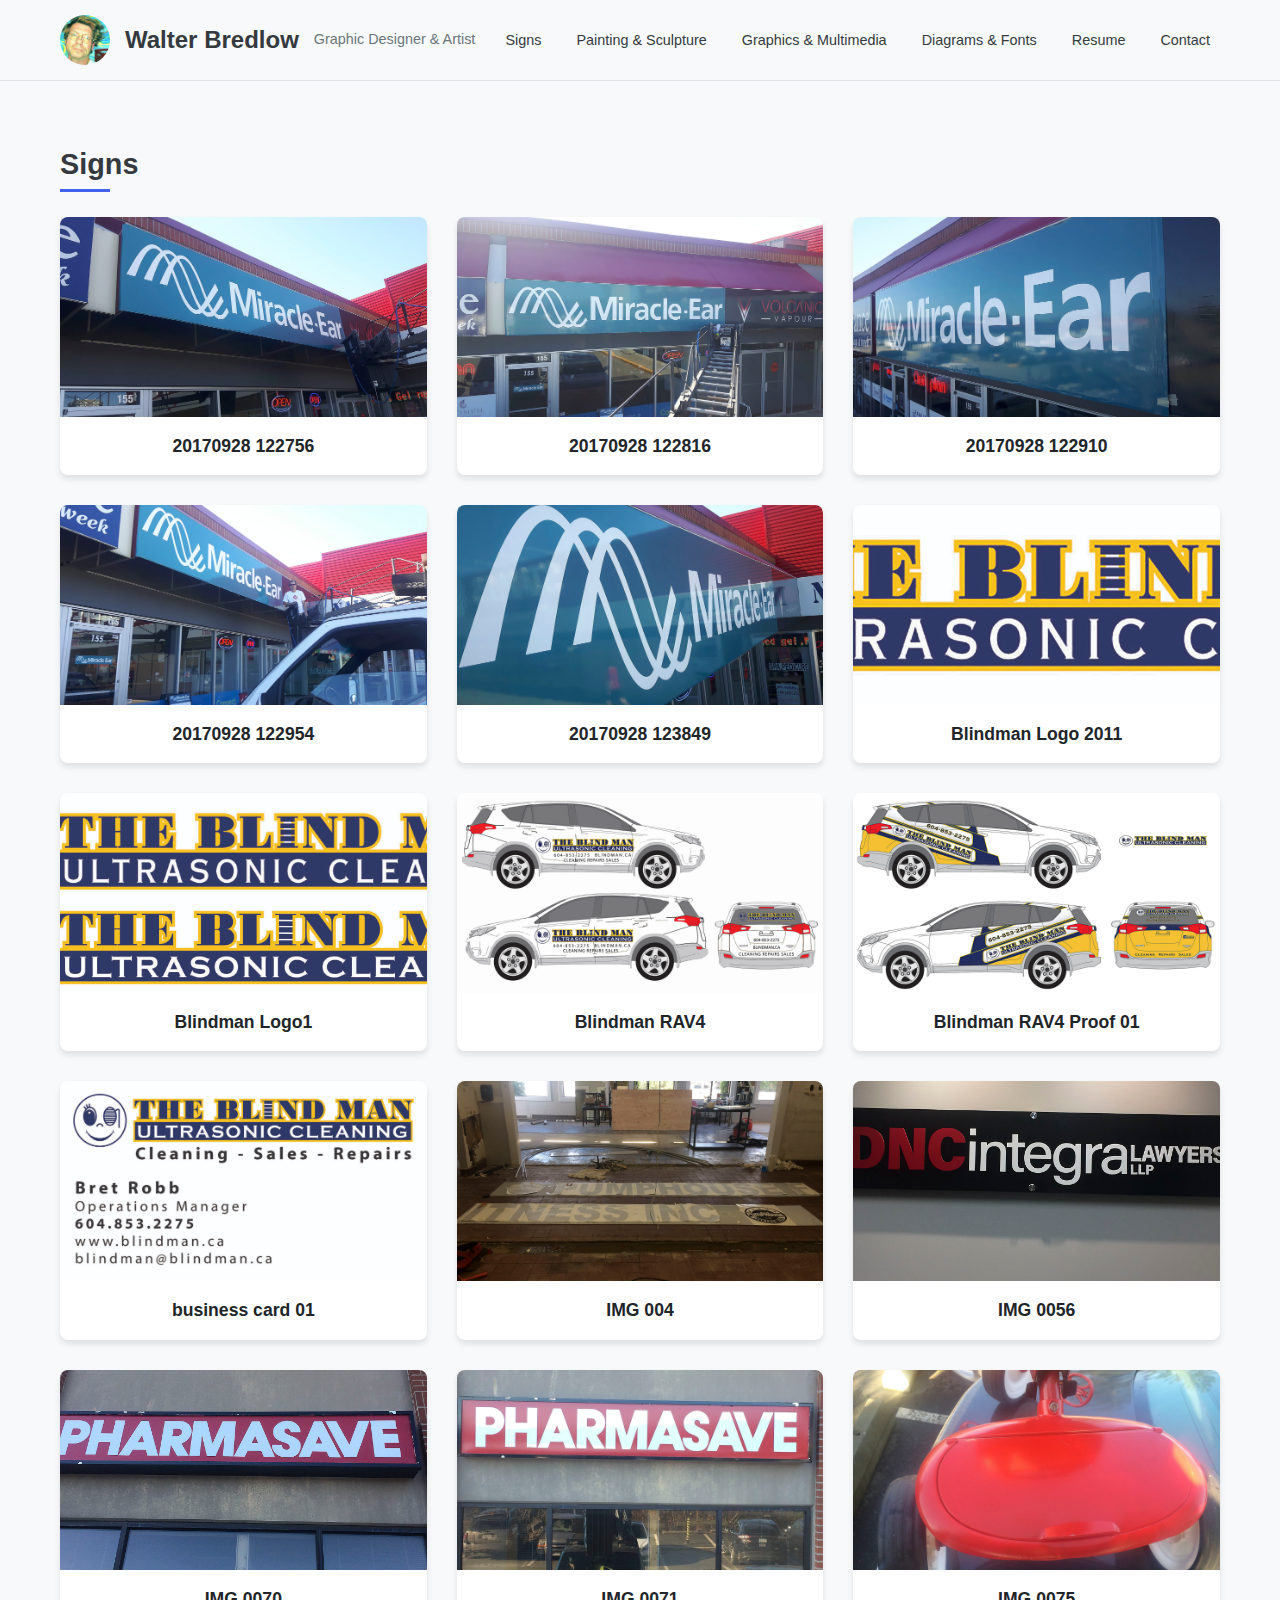
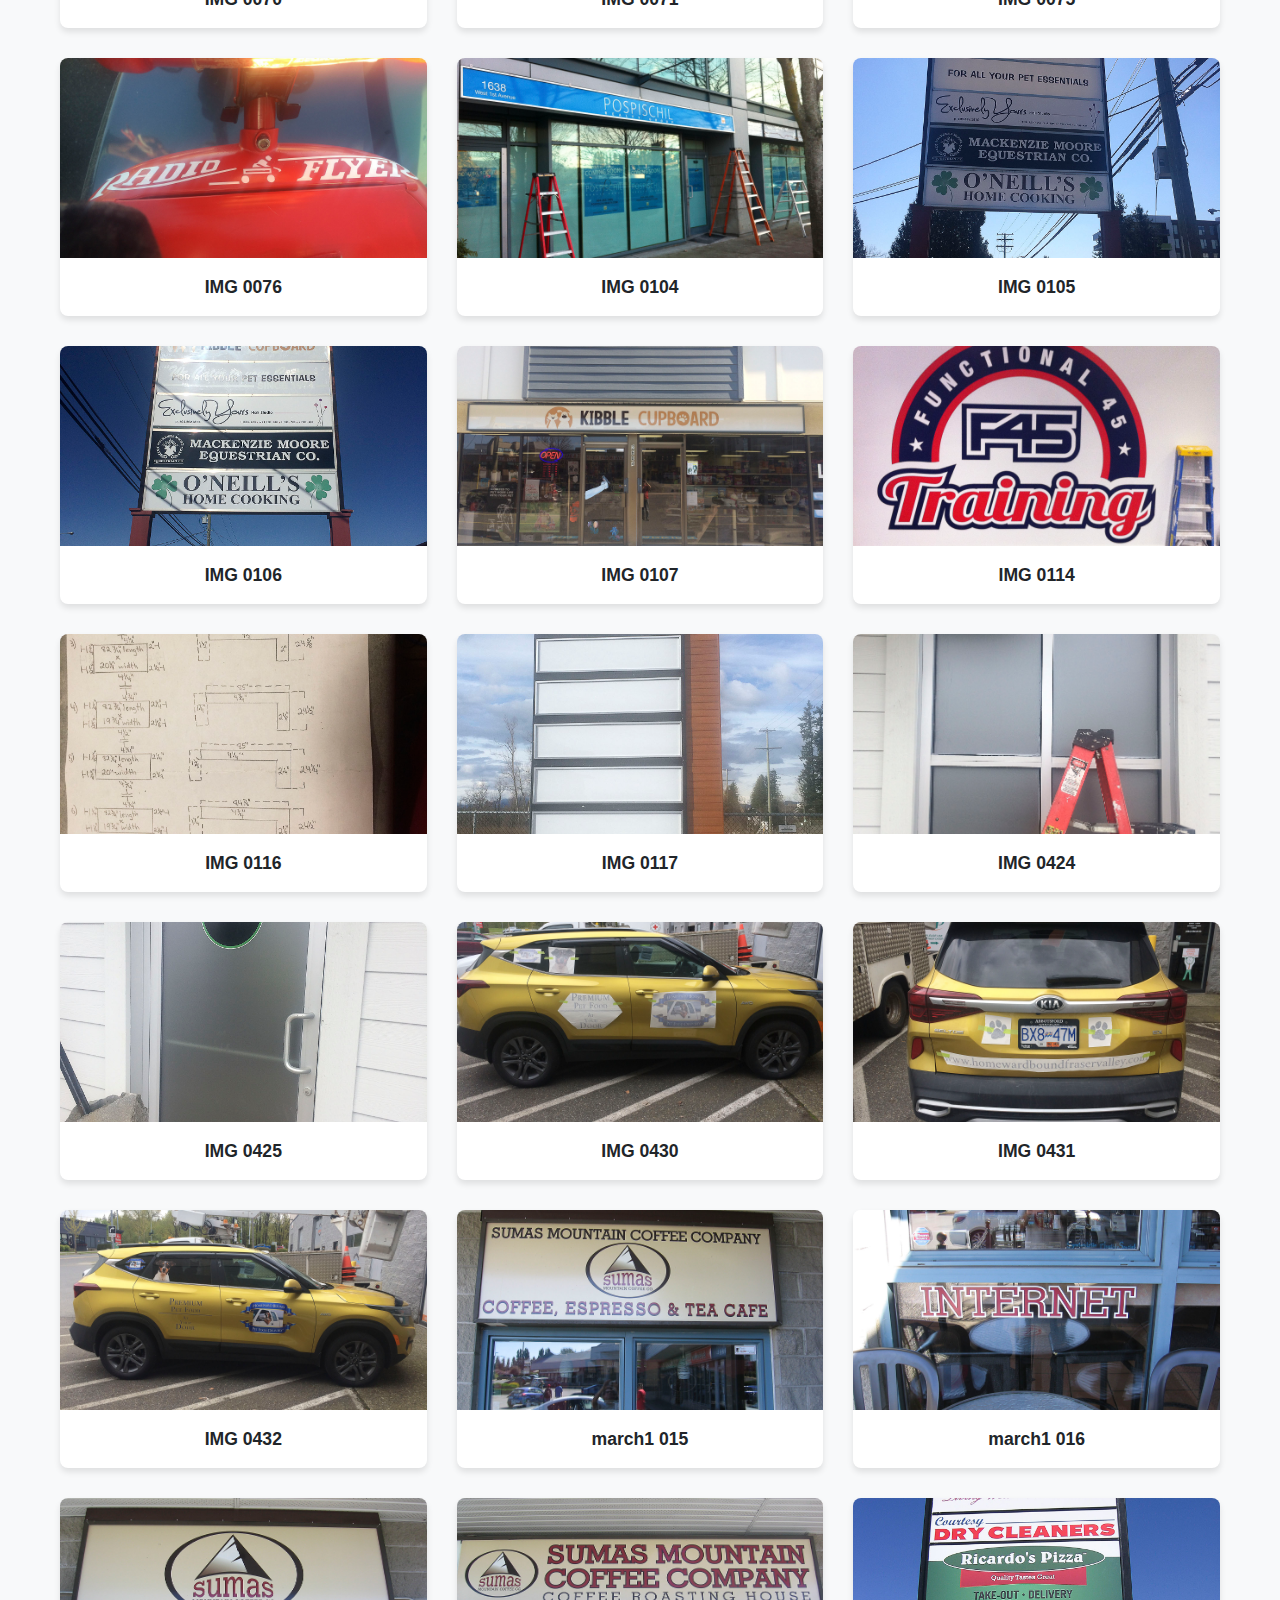
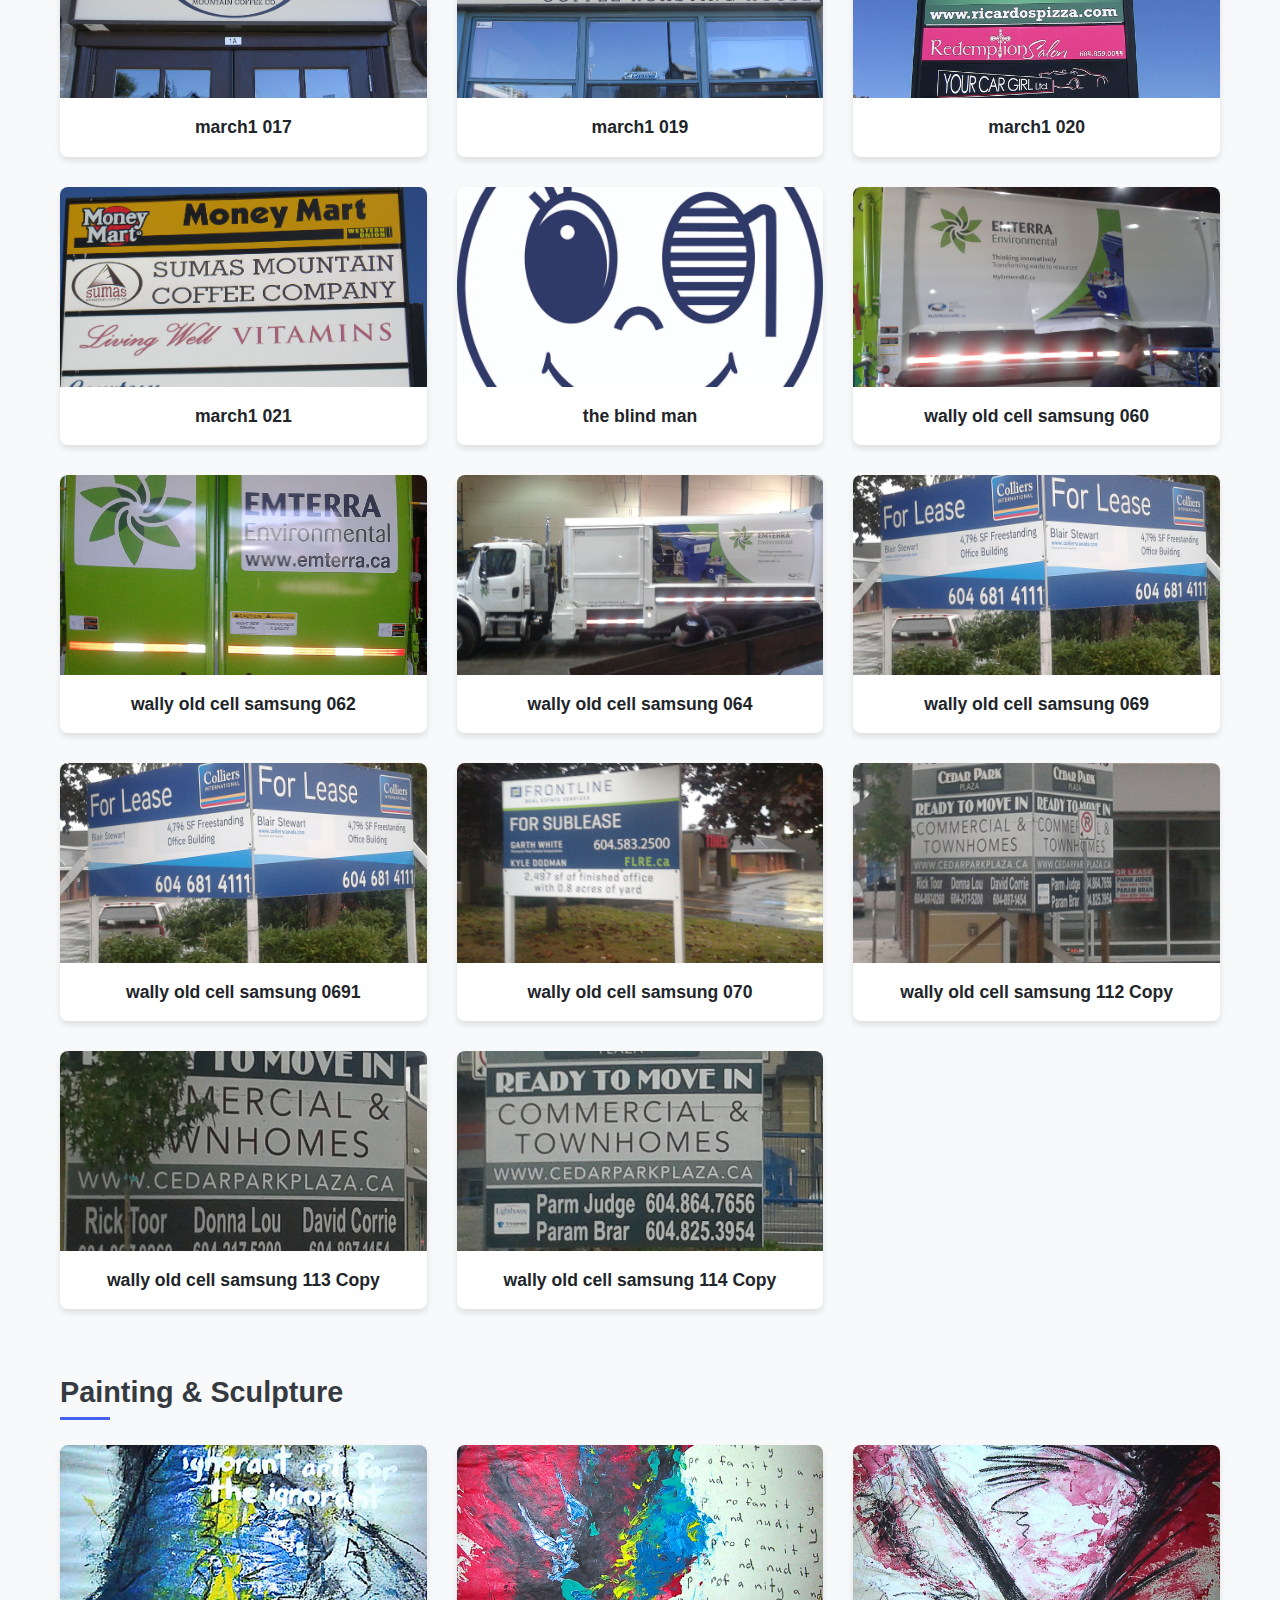
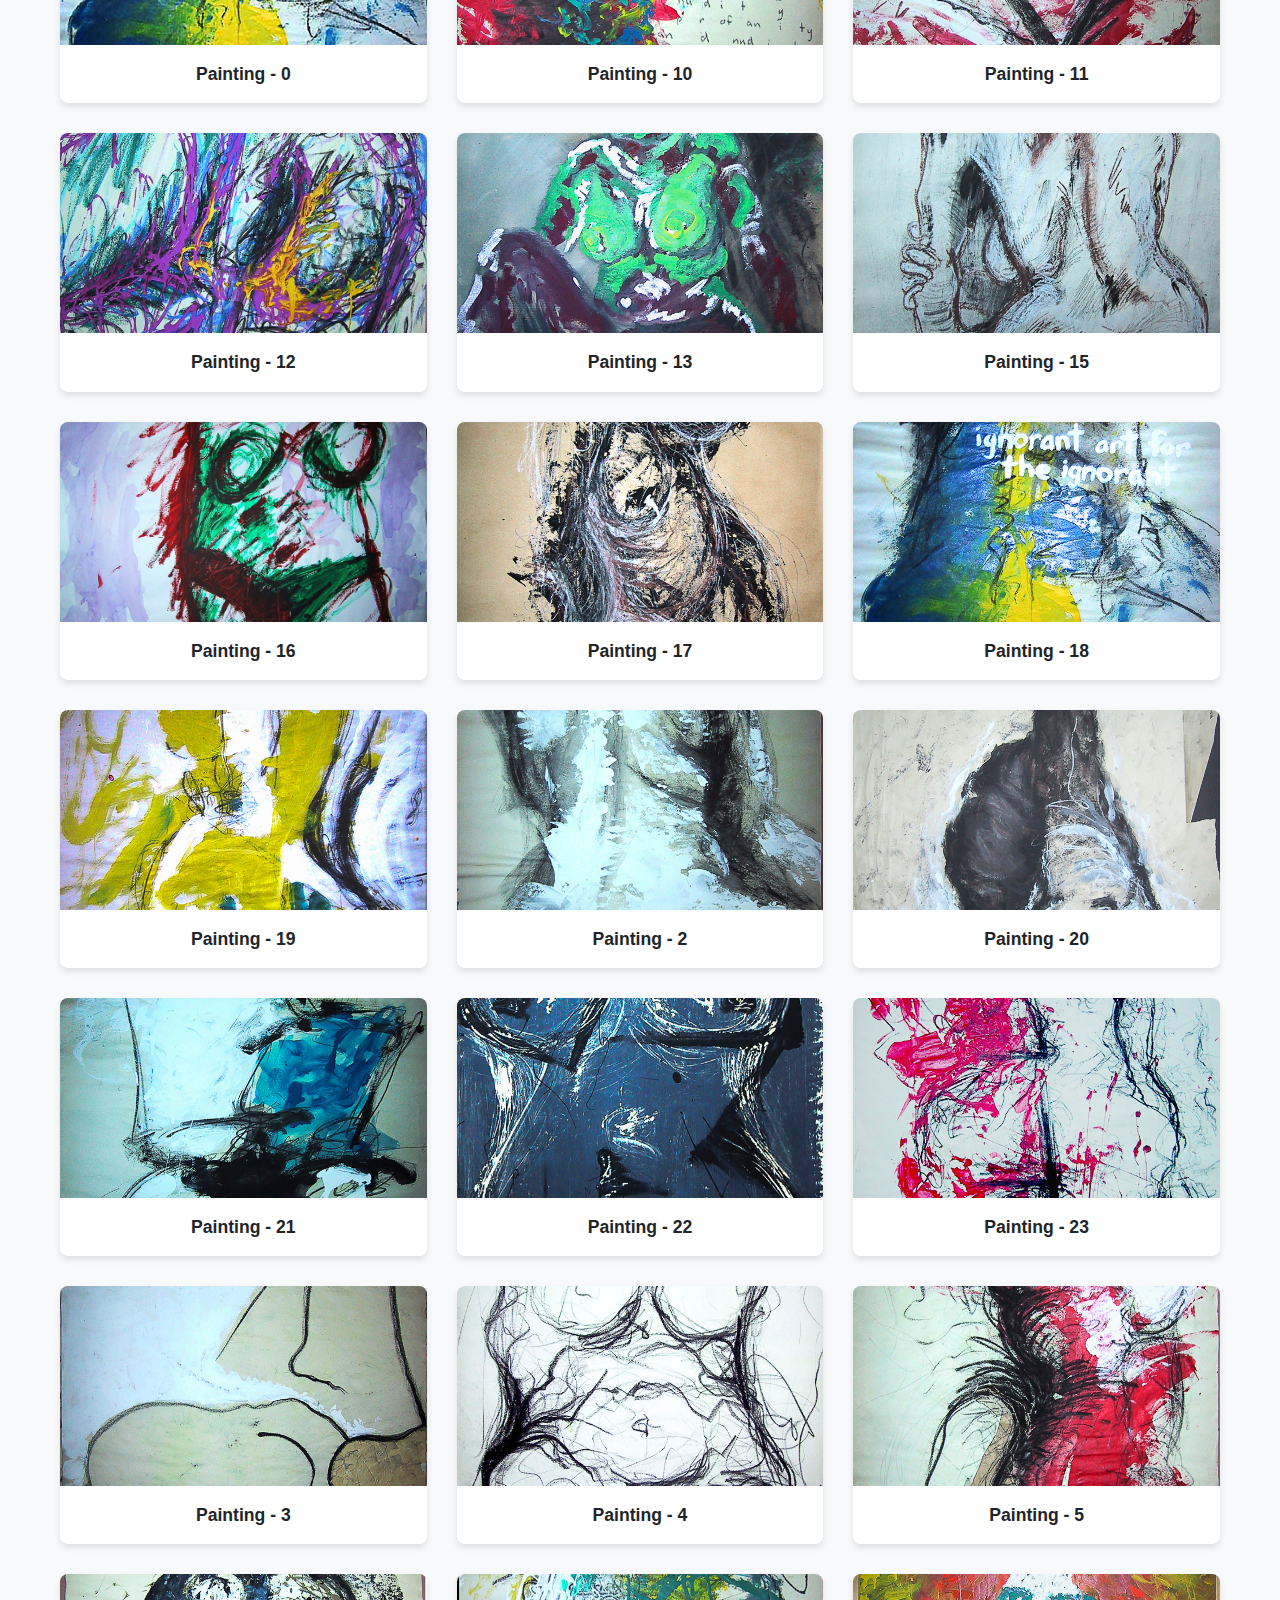
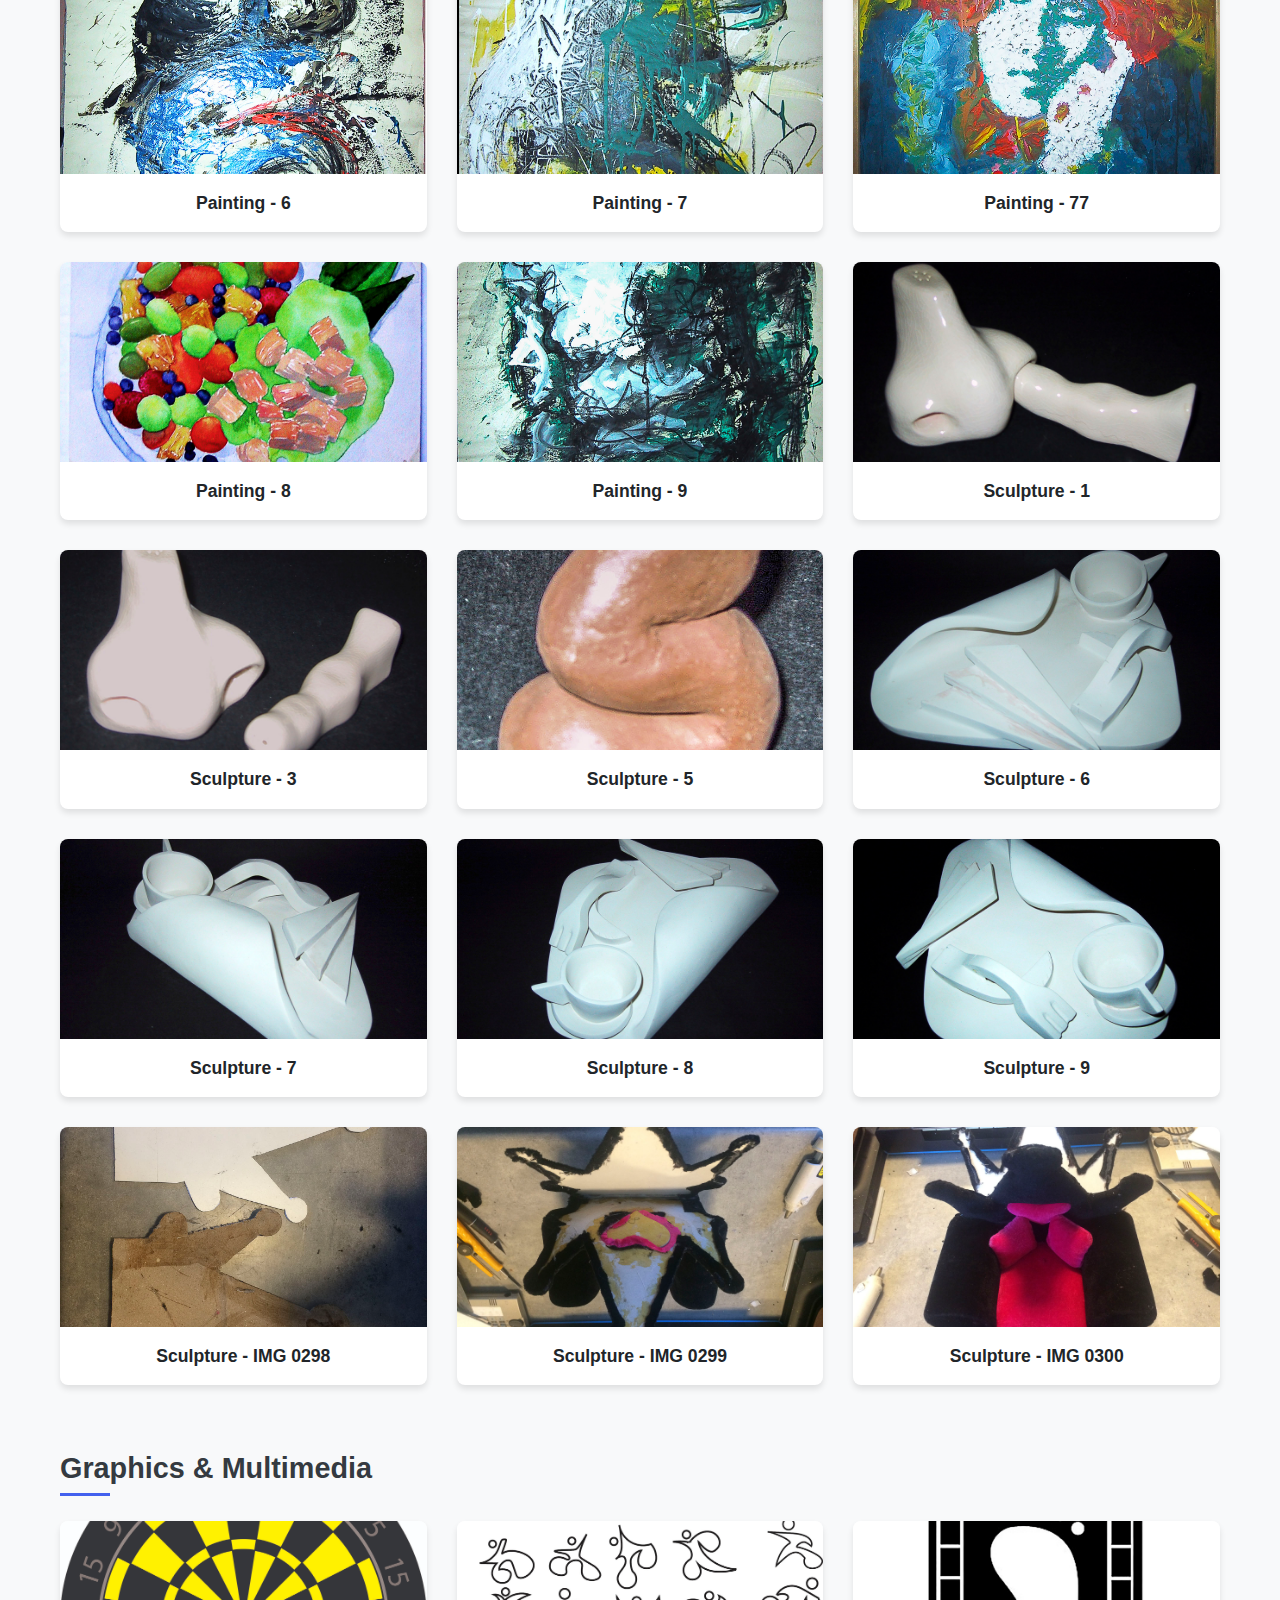
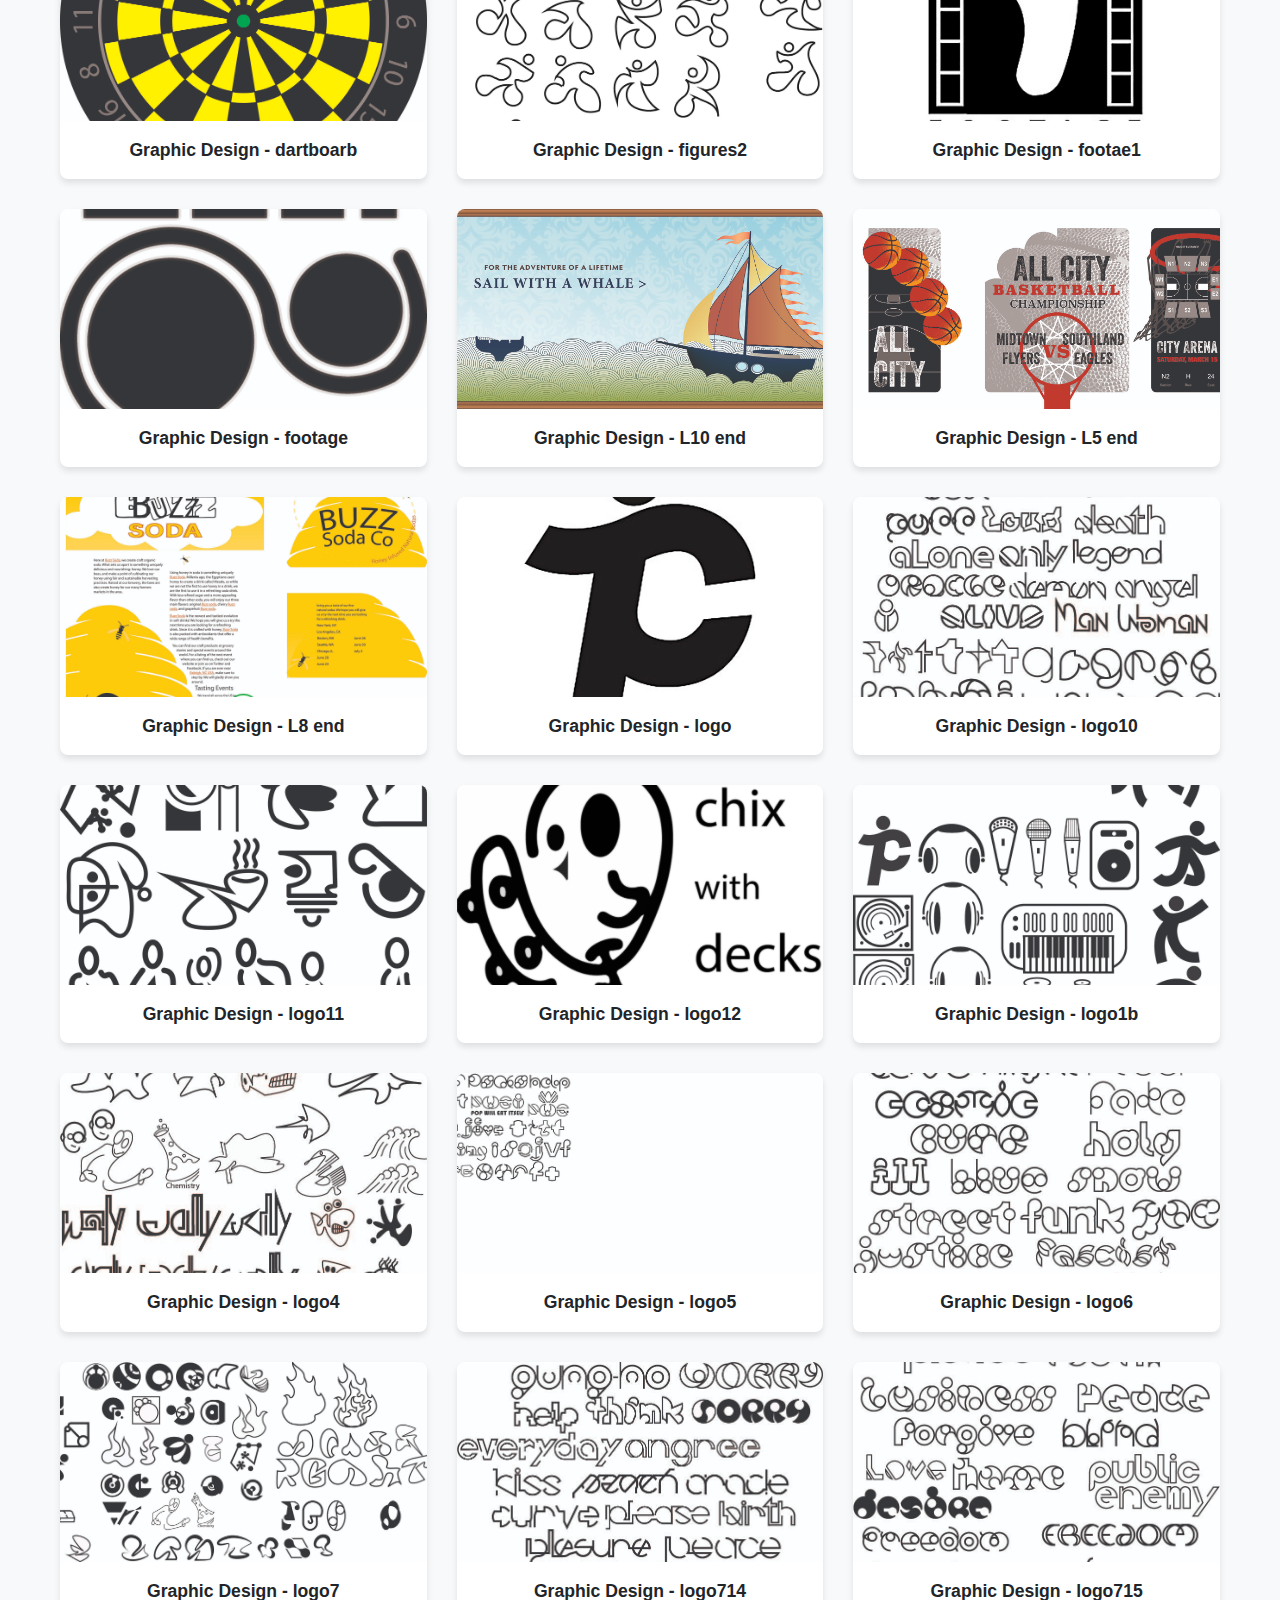
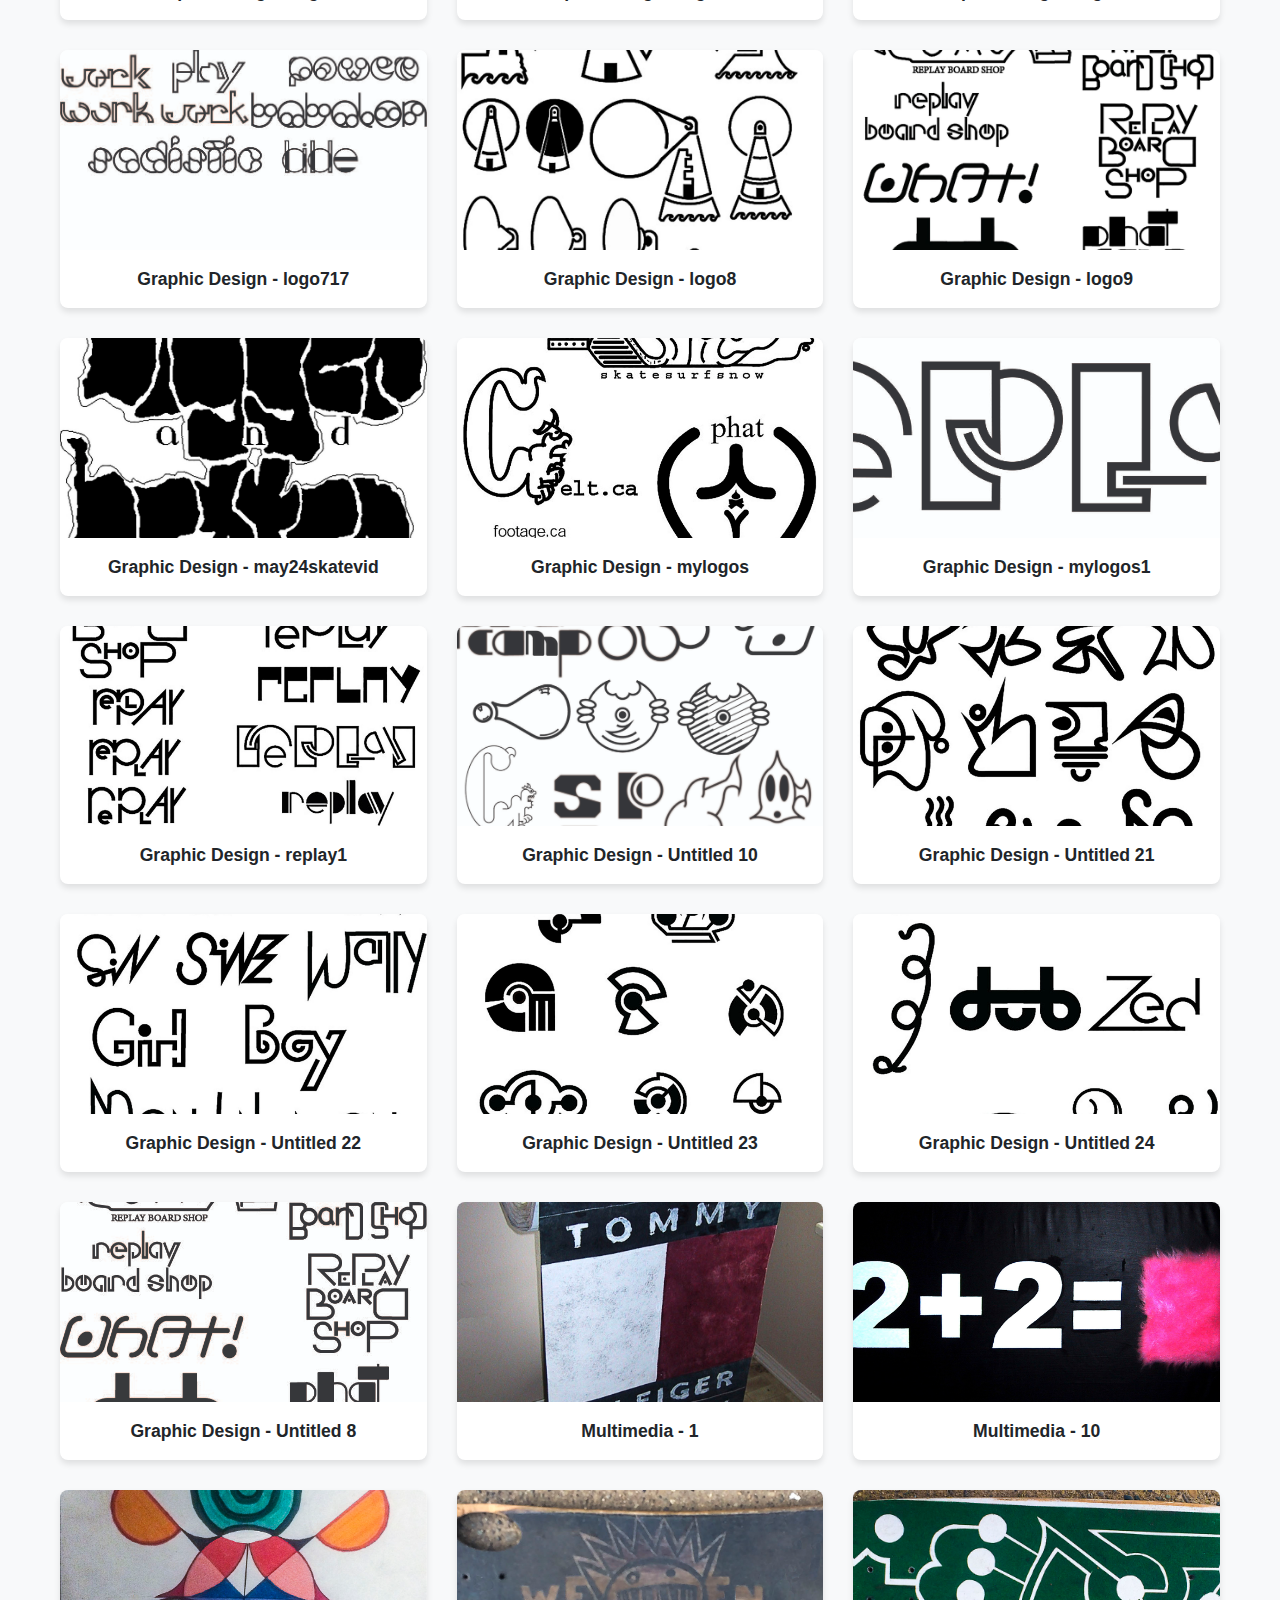
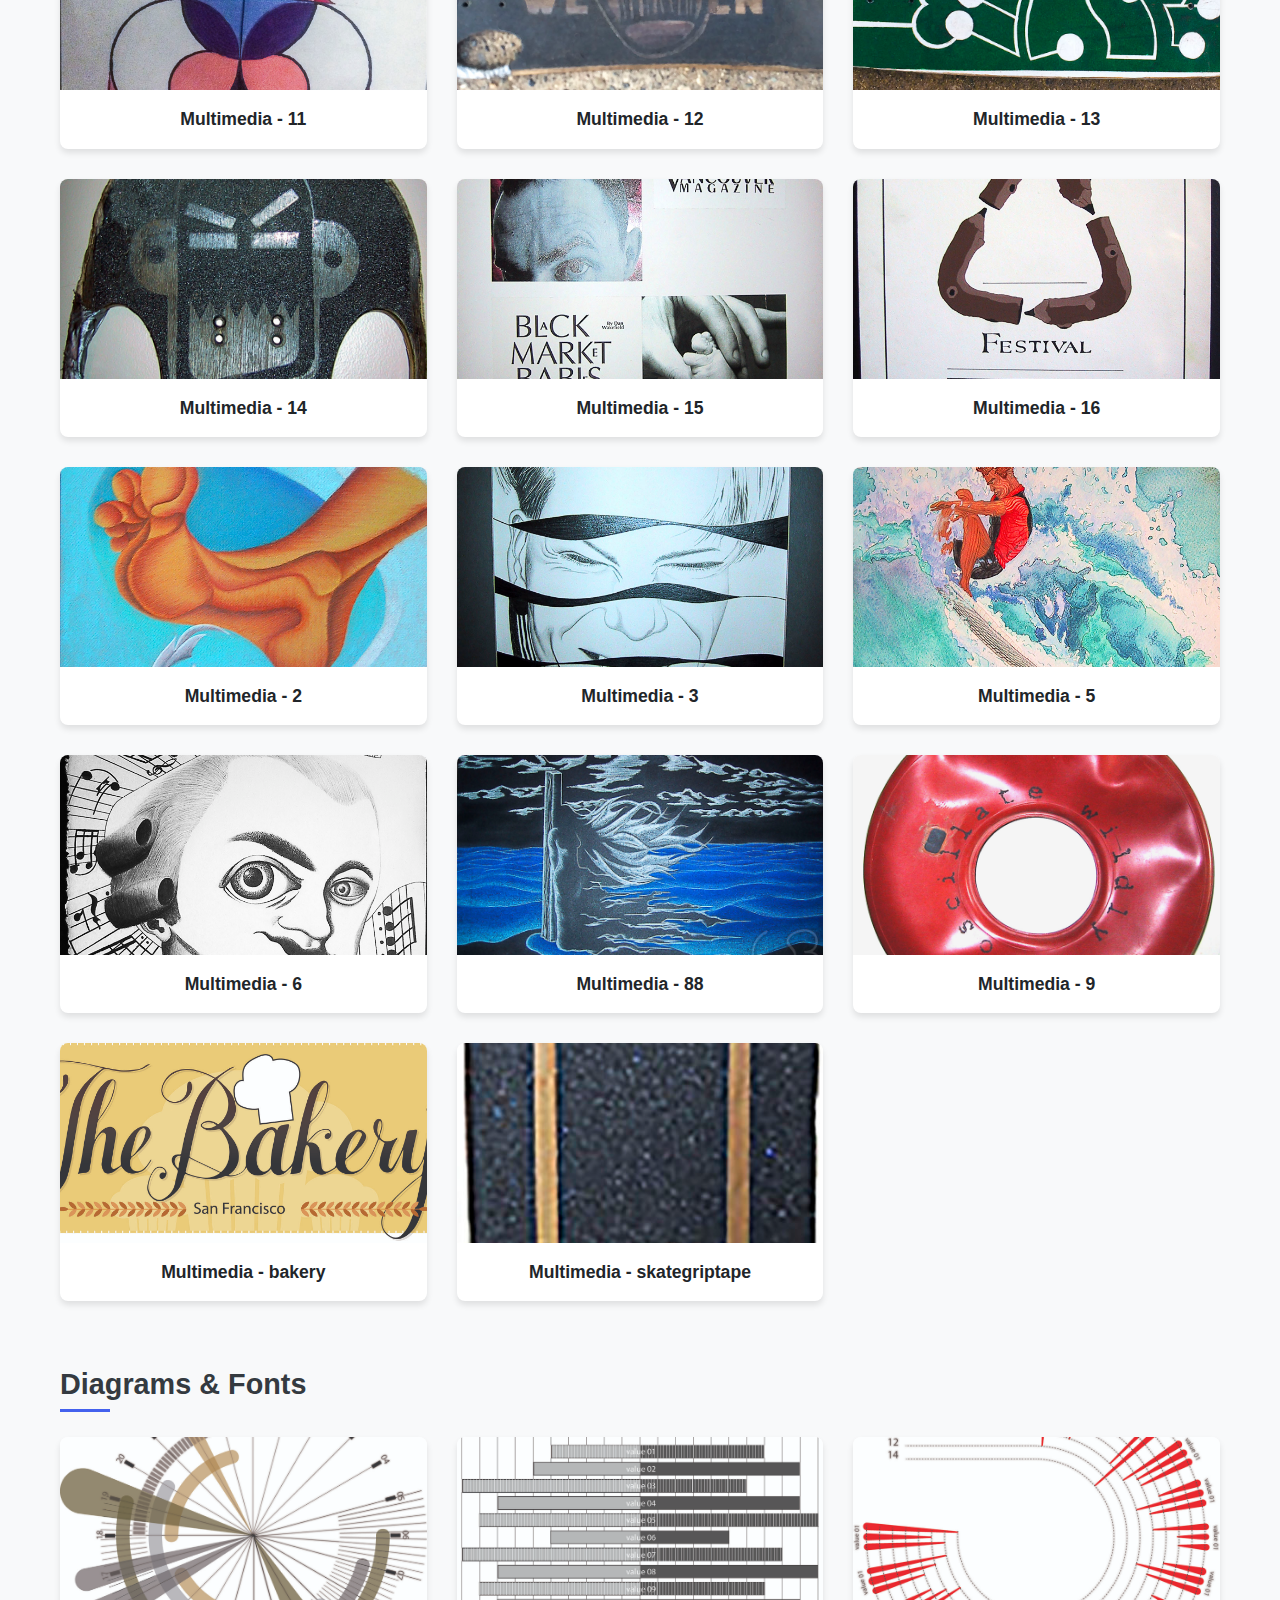
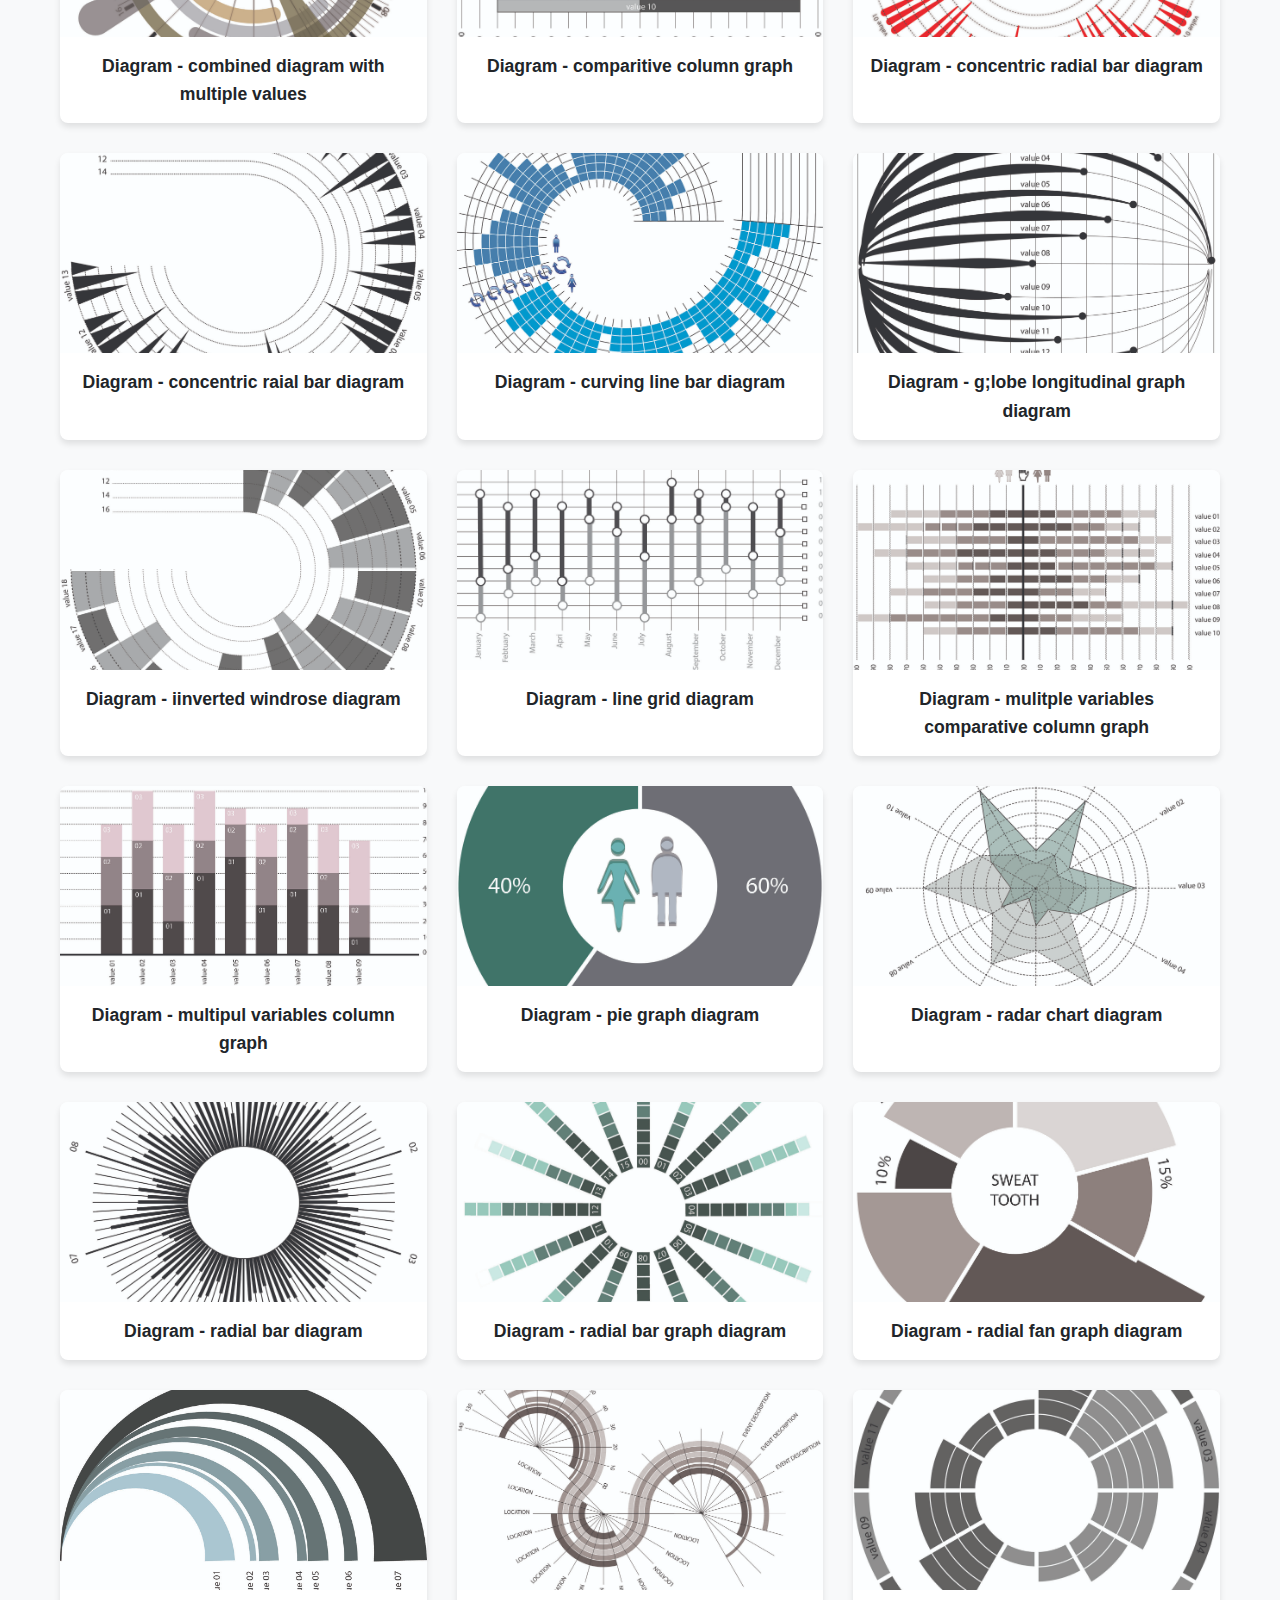
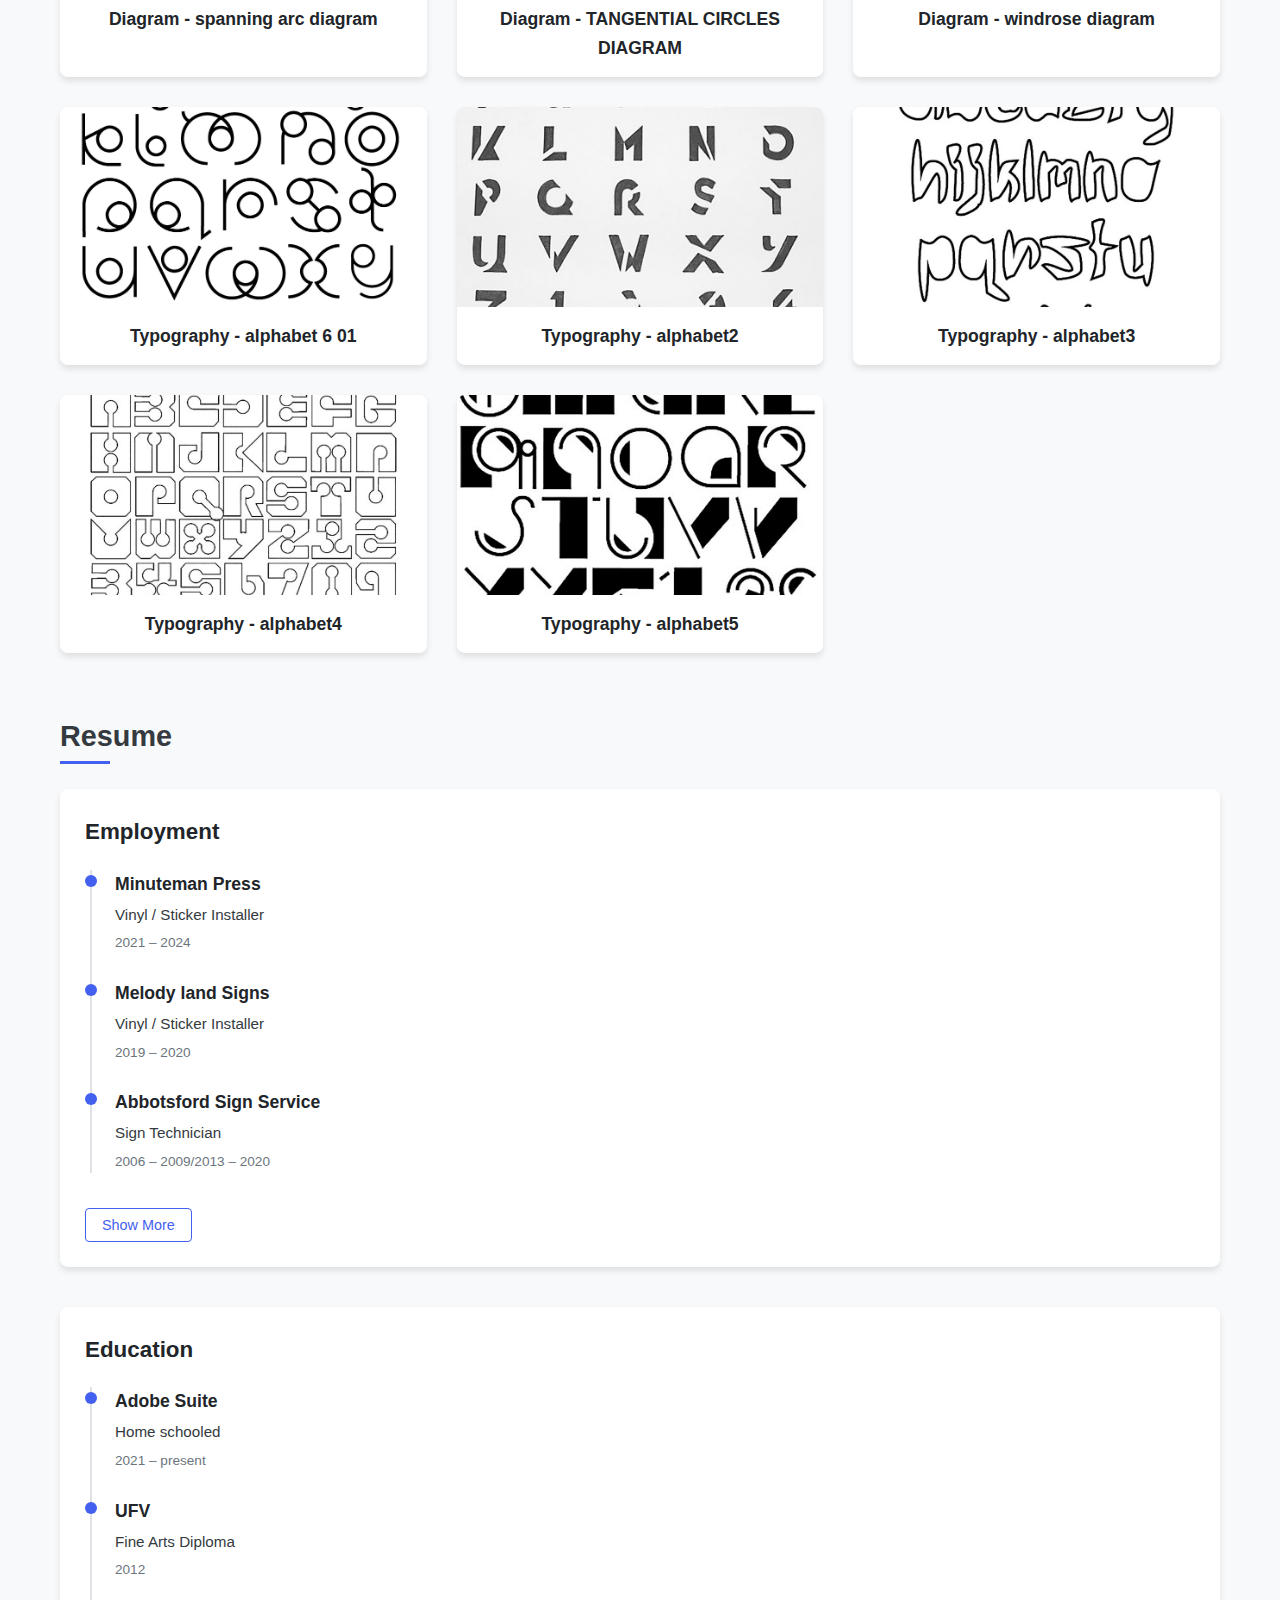
<file: index.html>
<html lang="en">
<head>
  <meta charset="UTF-8">
  <meta name="viewport" content="width=device-width, initial-scale=1.0">
  <title>Walter Bredlow - Portfolio</title>
  <link rel="stylesheet" href="styles.css">
  <script type="module" src="script.js" defer></script>
</head>
<body>
  <header>
    <div class="header-container">
      <div class="profile">
        <div class="profile-icon">
          <img src="https://greatcreationsclients.github.io/WalterBredlow/images/wally.jpeg" alt="Walter Bredlow" class="avatar">
        </div>
        <h1>Walter Bredlow</h1>
        <p class="tagline">Graphic Designer & Artist</p>
      </div>
      <nav>
        <ul>
          <li><a href="#signs" class="nav-link">Signs</a></li>
          <li><a href="#painting" class="nav-link">Painting & Sculpture</a></li>
          <li><a href="#graphics" class="nav-link">Graphics & Multimedia</a></li>
          <li><a href="#diagrams" class="nav-link">Diagrams & Fonts</a></li>
          <li><a href="#resume" class="nav-link">Resume</a></li>
          <li><a href="#contact" class="nav-link">Contact</a></li>
        </ul>
      </nav>
    </div>
  </header>

  <div class="container">
    <main>
      <section id="signs" class="portfolio-section">
        <h2>Signs</h2>
        <div class="portfolio-grid">
          <!-- Portfolio items will be populated dynamically -->
        </div>
      </section>

      <section id="painting" class="portfolio-section">
        <h2>Painting & Sculpture</h2>
        <div class="portfolio-grid">
          <!-- Portfolio items will be populated dynamically -->
        </div>
      </section>

      <section id="graphics" class="portfolio-section">
        <h2>Graphics & Multimedia</h2>
        <div class="portfolio-grid">
          <!-- Portfolio items will be populated dynamically -->
        </div>
      </section>

      <section id="diagrams" class="portfolio-section">
        <h2>Diagrams & Fonts</h2>
        <div class="portfolio-grid">
          <!-- Portfolio items will be populated dynamically -->
        </div>
      </section>

      <section id="resume" class="portfolio-section">
        <h2>Resume</h2>
        <div class="resume-container">
          <div class="resume-section">
            <h3>Employment</h3>
            <ul class="timeline">
              <li>
                <div class="timeline-dot"></div>
                <div class="timeline-content">
                  <h4>Minuteman Press</h4>
                  <p class="job-title">Vinyl / Sticker Installer</p>
                  <p class="job-duration">2021 – 2024</p>
                </div>
              </li>
              <li>
                <div class="timeline-dot"></div>
                <div class="timeline-content">
                  <h4>Melody land Signs</h4>
                  <p class="job-title">Vinyl / Sticker Installer</p>
                  <p class="job-duration">2019 – 2020</p>
                </div>
              </li>
              <li>
                <div class="timeline-dot"></div>
                <div class="timeline-content">
                  <h4>Abbotsford Sign Service</h4>
                  <p class="job-title">Sign Technician</p>
                  <p class="job-duration">2006 – 2009/2013 – 2020</p>
                </div>
              </li>
              <li class="toggle-item hidden">
                <div class="timeline-dot"></div>
                <div class="timeline-content">
                  <h4>Bourquin Printers & Signs</h4>
                  <p class="job-title">Vinyl / Sticker Installer</p>
                  <p class="job-duration">2001 – 2004/2012 – 2016</p>
                </div>
              </li>
              <li class="toggle-item hidden">
                <div class="timeline-dot"></div>
                <div class="timeline-content">
                  <h4>HMV</h4>
                  <p class="job-title">Retail sales / P.R.</p>
                  <p class="job-duration">2013</p>
                </div>
              </li>
              <li class="toggle-item hidden">
                <div class="timeline-dot"></div>
                <div class="timeline-content">
                  <h4>1st Signs</h4>
                  <p class="job-title">Sign Technician</p>
                  <p class="job-duration">2010 – 2012</p>
                </div>
              </li>
              <li class="toggle-item hidden">
                <div class="timeline-dot"></div>
                <div class="timeline-content">
                  <h4>Value Village</h4>
                  <p class="job-title">Men's Clothing Pricer</p>
                  <p class="job-duration">2006</p>
                </div>
              </li>
              <li class="toggle-item hidden">
                <div class="timeline-dot"></div>
                <div class="timeline-content">
                  <h4>Abby Signs</h4>
                  <p class="job-title">Vinyl / Sticker Installer</p>
                  <p class="job-duration">2004 – 2005</p>
                </div>
              </li>
              <li class="toggle-item hidden">
                <div class="timeline-dot"></div>
                <div class="timeline-content">
                  <h4>Karidon House</h4>
                  <p class="job-title">Curator/ Kids Instructor</p>
                  <p class="job-duration">2000</p>
                </div>
              </li>
              <li class="toggle-item hidden">
                <div class="timeline-dot"></div>
                <div class="timeline-content">
                  <h4>A & B Sound</h4>
                  <p class="job-title">Retail sales / P.R.</p>
                  <p class="job-duration">1995 – 1999</p>
                </div>
              </li>
              <li class="toggle-item hidden">
                <div class="timeline-dot"></div>
                <div class="timeline-content">
                  <h4>Cultus Lake Water Park</h4>
                  <p class="job-title">Lifeguard / P.R.</p>
                  <p class="job-duration">1991 - 1999 Summer</p>
                </div>
              </li>
            </ul>
            <button class="toggle-btn" id="toggle-employment">Show More</button>
          </div>
          
          <div class="resume-section">
            <h3>Education</h3>
            <ul class="timeline">
              <li>
                <div class="timeline-dot"></div>
                <div class="timeline-content">
                  <h4>Adobe Suite</h4>
                  <p class="job-title">Home schooled</p>
                  <p class="job-duration">2021 – present</p>
                </div>
              </li>
              <li>
                <div class="timeline-dot"></div>
                <div class="timeline-content">
                  <h4>UFV</h4>
                  <p class="job-title">Fine Arts Diploma</p>
                  <p class="job-duration">2012</p>
                </div>
              </li>
              <li>
                <div class="timeline-dot"></div>
                <div class="timeline-content">
                  <h4>UFV</h4>
                  <p class="job-title">Graphic Design Diploma</p>
                  <p class="job-duration">1994</p>
                </div>
              </li>
            </ul>
          </div>
          
          <div class="resume-section">
            <h3>Hobbies & Interests</h3>
            <div class="hobbies-container">
              <div class="hobby-item">
                <svg viewBox="0 0 24 24" class="hobby-icon">
                  <path d="M12,3 v18 M5,6 h14 M5,12 h14 M5,18 h14 M5,12 h14 M5,9.5 C10,7.57 11.57,6 13.5,6 L16,6 L16,9 L14,9 C13.45,9 13,9.45 13,10 L13,12 L16,12 L15.5,15 L13,15 L13,21.95 C18.05,21.45 22,17.19 22,12 Z" fill="currentColor"/>
                </svg>
                <span>Home Musical Studio</span>
              </div>
              <div class="hobby-item">
                <svg viewBox="0 0 24 24" class="hobby-icon">
                  <path d="M6,3 h12 v18 h-12 z" stroke="var(--text-color)" stroke-width="2" fill="none"/>
                  <path d="M12,8 l-2,4 h4 z" stroke="var(--text-color)" stroke-width="1" fill="var(--text-color)"/>
                </svg>
                <span>Comic Books</span>
              </div>
              <div class="hobby-item">
                <svg viewBox="0 0 24 24" class="hobby-icon">
                  <rect x="5" y="10" width="4" height="4" fill="var(--accent-color)"/>
                  <rect x="10" y="10" width="4" height="4" fill="var(--secondary-color)"/>
                  <rect x="15" y="10" width="4" height="4" fill="var(--tertiary-color)"/>
                  <rect x="7" y="6" width="4" height="4" fill="var(--quaternary-color)"/>
                  <rect x="13" y="6" width="4" height="4" fill="var(--accent-color-light)"/>
                </svg>
                <span>Lego</span>
              </div>
              <div class="hobby-item">
                <svg viewBox="0 0 24 24" class="hobby-icon">
                  <rect x="4" y="14" width="16" height="3" rx="1" fill="var(--text-color)"/>
                  <circle cx="7" cy="17" r="2" fill="var(--accent-color)"/>
                  <circle cx="17" cy="17" r="2" fill="var(--accent-color)"/>
                </svg>
                <span>Skateboarding</span>
              </div>
            </div>
          </div>
        </div>
      </section>
    </main>

    <section id="contact" class="contact-section">
      <div class="container">
        <h2>Contact</h2>
        <div class="contact-container">
          <div class="contact-info">
            <div class="contact-item">
              <h3>Address</h3>
              <p>
                Apt. 409<br>
                2719 Gladys Ave.<br>
                Abbotsford, BC<br>
                V2S3X9
              </p>
            </div>
            
            <div class="contact-item">
              <h3>Contact Details</h3>
              <p><strong>Email:</strong> <a href="mailto:waloiddd@gmail.com">waloiddd@gmail.com</a></p>
              <p><strong>Phone:</strong> Preferably Call (604) 807-3872</p>
              <p><strong>Hours:</strong> Best Hours to call Monday-Saturday, 9am - 5pm</p>
            </div>
          </div>
          
          <div class="contact-form-container">
            <h3>Send Me a Message</h3>
            <form id="contactForm" action="https://formsubmit.co/waloiddd@gmail.com" method="POST" class="contact-form" target="hiddenFrame">
              <!-- FormSubmit configuration -->
              <input type="hidden" name="_subject" value="New contact from Portfolio Website">
              <input type="hidden" name="_captcha" value="false">
              <input type="hidden" name="_template" value="table">
              <input type="hidden" name="_honey" value="">
              <input type="hidden" name="_confirmation" value="Your message was sent successfully!">
              
              <div class="form-group">
                <label for="name">Name</label>
                <input type="text" id="name" name="name" required>
              </div>
              <div class="form-group">
                <label for="email">Email</label>
                <input type="email" id="email" name="email" required>
              </div>
              <div class="form-group">
                <label for="subject">Subject</label>
                <input type="text" id="subject" name="subject" required>
              </div>
              <div class="form-group">
                <label for="message">Message</label>
                <textarea id="message" name="message" rows="5" required></textarea>
              </div>
              <button type="submit" class="submit-btn">Send Message</button>
              <div id="formStatus" class="form-status"></div>
            </form>
            <!-- Hidden iframe for form submission -->
            <iframe name="hiddenFrame" style="display:none;"></iframe>
          </div>
        </div>
      </div>
    </section>

    <!-- Toast notification -->
    <div id="toast" class="toast">
      <div class="toast-content">
        <div class="toast-icon">✓</div>
        <div class="toast-message">Message sent successfully!</div>
      </div>
      <div class="toast-close">×</div>
    </div>

    <footer>
      <p>&copy; 2025 Walter Bredlow. All rights reserved.</p>
      <div class="social-links">
        <a href="https://www.facebook.com/waloid" target="_blank" class="social-link">
          <svg viewBox="0 0 24 24" class="social-icon">
            <path d="M22,12 C22,6.48 17.52,2 12,2 C6.48,2 2,6.48 2,12 C2,16.84 5.44,20.87 10,21.8 L10,15 L8,15 L8,12 L10,12 L10,9.5 C10,7.57 11.57,6 13.5,6 L16,6 L16,9 L14,9 C13.45,9 13,9.45 13,10 L13,12 L16,12 L15.5,15 L13,15 L13,21.95 C18.05,21.45 22,17.19 22,12 Z" fill="currentColor"/>
          </svg>
        </a>
      </div>
    </footer>
  </div>

  <!-- Modal for portfolio items -->
  <div class="modal" id="portfolioModal">
    <div class="modal-content">
      <span class="close-btn">&times;</span>
      <div class="modal-body">
        <h2 id="modal-title"></h2>
        <div id="modal-image" class="modal-image"></div>
        <div id="modal-description" class="modal-description"></div>
      </div>
      <div class="modal-nav">
        <button id="prev-btn" class="nav-btn">&lt;</button>
        <button id="next-btn" class="nav-btn">&gt;</button>
      </div>
    </div>
  </div>
</body>
</html>
</file>
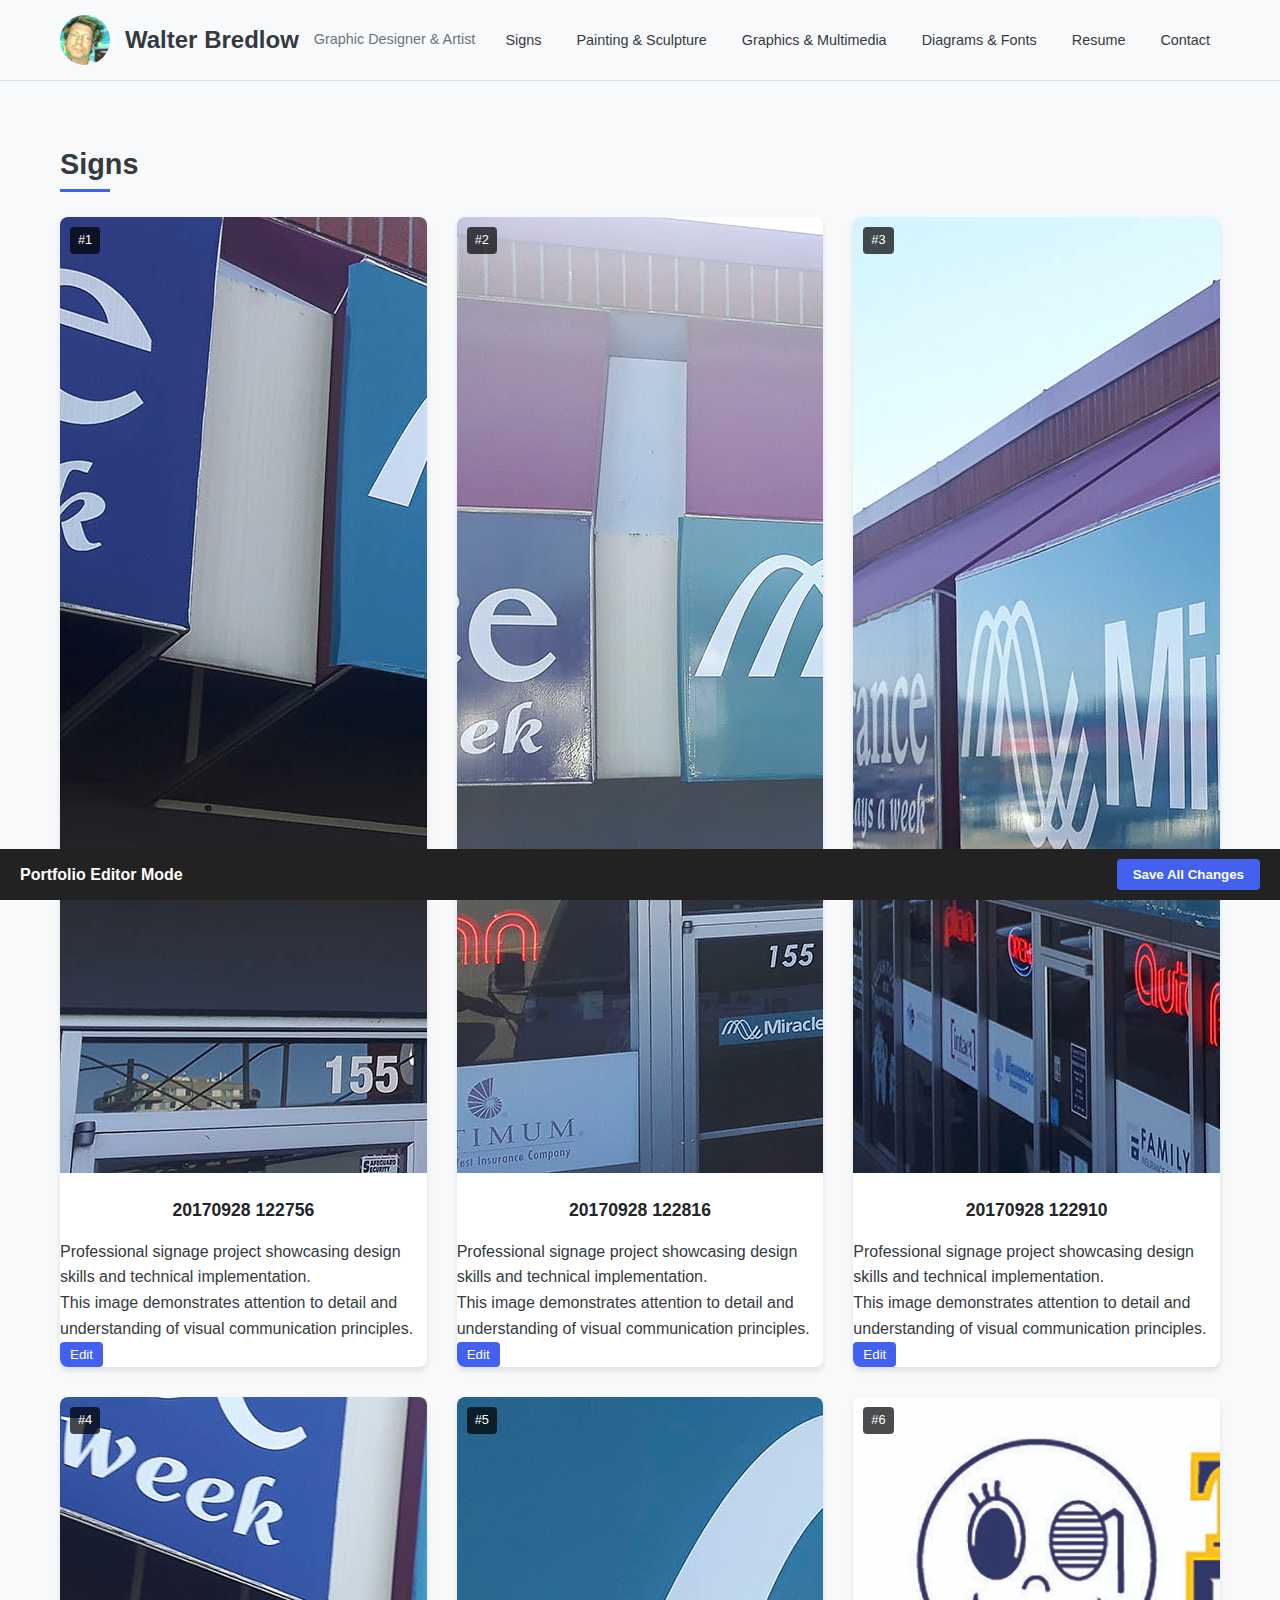
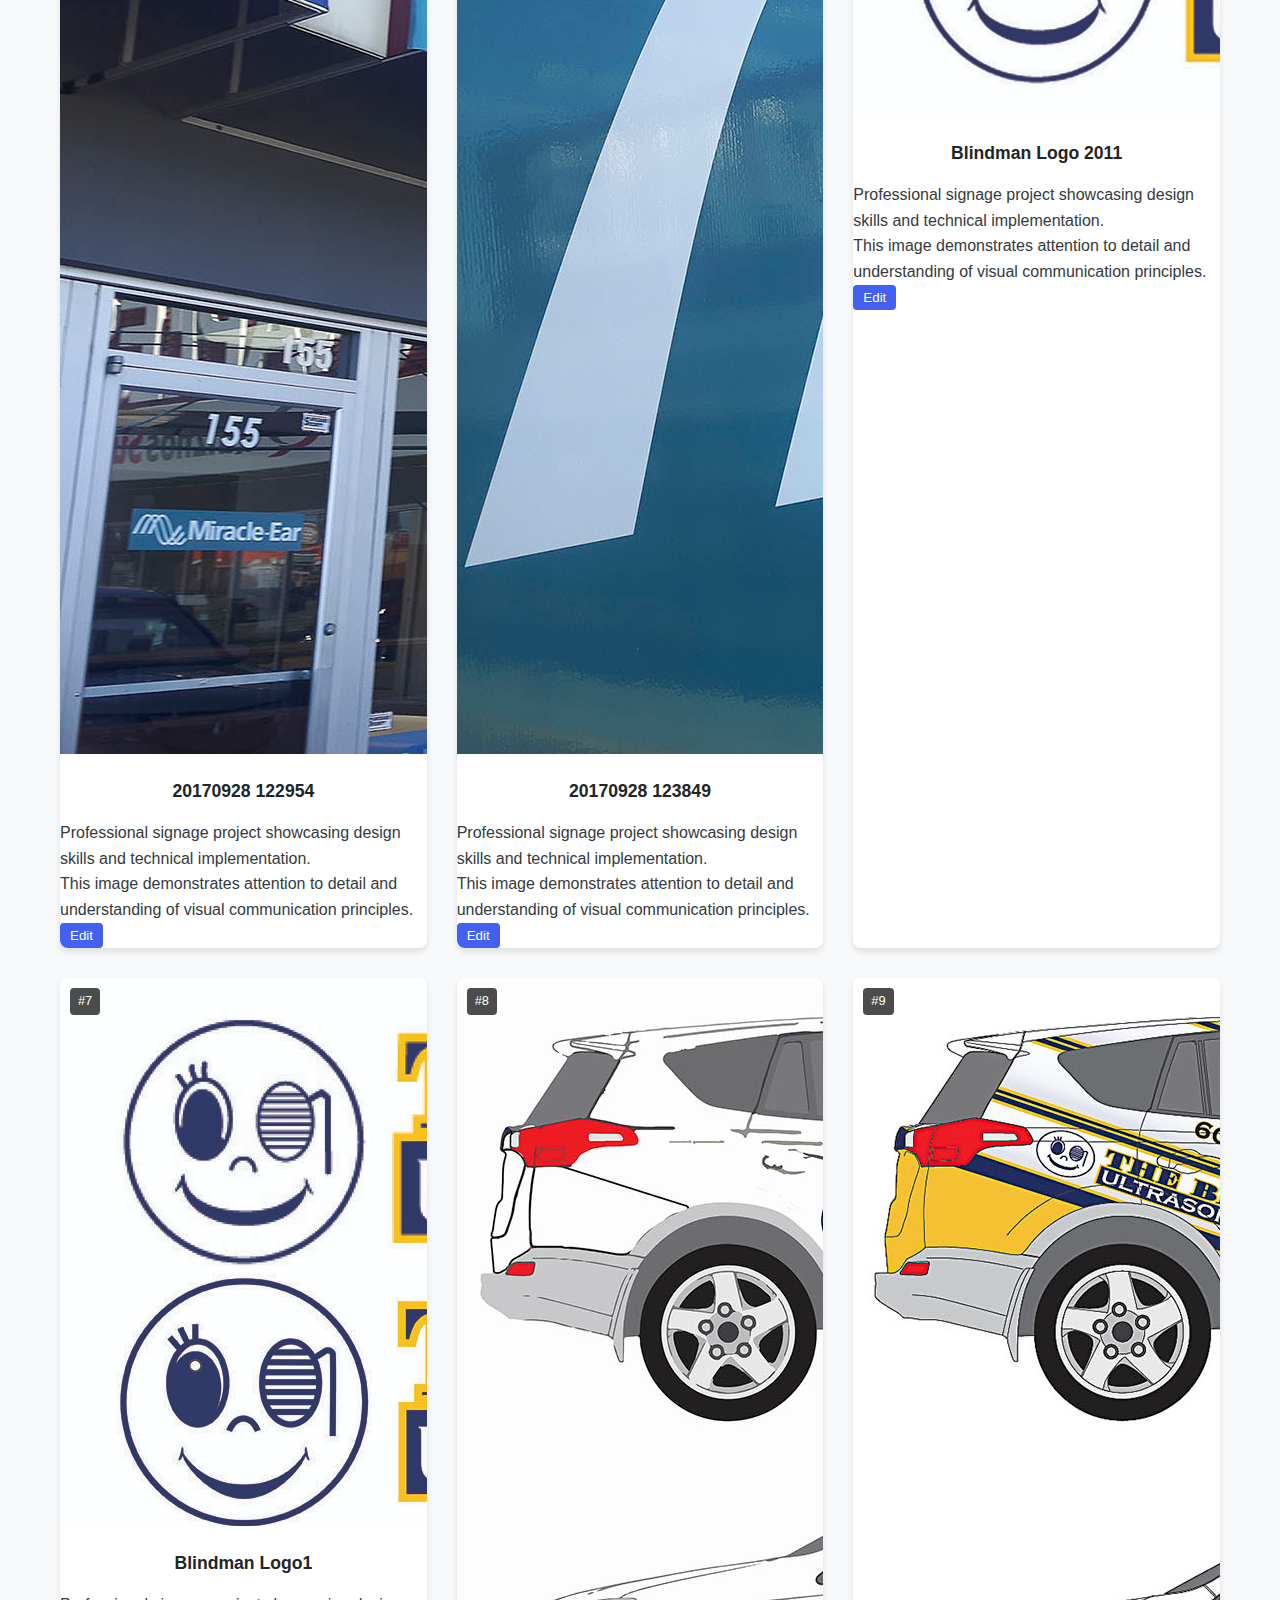
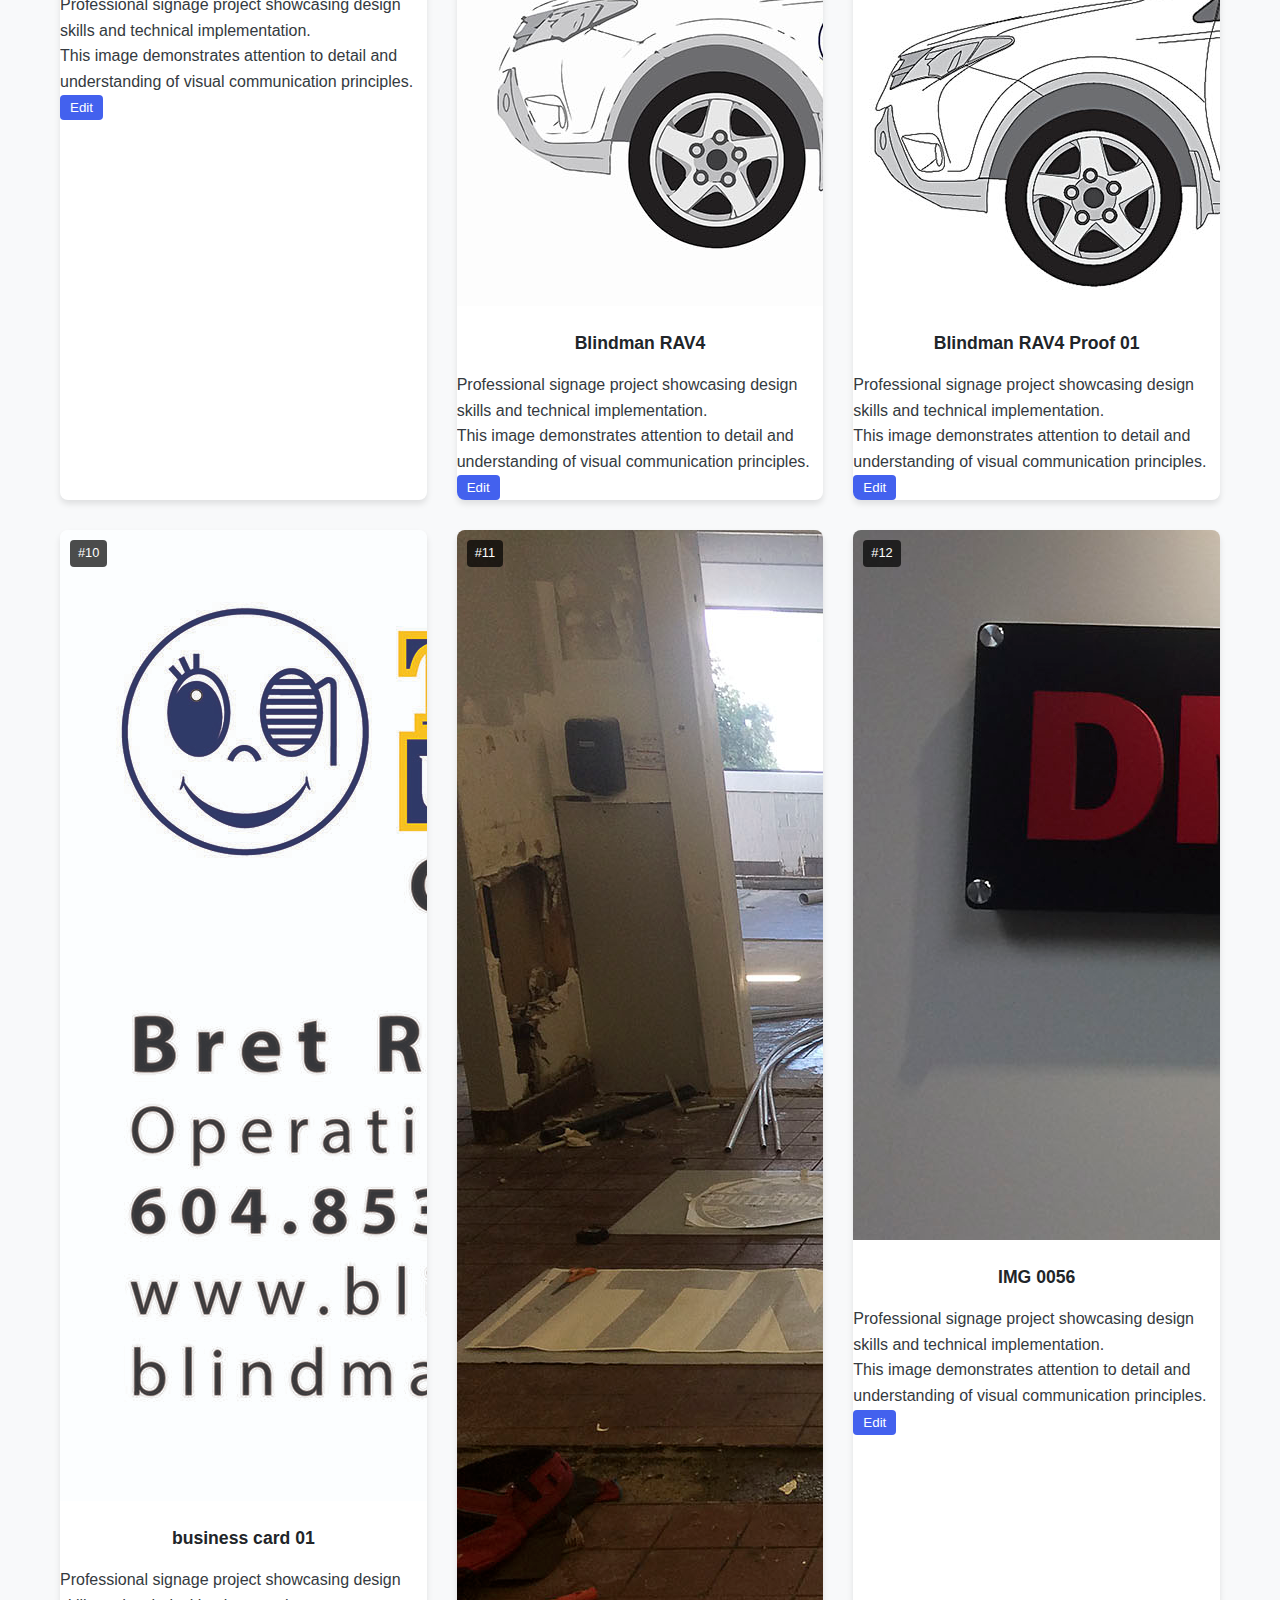
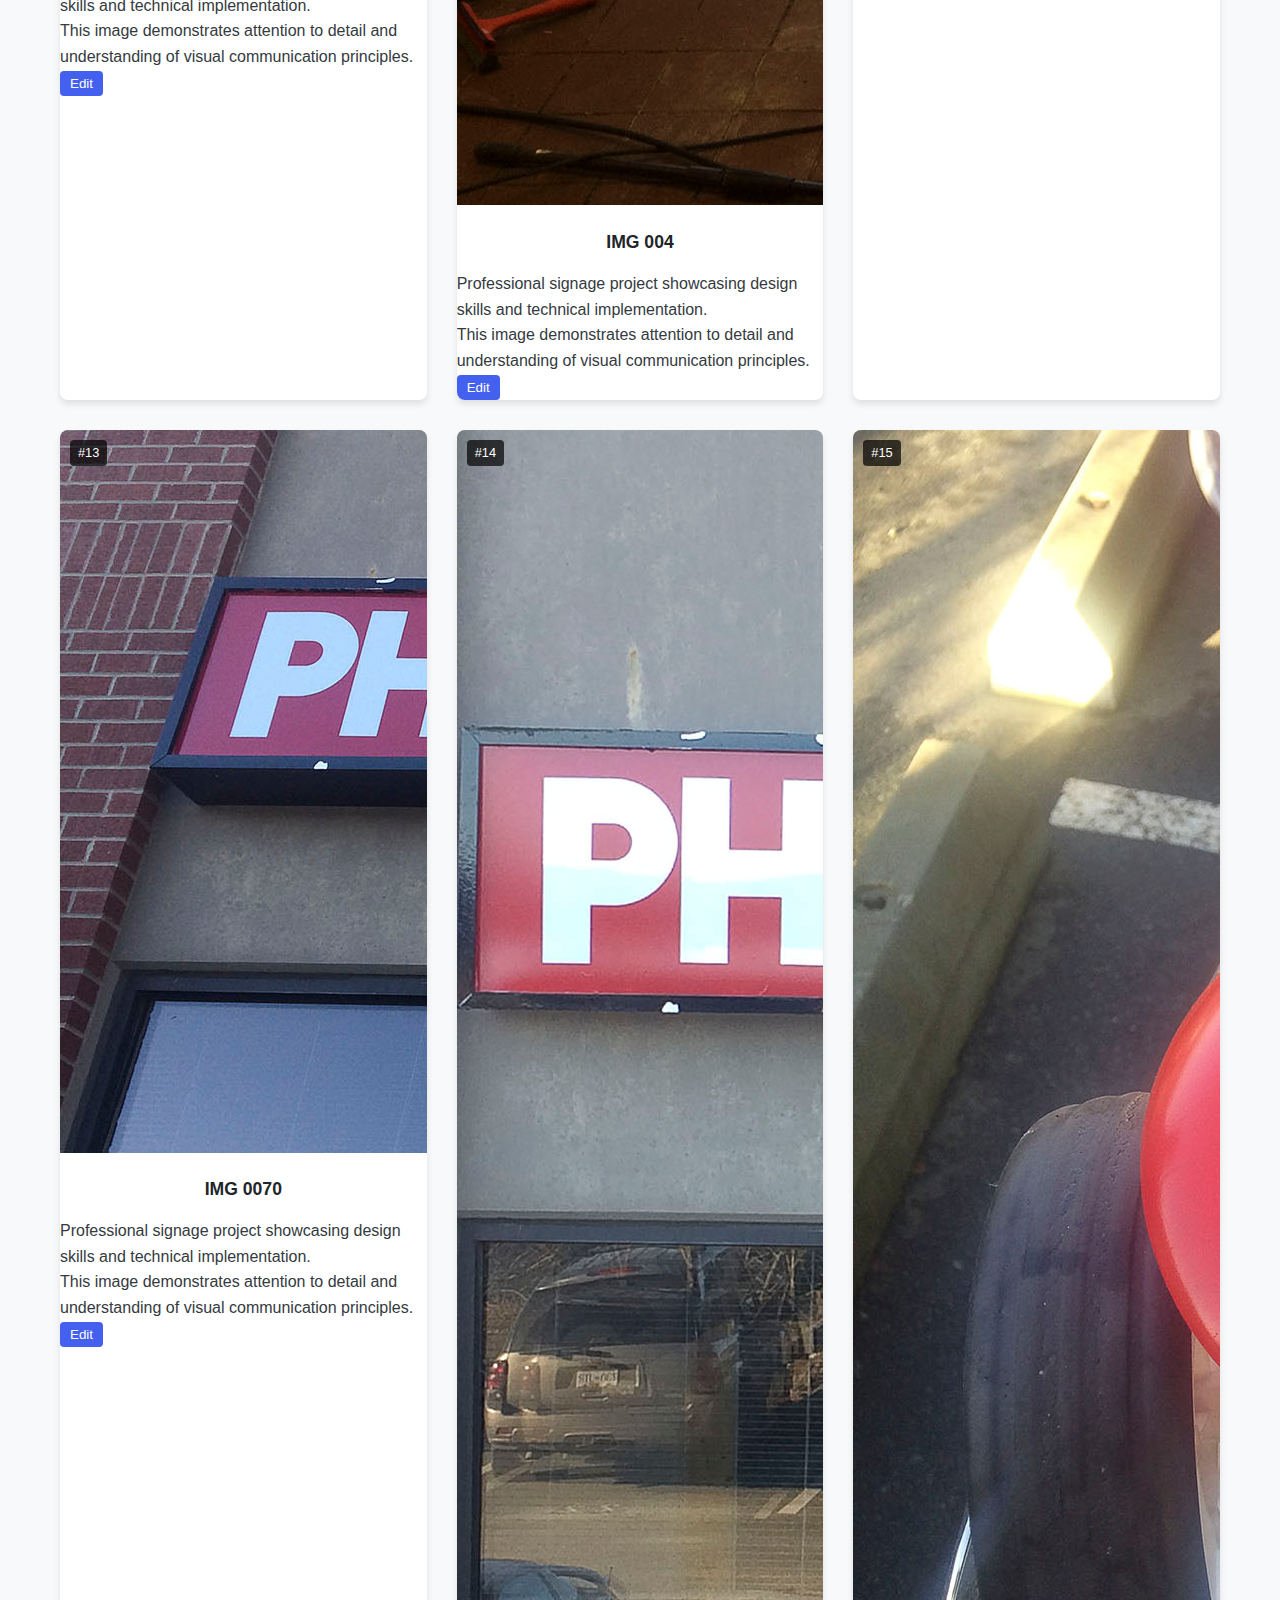
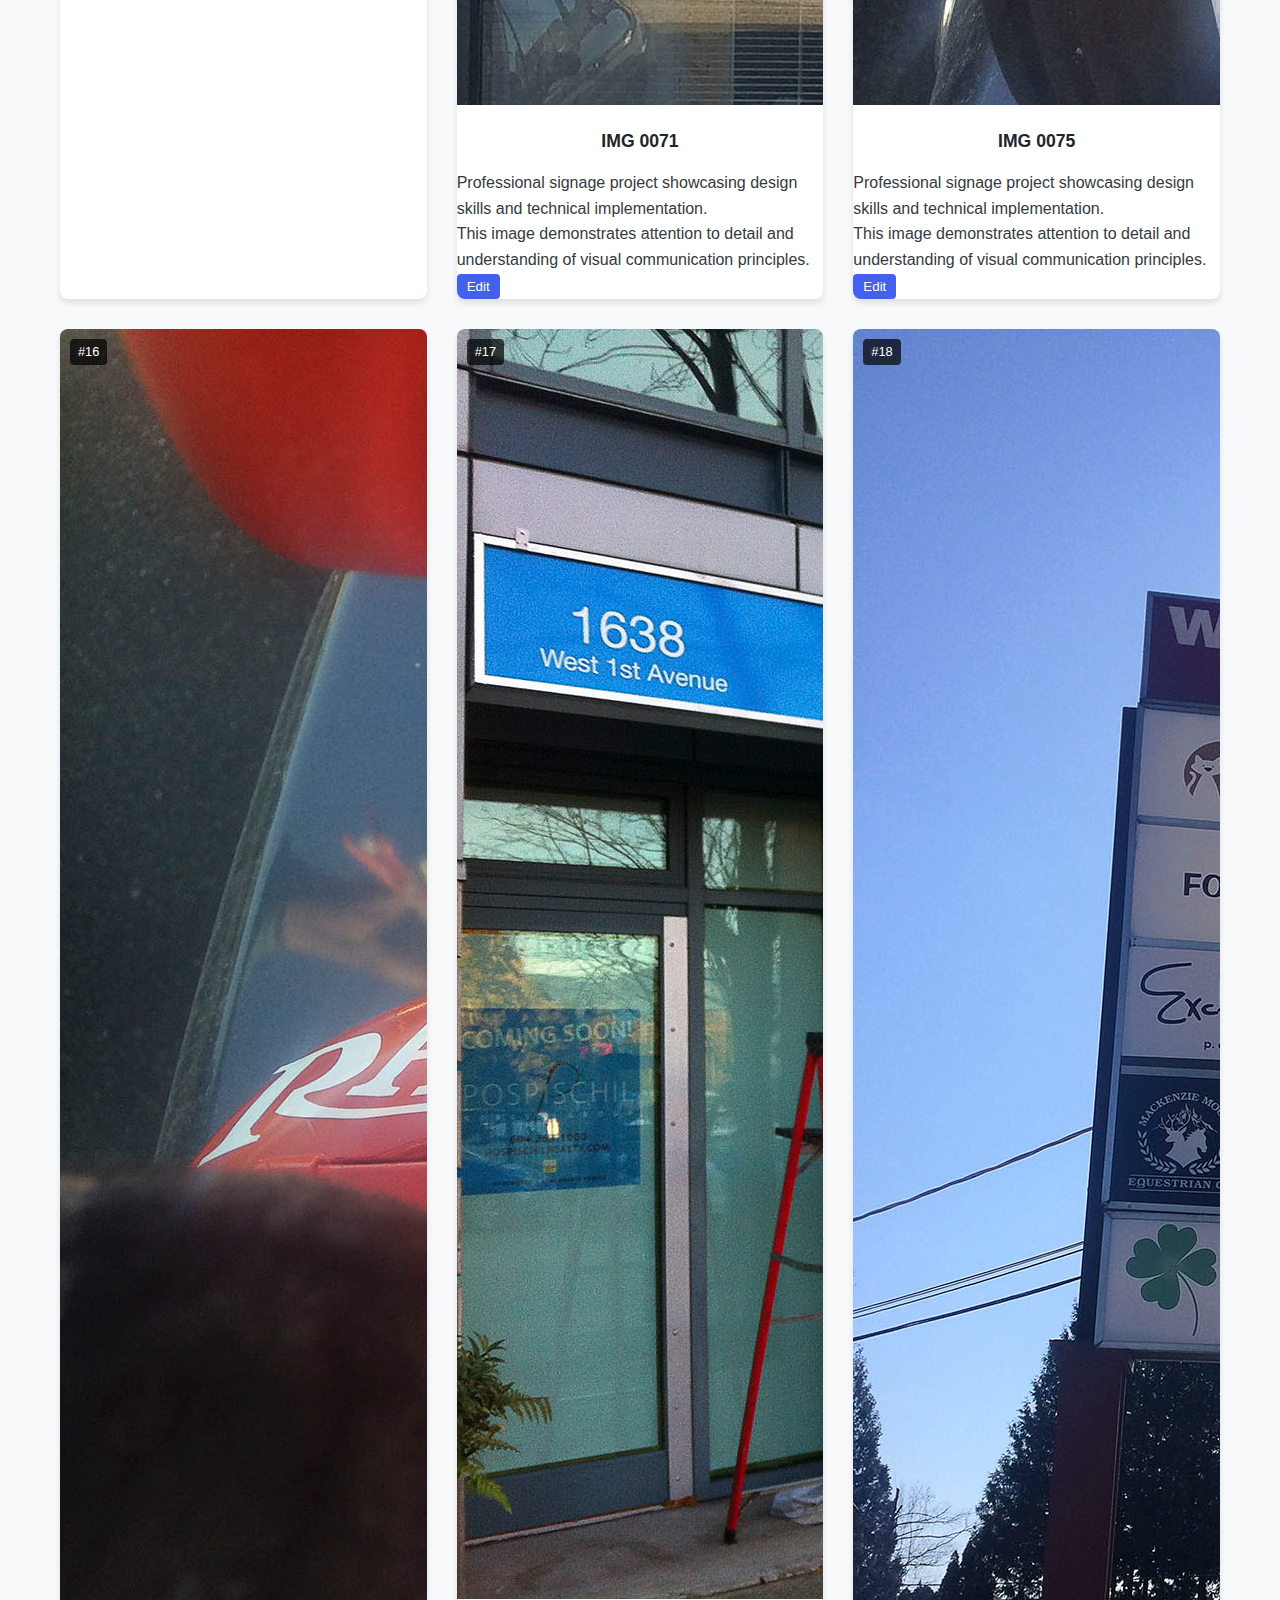
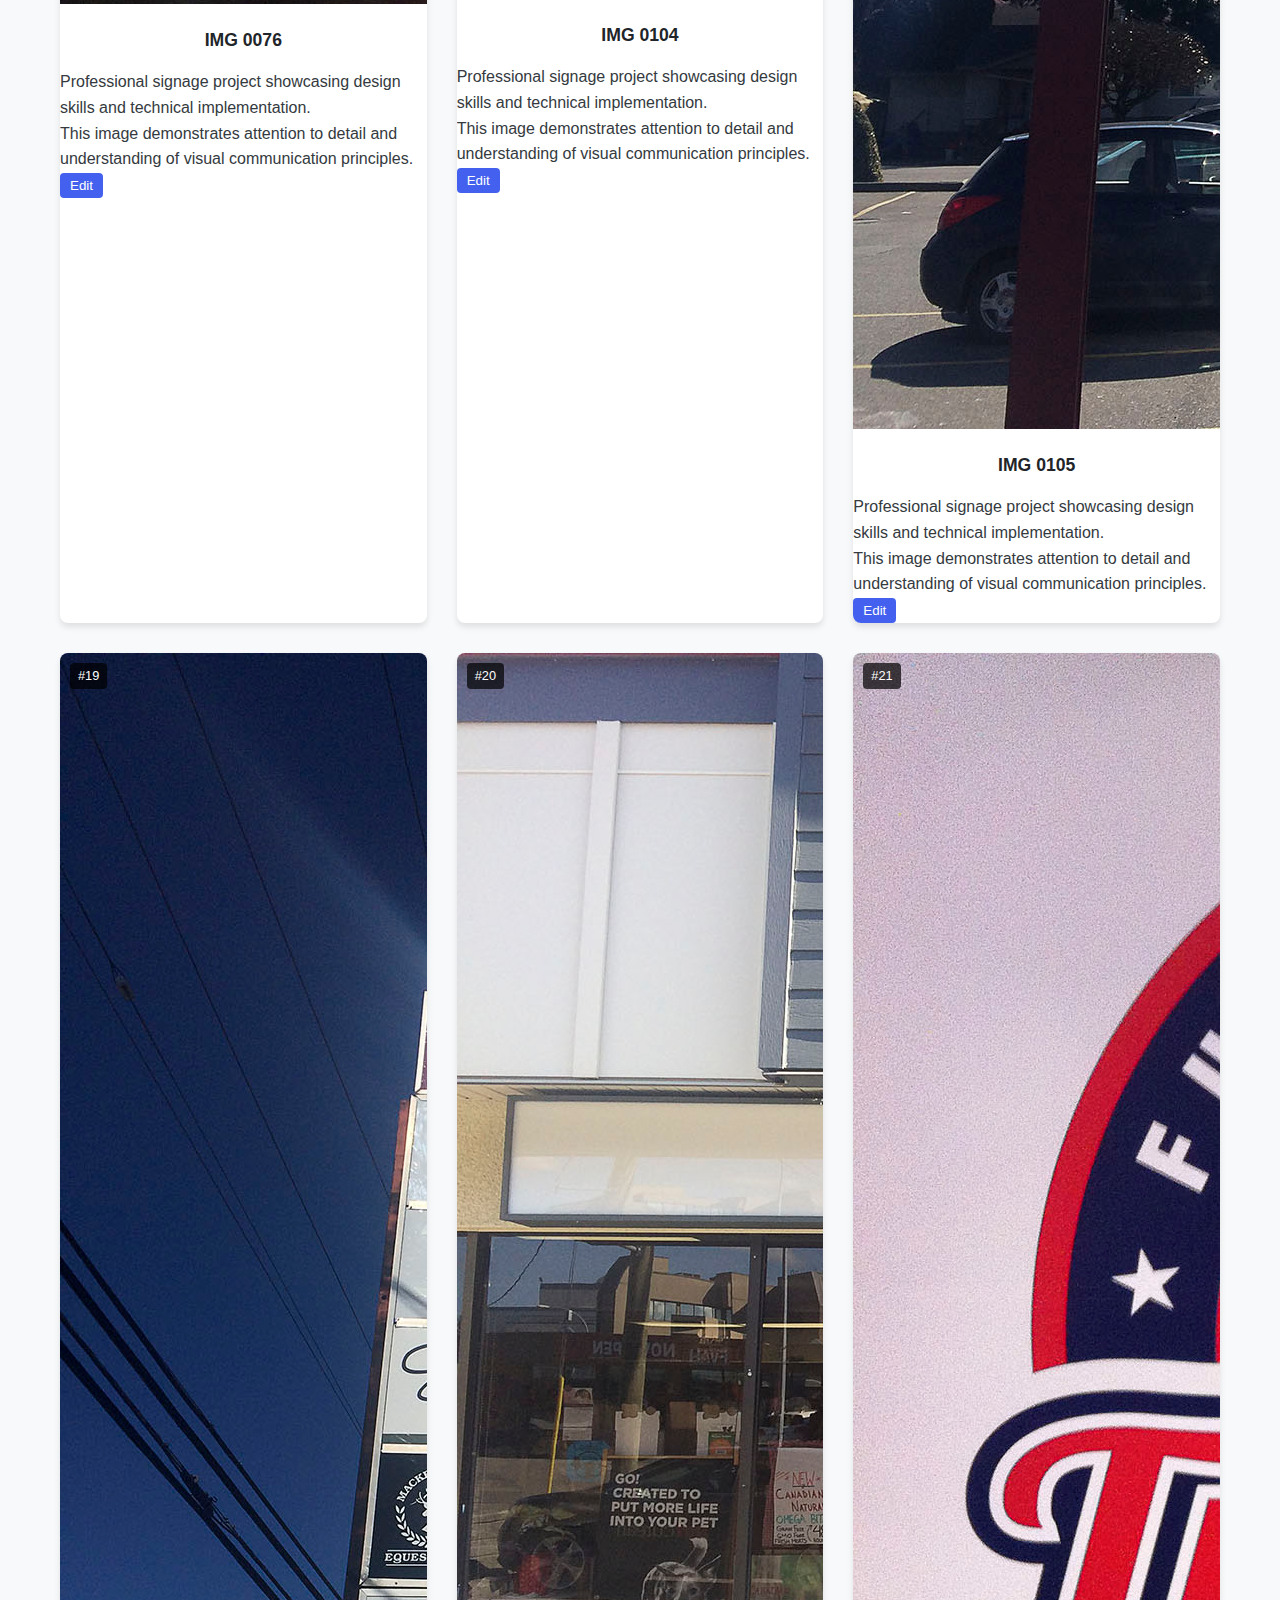
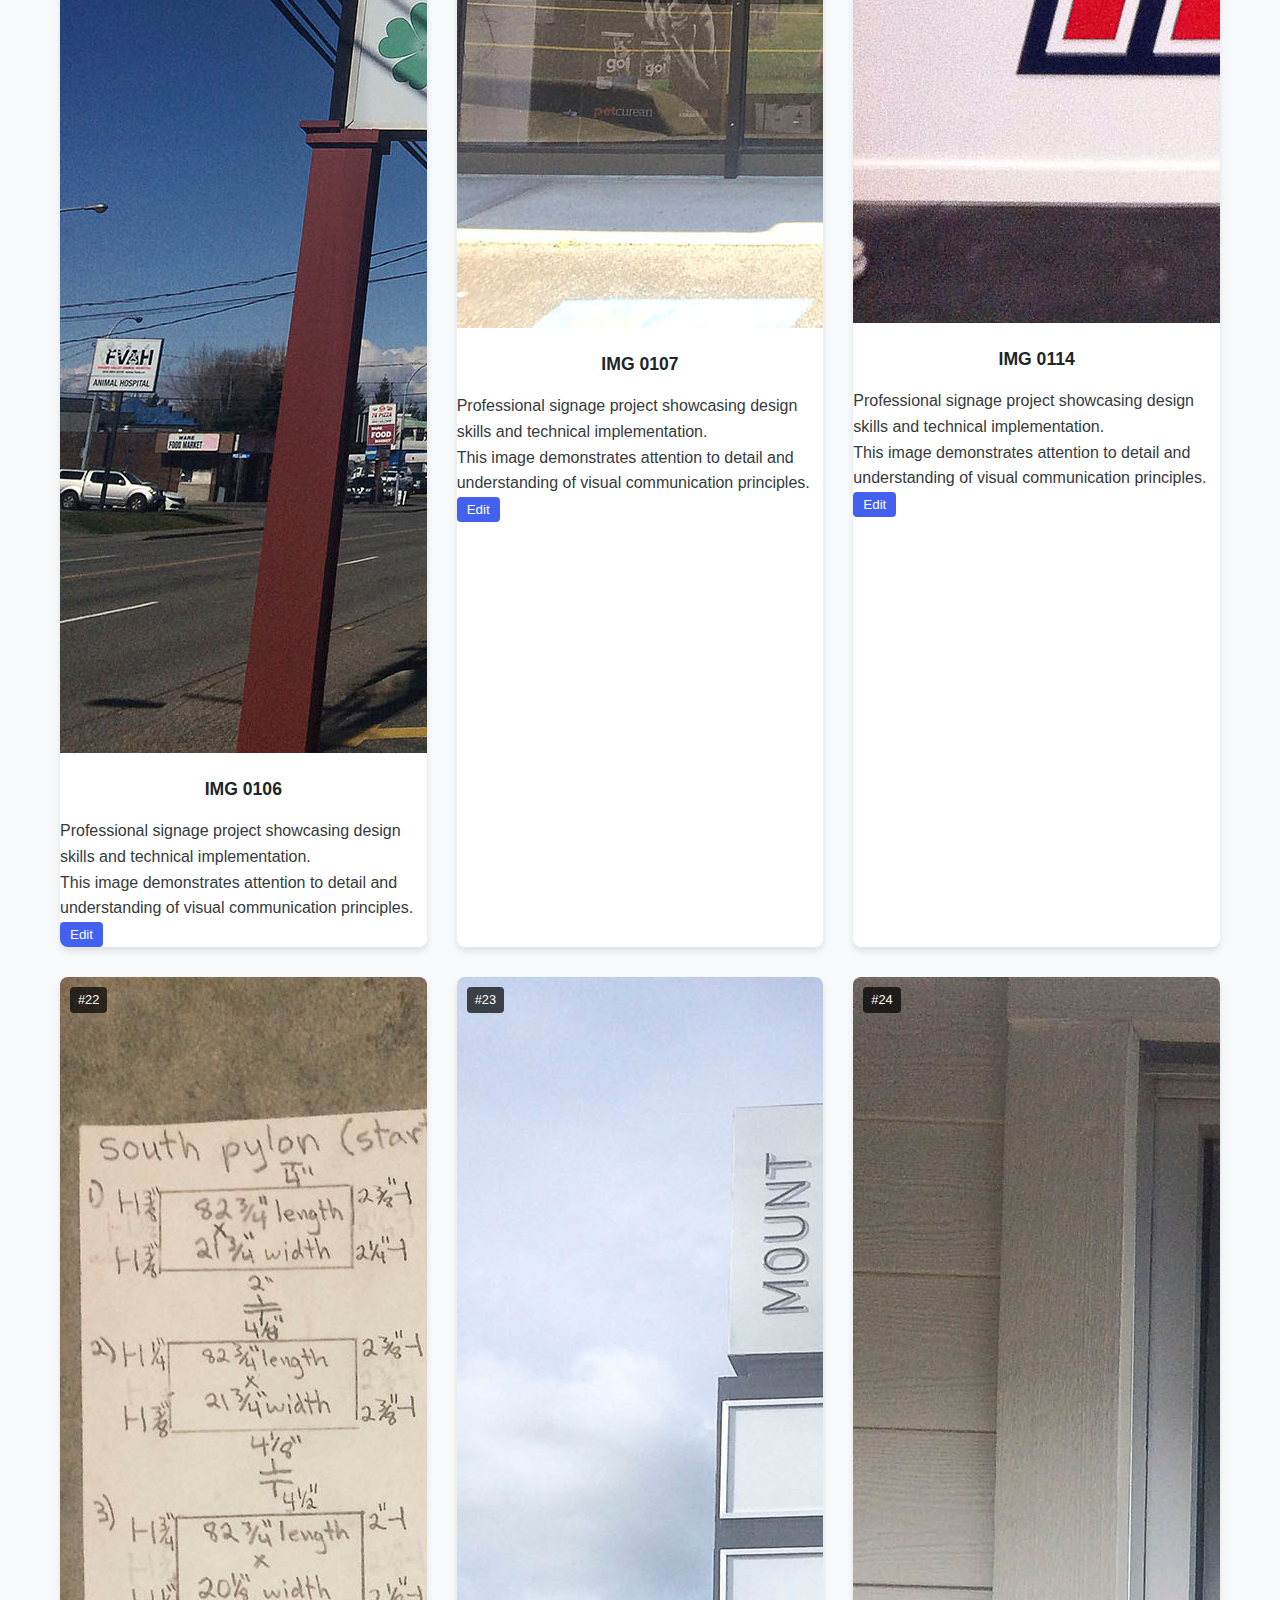
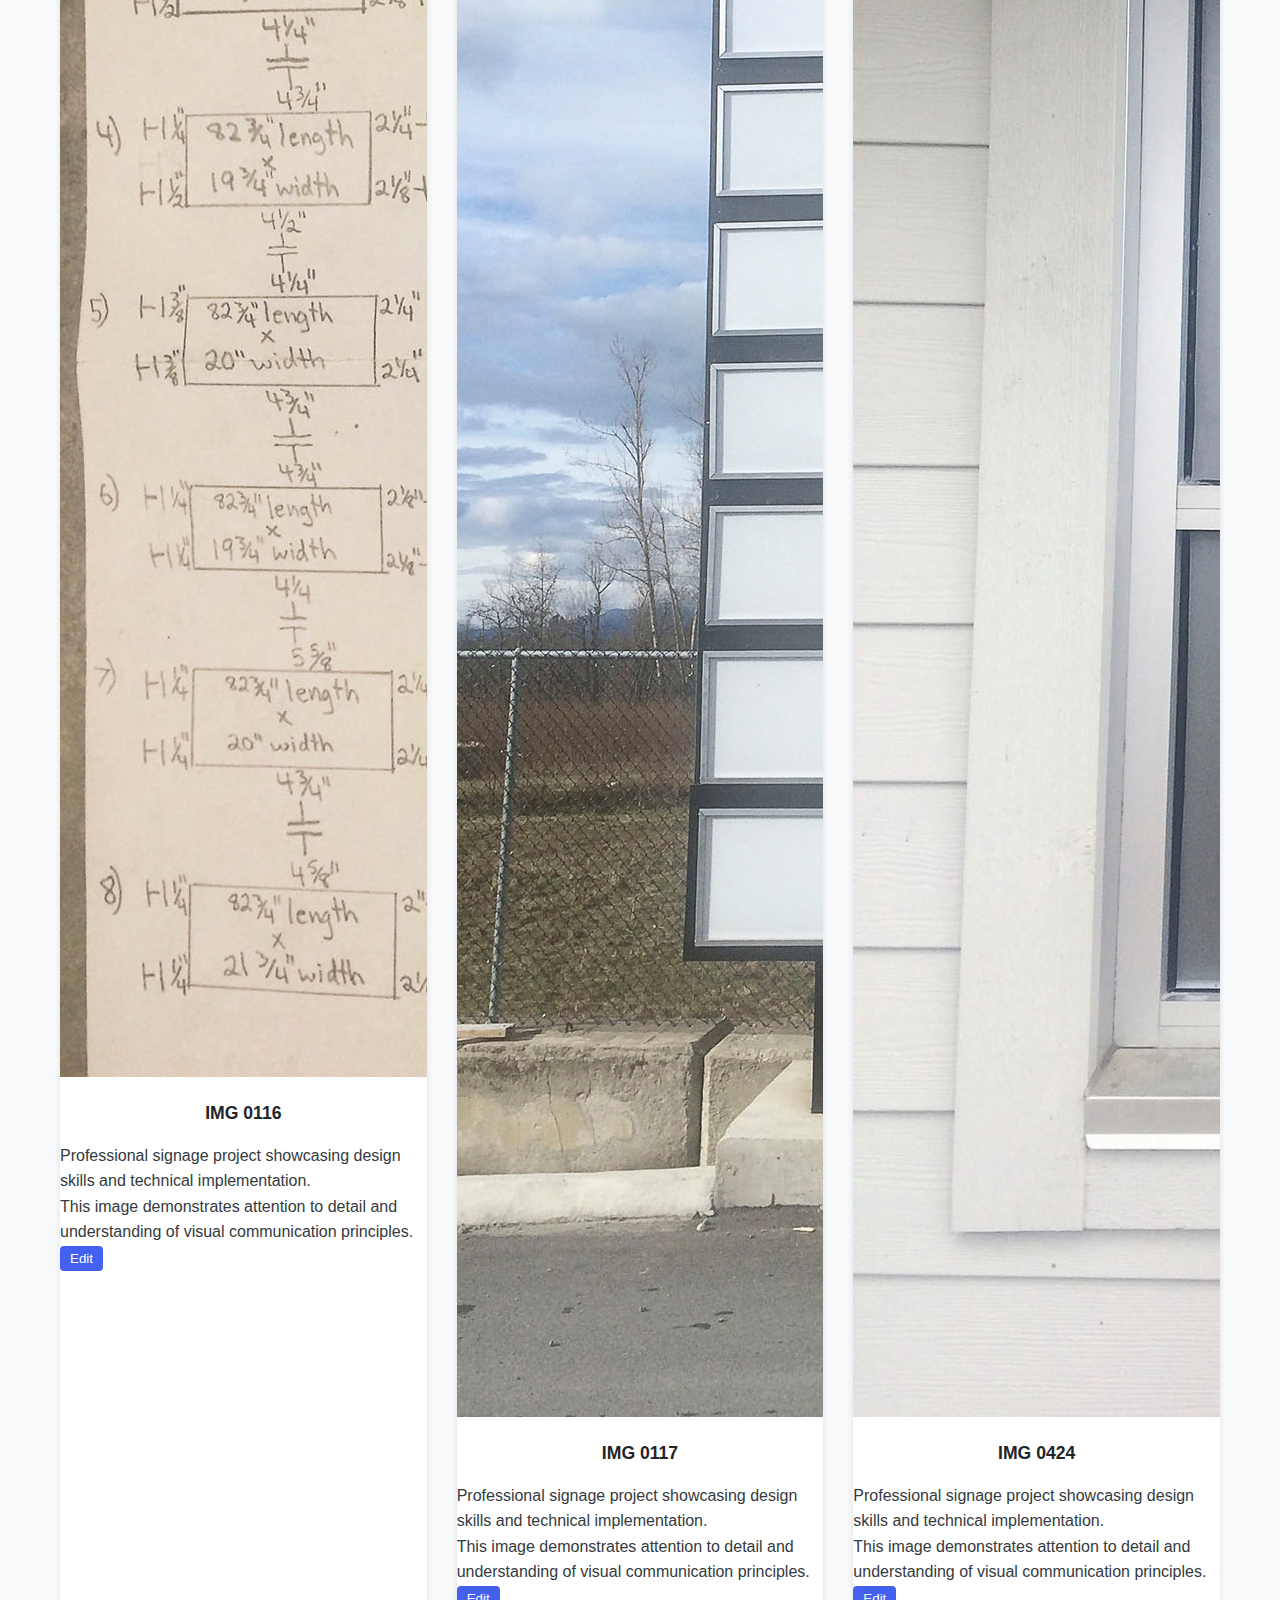
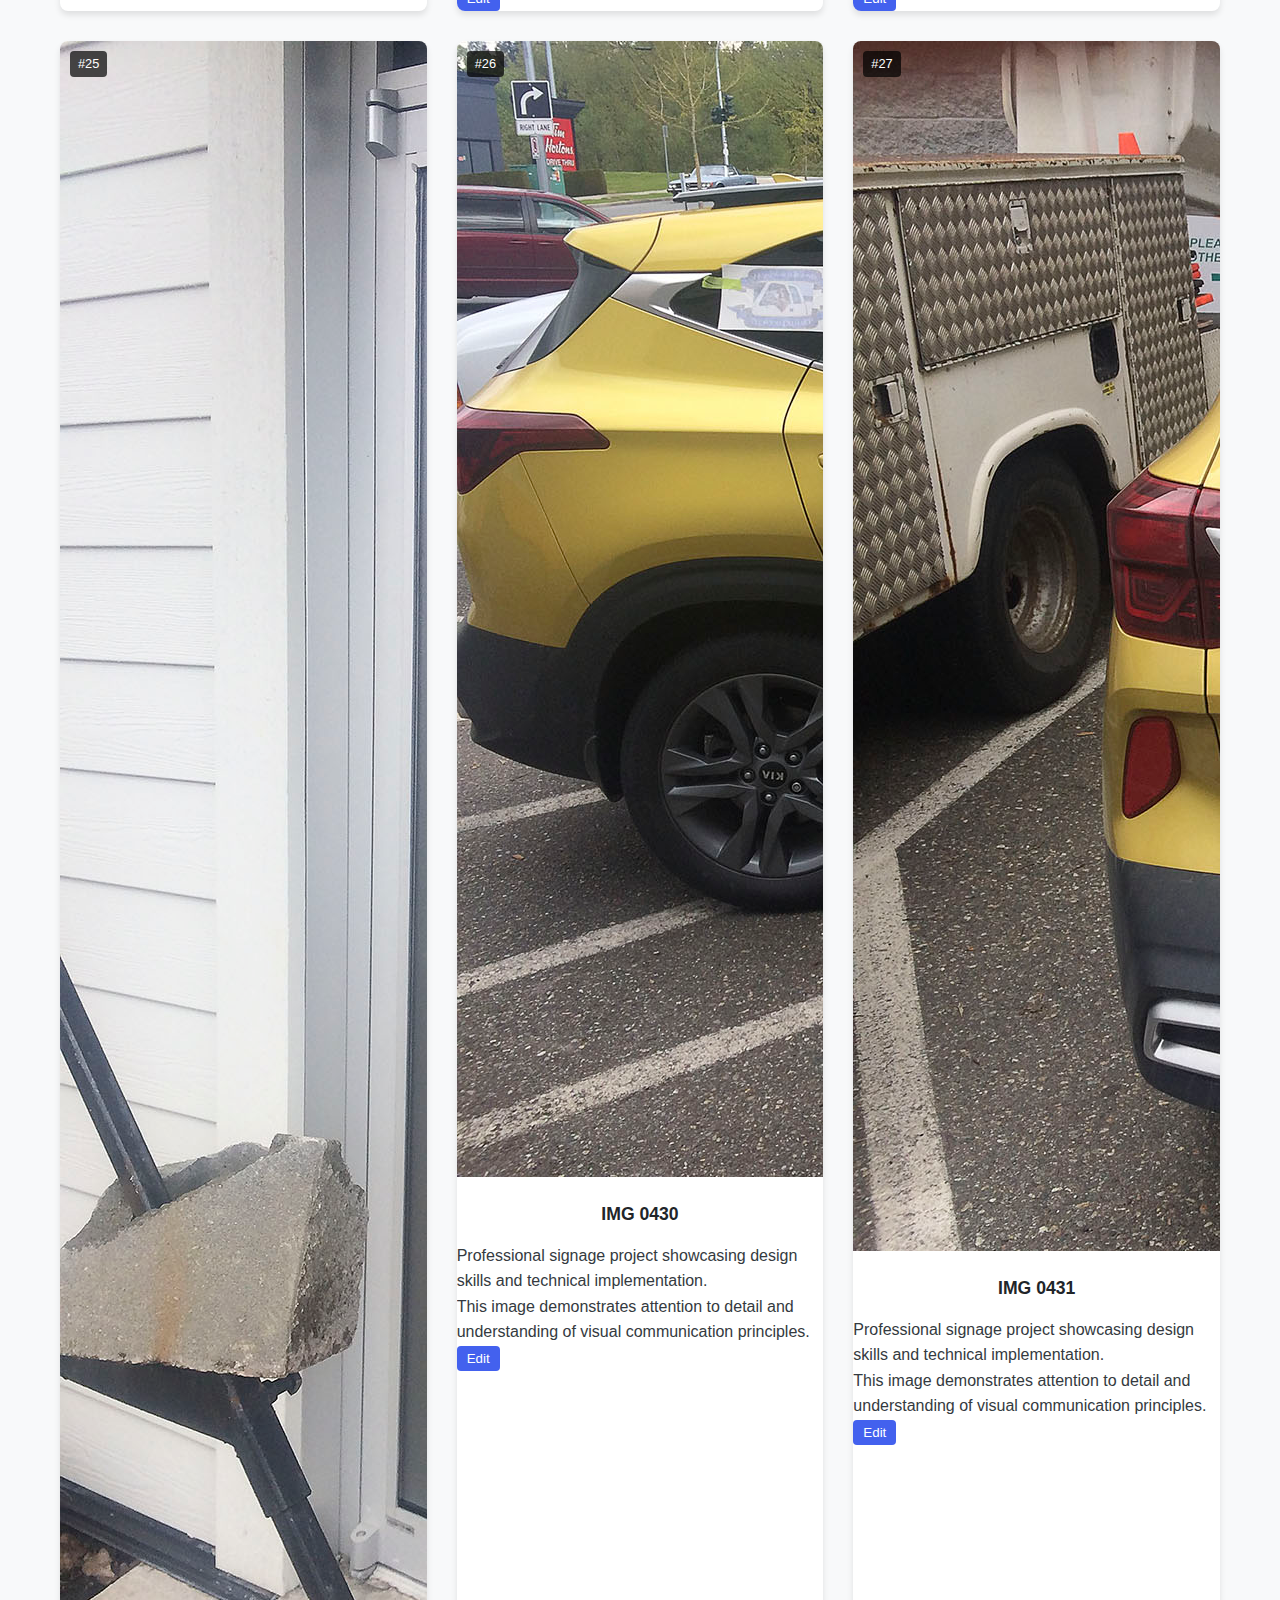
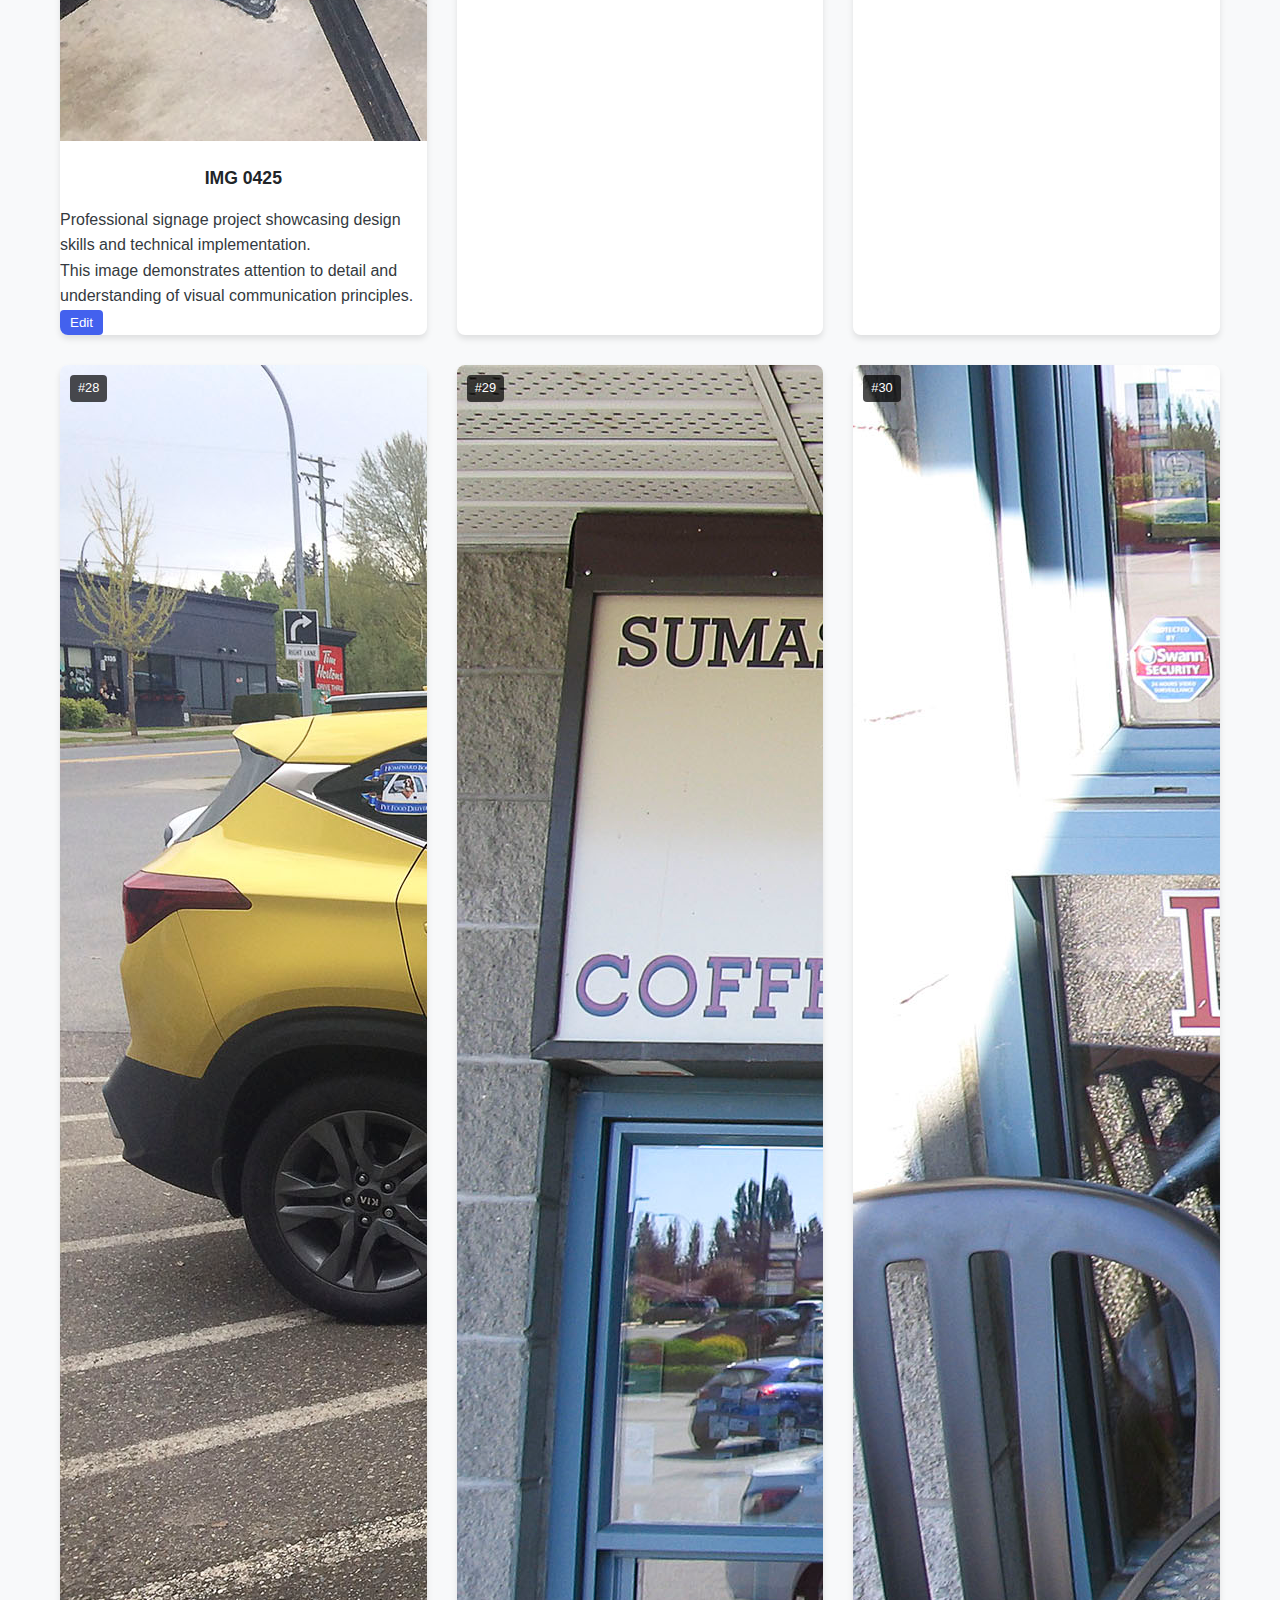
<file: indexedit.html>
<!DOCTYPE html>
<html lang="en">
<head>
  <meta charset="UTF-8">
  <meta name="viewport" content="width=device-width, initial-scale=1.0">
  <title>Walter Bredlow - Portfolio Editor</title>
  <link rel="stylesheet" href="styles.css">
  <script type="module" src="script.js" defer></script>
  <style>
    /* Editor-specific styles */
    .admin-bar {
      background-color: #222;
      color: white;
      padding: 10px 20px;
      text-align: center;
      width: 100%;
      position: fixed;
      bottom: 0;
      left: 0;
      z-index: 1001;
      display: flex;
      justify-content: space-between;
      align-items: center;
    }
    
    .admin-bar .status {
      font-weight: bold;
    }
    
    .admin-bar .save-all {
      background-color: var(--accent-color);
      color: white;
      border: none;
      padding: 8px 16px;
      border-radius: 4px;
      cursor: pointer;
      font-weight: bold;
    }
    
    .admin-bar .save-all:hover {
      background-color: var(--accent-color-light);
    }
    
    .portfolio-item .edit-title,
    .portfolio-item .edit-description {
      padding: 5px 10px;
      background-color: rgba(255, 255, 255, 0.9);
      border: 2px solid var(--accent-color);
      width: 100%;
      font-family: inherit;
      margin-bottom: 10px;
      border-radius: 4px;
    }
    
    .portfolio-item .edit-description {
      min-height: 100px;
      resize: vertical;
    }
    
    .portfolio-item .save-btn {
      background-color: var(--accent-color);
      color: white;
      border: none;
      padding: 5px 10px;
      border-radius: 4px;
      cursor: pointer;
      margin-top: 10px;
      font-size: 0.9rem;
    }
    
    .portfolio-item .save-btn:hover {
      background-color: var(--accent-color-light);
    }
    
    .portfolio-item {
      position: relative;
    }
    
    .portfolio-item .item-index {
      position: absolute;
      top: 10px;
      left: 10px;
      background-color: rgba(0, 0, 0, 0.7);
      color: white;
      padding: 3px 8px;
      border-radius: 4px;
      font-size: 0.8rem;
      z-index: 10;
    }
    
    .item-editor {
      padding: 15px;
      border: 1px solid var(--border-color);
      border-radius: 8px;
      background-color: #f9f9f9;
      margin-top: 15px;
    }
    
    .edit-btn {
      background-color: var(--accent-color);
      color: white;
      border: none;
      padding: 5px 10px;
      border-radius: 4px;
      cursor: pointer;
      margin-right: 5px;
    }
    
    .edit-btn:hover {
      background-color: var(--accent-color-light);
    }
    
    body {
      padding-bottom: 60px; /* Make room for admin bar */
    }
    
    .success-notification {
      position: fixed;
      top: 20px;
      right: 20px;
      background-color: #4CAF50;
      color: white;
      padding: 15px 20px;
      border-radius: 5px;
      box-shadow: 0 4px 8px rgba(0, 0, 0, 0.2);
      z-index: 1002;
      opacity: 0;
      transform: translateY(-20px);
      transition: opacity 0.3s, transform 0.3s;
    }
    
    .success-notification.show {
      opacity: 1;
      transform: translateY(0);
    }
    
    /* Toast notification */
    .toast {
      position: fixed;
      top: 20px;
      right: 20px;
      background-color: #4CAF50;
      color: white;
      padding: 15px 20px;
      border-radius: 5px;
      box-shadow: 0 4px 8px rgba(0, 0, 0, 0.2);
      z-index: 1002;
      opacity: 0;
      transform: translateY(-20px);
      transition: opacity 0.3s, transform 0.3s;
    }
    
    .toast.show {
      opacity: 1;
      transform: translateY(0);
    }
    
    .toast-content {
      display: flex;
      align-items: center;
    }
    
    .toast-icon {
      font-size: 1.5rem;
      margin-right: 10px;
    }
    
    .toast-message {
      font-size: 1rem;
    }
    
    .toast-close {
      position: absolute;
      top: 10px;
      right: 10px;
      font-size: 1.5rem;
      cursor: pointer;
    }
  </style>
</head>
<body>
  <header>
    <div class="header-container">
      <div class="profile">
        <div class="profile-icon">
          <img src="https://greatcreationsclients.github.io/WalterBredlow/images/wally.jpeg" alt="Walter Bredlow" class="avatar">
        </div>
        <h1>Walter Bredlow</h1>
        <p class="tagline">Graphic Designer & Artist</p>
      </div>
      <nav>
        <ul>
          <li><a href="#signs" class="nav-link">Signs</a></li>
          <li><a href="#painting" class="nav-link">Painting & Sculpture</a></li>
          <li><a href="#graphics" class="nav-link">Graphics & Multimedia</a></li>
          <li><a href="#diagrams" class="nav-link">Diagrams & Fonts</a></li>
          <li><a href="#resume" class="nav-link">Resume</a></li>
          <li><a href="#contact" class="nav-link">Contact</a></li>
        </ul>
      </nav>
    </div>
  </header>

  <div class="container">
    <main>
      <section id="signs" class="portfolio-section">
        <h2>Signs</h2>
        <div class="portfolio-grid" id="signs-grid">
          <!-- Signs content will be loaded here via JavaScript -->
        </div>
      </section>

      <section id="painting" class="portfolio-section">
        <h2>Painting & Sculpture</h2>
        <div class="portfolio-grid" id="painting-grid">
          <!-- Painting content will be loaded here via JavaScript -->
        </div>
      </section>

      <section id="graphics" class="portfolio-section">
        <h2>Graphics & Multimedia</h2>
        <div class="portfolio-grid" id="graphics-grid">
          <!-- Graphics content will be loaded here via JavaScript -->
        </div>
      </section>

      <section id="diagrams" class="portfolio-section">
        <h2>Diagrams & Fonts</h2>
        <div class="portfolio-grid" id="diagrams-grid">
          <!-- Diagrams content will be loaded here via JavaScript -->
        </div>
      </section>

      <section id="resume" class="portfolio-section">
        <h2>Resume</h2>
        <div class="resume-content">
          <h3>Education</h3>
          <div class="resume-item">
            <h4>Bachelor of Fine Arts in Graphic Design</h4>
            <p class="institution">Vancouver Institute of Design</p>
            <p class="date">2008 - 2012</p>
            <p>Studied graphic design, typography, branding, and digital media. Graduated with honors.</p>
          </div>

          <h3>Professional Experience</h3>
          <div class="resume-item">
            <h4>Lead Graphic Designer</h4>
            <p class="institution">Creative Solutions Agency</p>
            <p class="date">2018 - Present</p>
            <p>Responsible for creating visual identities, marketing materials, and digital assets for a diverse range of clients. Lead a team of junior designers and collaborate with web developers and marketing specialists.</p>
          </div>

          <div class="resume-item">
            <h4>Senior Designer</h4>
            <p class="institution">Graphic Design Studio</p>
            <p class="date">2015 - 2018</p>
            <p>Designed brand identities, packaging, print materials, and digital assets for clients across various industries. Collaborated with clients to understand their needs and translate them into effective visual solutions.</p>
          </div>

          <div class="resume-item">
            <h4>Junior Designer</h4>
            <p class="institution">Marketing Agency</p>
            <p class="date">2012 - 2015</p>
            <p>Created marketing materials, social media graphics, and web assets for clients. Assisted senior designers with larger projects and client presentations.</p>
          </div>

          <h3>Skills</h3>
          <ul class="skills-list">
            <li>Adobe Creative Suite (Photoshop, Illustrator, InDesign)</li>
            <li>Brand Identity Design</li>
            <li>Typography</li>
            <li>UI/UX Design</li>
            <li>Print Design</li>
            <li>Digital Illustration</li>
            <li>Photography</li>
            <li>Web Design Basics</li>
          </ul>
        </div>
      </section>
    </main>

    <section id="contact" class="contact-section">
      <div class="container">
        <h2>Contact</h2>
        <div class="contact-container">
          <div class="contact-info">
            <div class="contact-item">
              <h3>Address</h3>
              <p>
                Apt. 409<br>
                2719 Gladys Ave.<br>
                Abbotsford, BC<br>
                V2S3X9
              </p>
            </div>
            
            <div class="contact-item">
              <h3>Contact Details</h3>
              <p><strong>Email:</strong> <a href="mailto:waloiddd@gmail.com">waloiddd@gmail.com</a></p>
              <p><strong>Phone:</strong> Preferably Call (604) 807-3872</p>
              <p><strong>Hours:</strong> Best Hours to call Monday-Saturday, 9am - 5pm</p>
            </div>
          </div>
          
          <div class="contact-form-container">
            <h3>Send Me a Message</h3>
            <form id="contactForm" action="https://formsubmit.co/waloiddd@gmail.com" method="POST" class="contact-form" target="hiddenFrame">
              <!-- FormSubmit configuration -->
              <input type="hidden" name="_subject" value="New contact from Portfolio Website">
              <input type="hidden" name="_captcha" value="false">
              <input type="hidden" name="_template" value="table">
              <input type="hidden" name="_honey" value="">
              <input type="hidden" name="_confirmation" value="Your message was sent successfully!">
              
              <div class="form-group">
                <label for="name">Name</label>
                <input type="text" id="name" name="name" required>
              </div>
              <div class="form-group">
                <label for="email">Email</label>
                <input type="email" id="email" name="email" required>
              </div>
              <div class="form-group">
                <label for="subject">Subject</label>
                <input type="text" id="subject" name="subject" required>
              </div>
              <div class="form-group">
                <label for="message">Message</label>
                <textarea id="message" name="message" rows="5" required></textarea>
              </div>
              <button type="submit" class="submit-btn">Send Message</button>
              <div id="formStatus" class="form-status"></div>
            </form>
            <!-- Hidden iframe for form submission -->
            <iframe name="hiddenFrame" style="display:none;"></iframe>
          </div>
        </div>
      </div>
    </section>
    
    <!-- Toast notification -->
    <div id="toast" class="toast">
      <div class="toast-content">
        <div class="toast-icon">✓</div>
        <div class="toast-message">Message sent successfully!</div>
      </div>
      <div class="toast-close">×</div>
    </div>

    <footer>
      <p>&copy; 2025 Walter Bredlow. All rights reserved.</p>
      <div class="social-links">
        <a href="https://www.facebook.com/waloid" target="_blank" class="social-link">
          <svg viewBox="0 0 24 24" class="social-icon">
            <path d="M22,12 C22,6.48 17.52,2 12,2 C6.48,2 2,6.48 2,12 C2,16.84 5.44,20.87 10,21.8 L10,15 L8,15 L8,12 L10,12 L10,9.5 C10,7.57 11.57,6 13.5,6 L16,6 L16,9 L14,9 C13.45,9 13,9.45 13,10 L13,12 L16,12 L15.5,15 L13,15 L13,21.95 C18.05,21.45 22,17.19 22,12 Z" fill="currentColor"/>
          </svg>
        </a>
      </div>
    </footer>
  </div>

  <div class="admin-bar">
    <div class="status">Portfolio Editor Mode</div>
    <button class="save-all" id="saveAllChanges">Save All Changes</button>
  </div>

  <div class="success-notification" id="successNotification">
    Changes saved successfully!
  </div>

  <script type="module">
    // Import the portfolio data
    import { portfolioData } from './config.js';
    
    // Global state to track changes
    const changes = {
      signs: {},
      painting: {},
      graphics: {},
      diagrams: {}
    };
    
    // Function to create portfolio items with edit functionality
    function createPortfolioItems(section, data) {
      const grid = document.getElementById(`${section}-grid`);
      grid.innerHTML = '';
      
      data.forEach((item, index) => {
        const itemEl = document.createElement('div');
        itemEl.className = 'portfolio-item';
        itemEl.dataset.index = index;
        itemEl.dataset.section = section;
        
        // Create the item HTML with editable fields
        itemEl.innerHTML = `
          <div class="item-index">#${index + 1}</div>
          <img src="${item.image}" alt="${item.title}">
          <div class="item-info">
            <h3>${item.title}</h3>
            <div>${item.description}</div>
            <button class="edit-btn">Edit</button>
          </div>
          <div class="item-editor" style="display: none;">
            <label for="title-${section}-${index}">Title:</label>
            <input type="text" class="edit-title" id="title-${section}-${index}" value="${item.title}">
            
            <label for="desc-${section}-${index}">Description:</label>
            <textarea class="edit-description" id="desc-${section}-${index}">${item.description.replace(/<p>/g, '').replace(/<\/p>/g, '\n').trim()}</textarea>
            
            <button class="save-btn" data-section="${section}" data-index="${index}">Save Changes</button>
          </div>
        `;
        
        grid.appendChild(itemEl);
        
        // Add event listener to the edit button
        const editBtn = itemEl.querySelector('.edit-btn');
        const itemEditor = itemEl.querySelector('.item-editor');
        
        editBtn.addEventListener('click', () => {
          if (itemEditor.style.display === 'none') {
            itemEditor.style.display = 'block';
            editBtn.textContent = 'Cancel';
          } else {
            itemEditor.style.display = 'none';
            editBtn.textContent = 'Edit';
          }
        });
        
        // Add event listener to the save button
        const saveBtn = itemEl.querySelector('.save-btn');
        saveBtn.addEventListener('click', () => {
          const titleInput = itemEl.querySelector('.edit-title');
          const descInput = itemEl.querySelector('.edit-description');
          
          // Update the item in the UI
          itemEl.querySelector('h3').textContent = titleInput.value;
          itemEl.querySelector('.item-info div').innerHTML = formatDescription(descInput.value);
          
          // Store the changes
          if (!changes[section][index]) {
            changes[section][index] = {};
          }
          
          changes[section][index] = {
            title: titleInput.value,
            description: formatDescription(descInput.value)
          };
          
          // Hide the editor
          itemEditor.style.display = 'none';
          editBtn.textContent = 'Edit';
          
          // Show success notification
          showNotification();
        });
      });
    }
    
    // Format the description text to HTML
    function formatDescription(text) {
      const paragraphs = text.split('\n').filter(p => p.trim() !== '');
      return paragraphs.map(p => `<p>${p}</p>`).join('');
    }
    
    // Show success notification
    function showNotification() {
      const notification = document.getElementById('successNotification');
      notification.classList.add('show');
      
      setTimeout(() => {
        notification.classList.remove('show');
      }, 3000);
    }
    
    // Save all changes to config.js
    function saveAllChanges() {
      // Create a copy of the original data
      const updatedData = JSON.parse(JSON.stringify(portfolioData));
      
      // Apply all changes
      for (const section in changes) {
        for (const index in changes[section]) {
          if (updatedData[section][index]) {
            const change = changes[section][index];
            if (change.title) {
              updatedData[section][index].title = change.title;
            }
            if (change.description) {
              updatedData[section][index].description = change.description;
            }
          }
        }
      }
      
      // Generate the new config.js content
      const configContent = `// Portfolio data configuration
export const portfolioData = ${JSON.stringify(updatedData, null, 2)};
`;
      
      // Save to localStorage for retrieval by server or external script
      localStorage.setItem('portfolioConfigContent', configContent);
      localStorage.setItem('portfolioConfigLastSaved', new Date().toISOString());
      
      // Show a dialog with instructions to save the file
      const blob = new Blob([configContent], { type: 'text/javascript' });
      const url = URL.createObjectURL(blob);
      
      const downloadLink = document.createElement('a');
      downloadLink.href = url;
      downloadLink.download = 'config.js';
      downloadLink.textContent = 'Download Updated Config.js';
      
      const modal = document.createElement('div');
      modal.style.position = 'fixed';
      modal.style.top = '0';
      modal.style.left = '0';
      modal.style.width = '100%';
      modal.style.height = '100%';
      modal.style.backgroundColor = 'rgba(0, 0, 0, 0.7)';
      modal.style.display = 'flex';
      modal.style.alignItems = 'center';
      modal.style.justifyContent = 'center';
      modal.style.zIndex = '2000';
      
      const modalContent = document.createElement('div');
      modalContent.style.backgroundColor = 'white';
      modalContent.style.padding = '20px';
      modalContent.style.borderRadius = '8px';
      modalContent.style.maxWidth = '500px';
      modalContent.style.textAlign = 'center';
      
      const title = document.createElement('h3');
      title.textContent = 'Save Updated Configuration';
      
      const instructions = document.createElement('p');
      instructions.textContent = 'Click the button below to download the updated config.js file. Replace the existing file with this new version.';
      
      const closeButton = document.createElement('button');
      closeButton.textContent = 'Close';
      closeButton.style.marginTop = '15px';
      closeButton.style.marginLeft = '10px';
      closeButton.style.padding = '8px 15px';
      closeButton.style.backgroundColor = '#ccc';
      closeButton.style.border = 'none';
      closeButton.style.borderRadius = '4px';
      closeButton.style.cursor = 'pointer';
      
      downloadLink.style.display = 'inline-block';
      downloadLink.style.padding = '8px 15px';
      downloadLink.style.backgroundColor = 'var(--accent-color)';
      downloadLink.style.color = 'white';
      downloadLink.style.textDecoration = 'none';
      downloadLink.style.borderRadius = '4px';
      
      closeButton.addEventListener('click', () => {
        document.body.removeChild(modal);
      });
      
      modalContent.appendChild(title);
      modalContent.appendChild(instructions);
      modalContent.appendChild(downloadLink);
      modalContent.appendChild(closeButton);
      modal.appendChild(modalContent);
      
      document.body.appendChild(modal);
      
      showNotification();
    }
    
    // Initialize the portfolio sections
    function initPortfolio() {
      createPortfolioItems('signs', portfolioData.signs);
      createPortfolioItems('painting', portfolioData.painting);
      createPortfolioItems('graphics', portfolioData.graphics);
      createPortfolioItems('diagrams', portfolioData.diagrams);
      
      // Set up the save all button
      document.getElementById('saveAllChanges').addEventListener('click', saveAllChanges);
    }
    
    // Initialize when the DOM is loaded
    document.addEventListener('DOMContentLoaded', initPortfolio);
  </script>
</body>
</html>
</file>
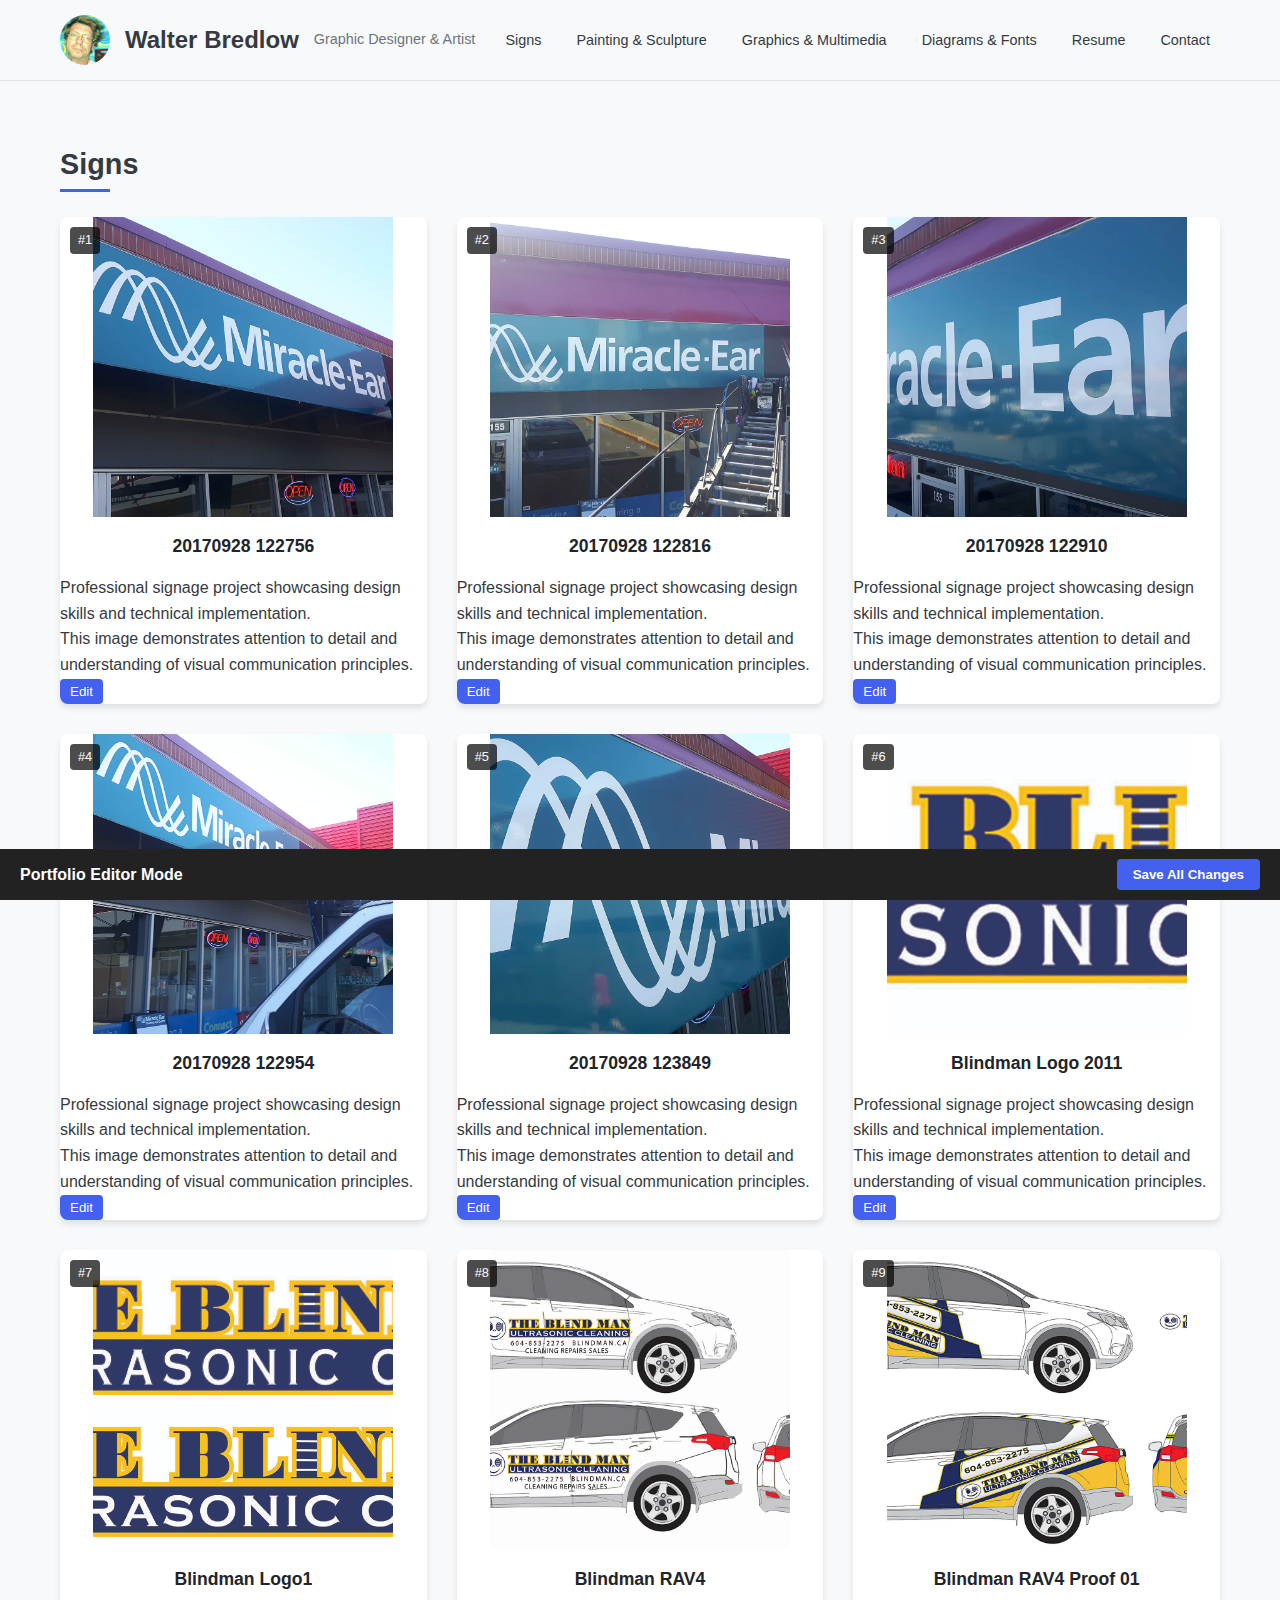
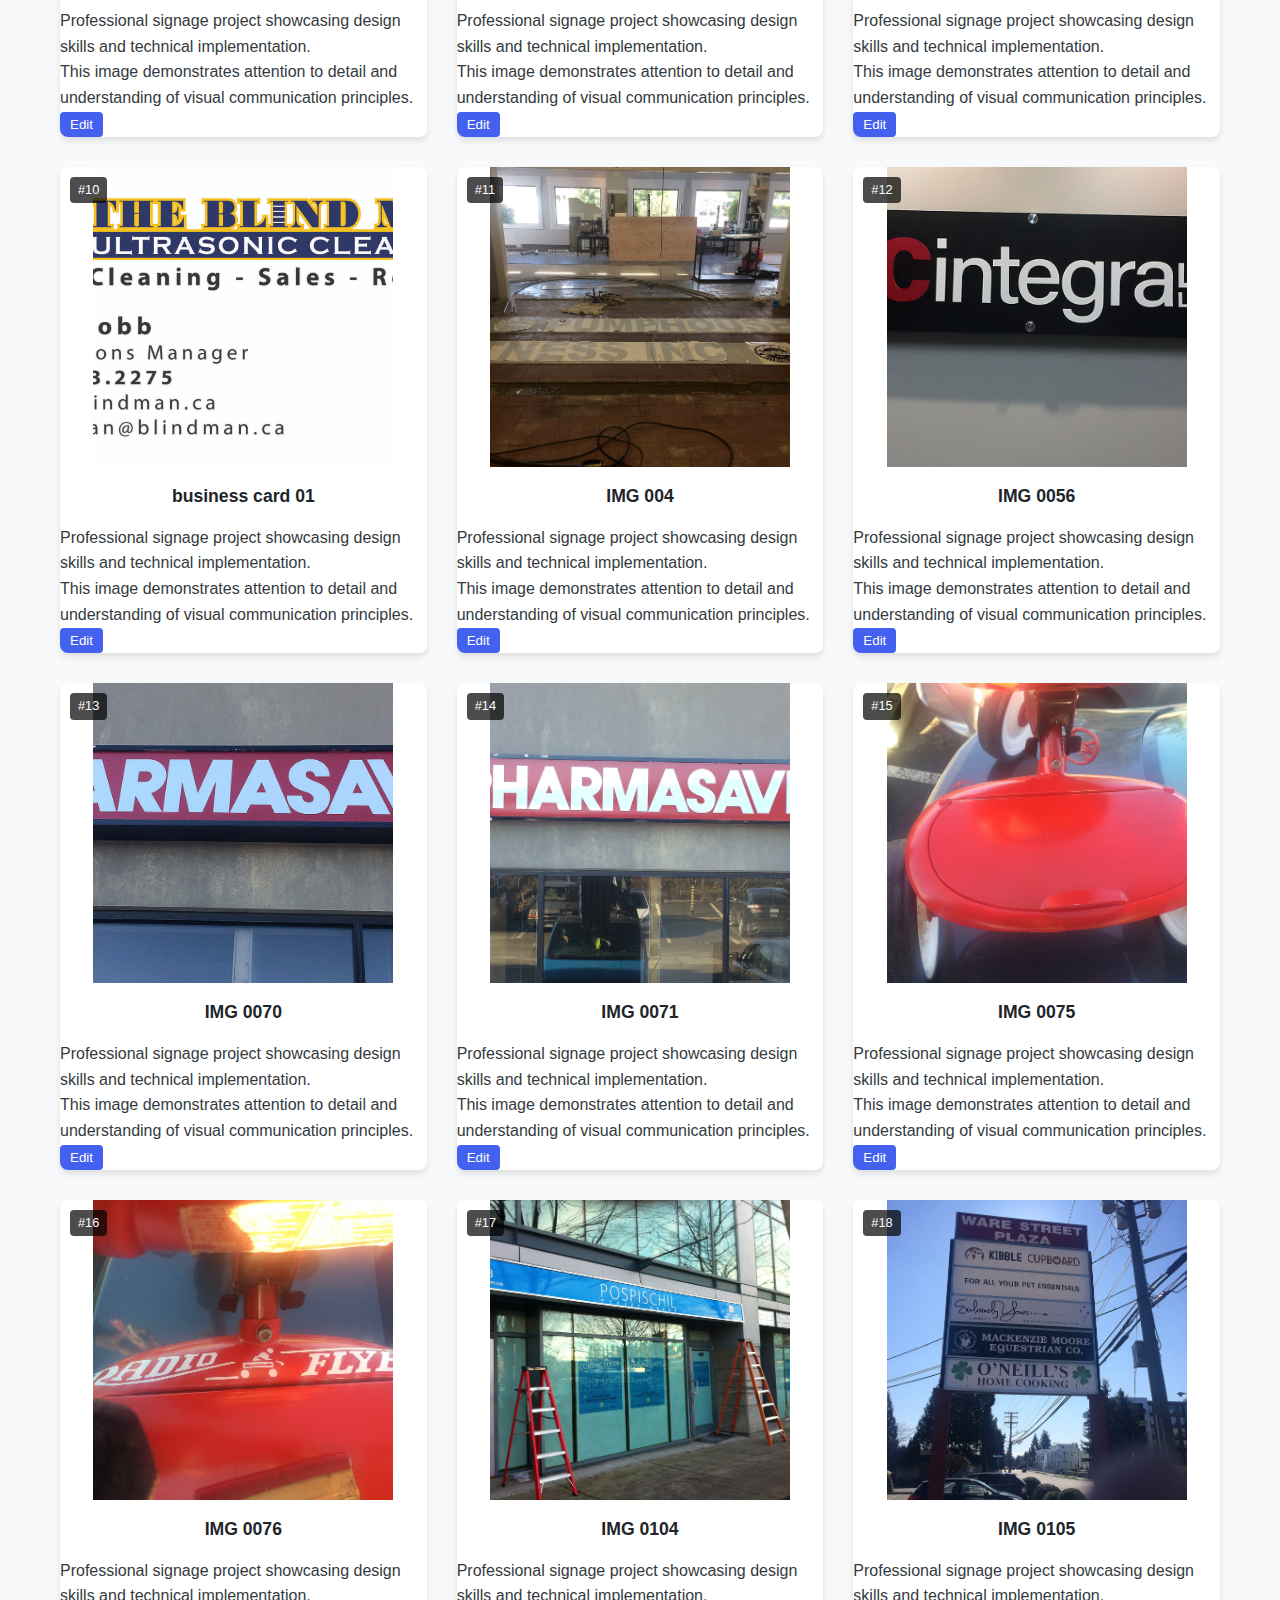
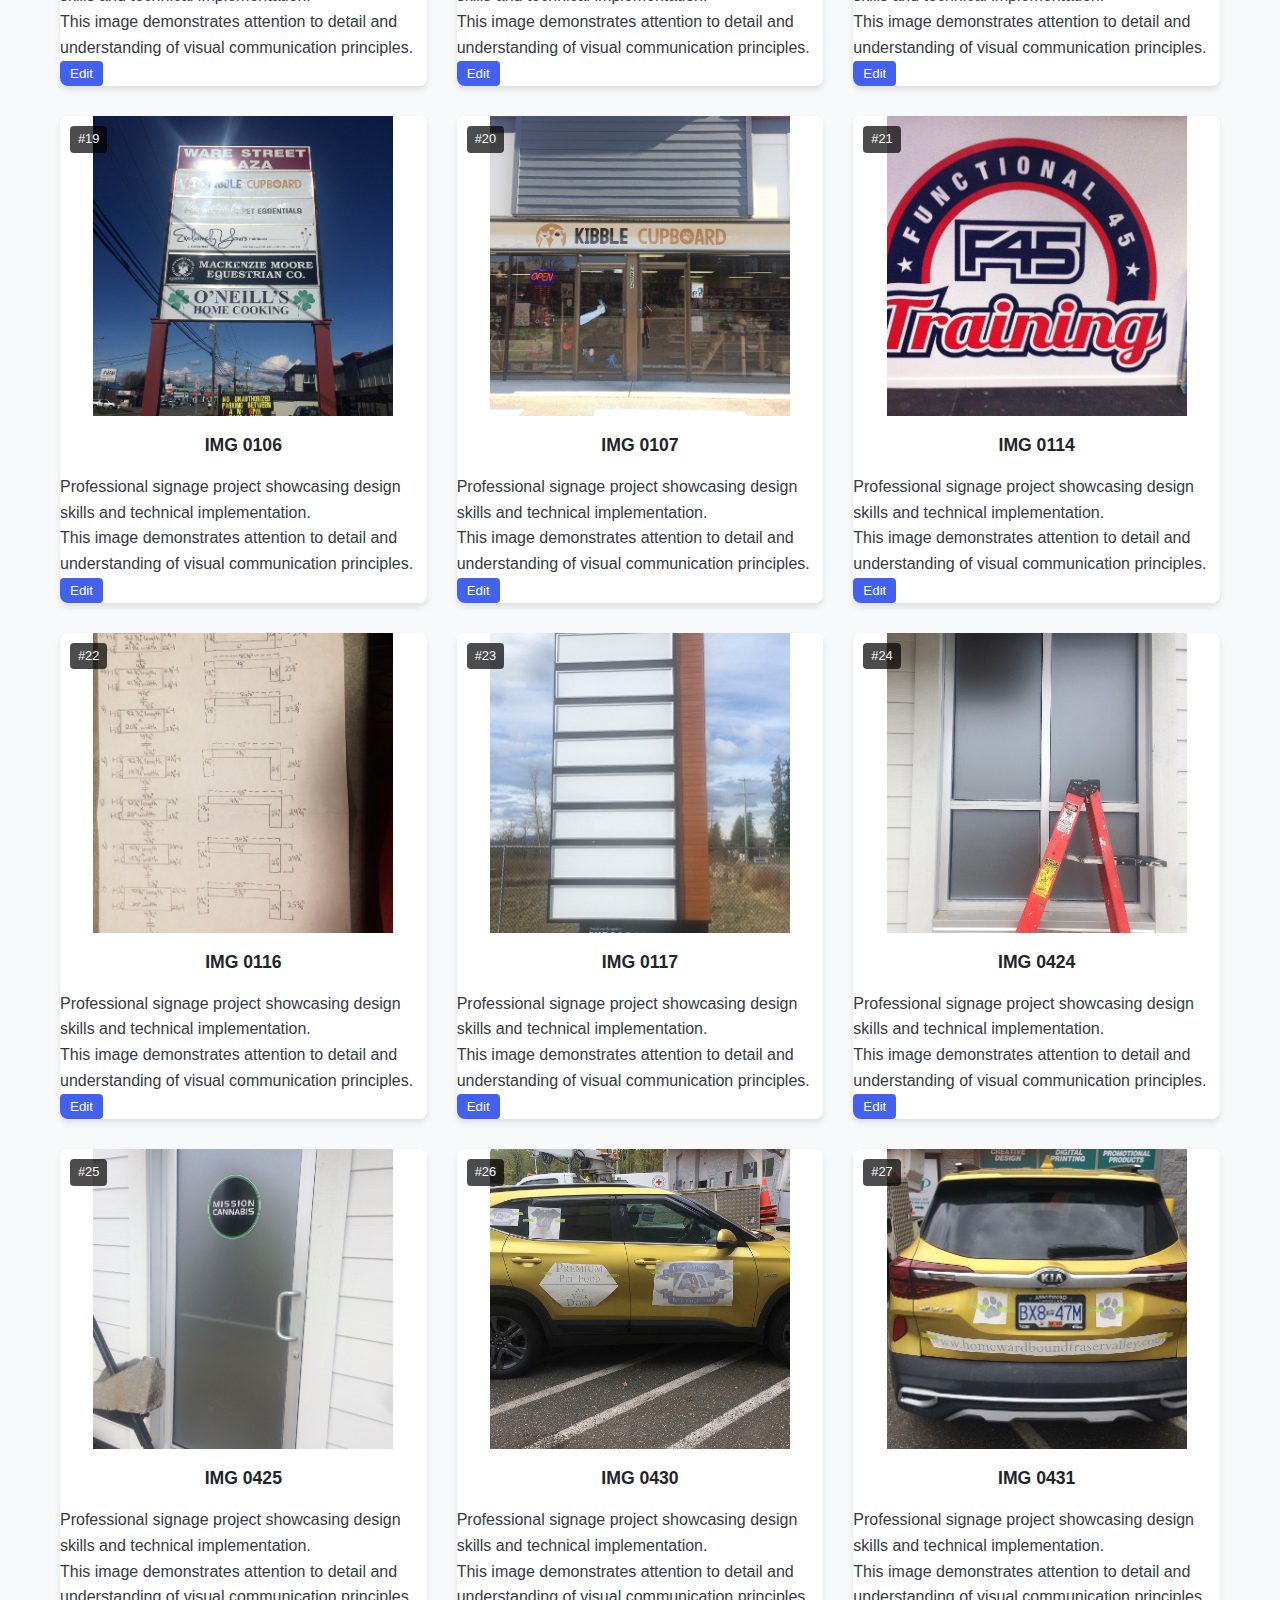
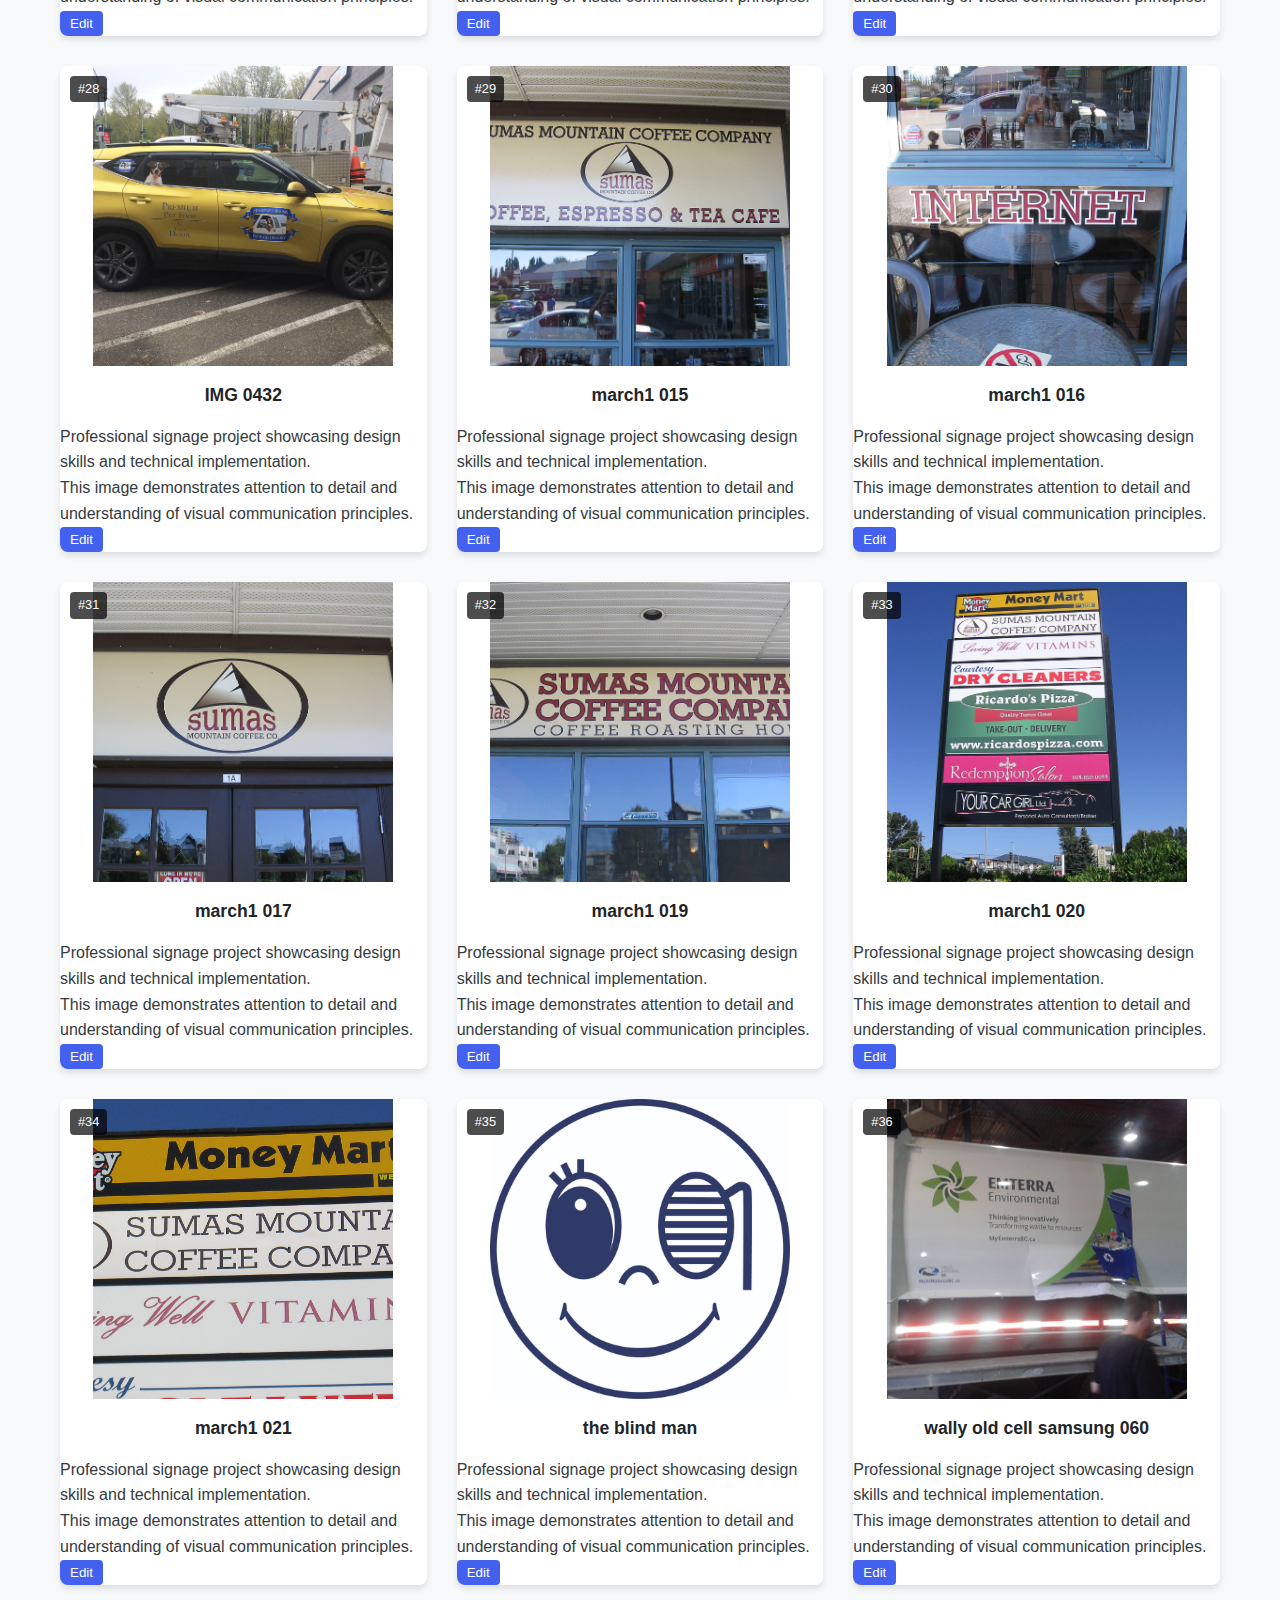
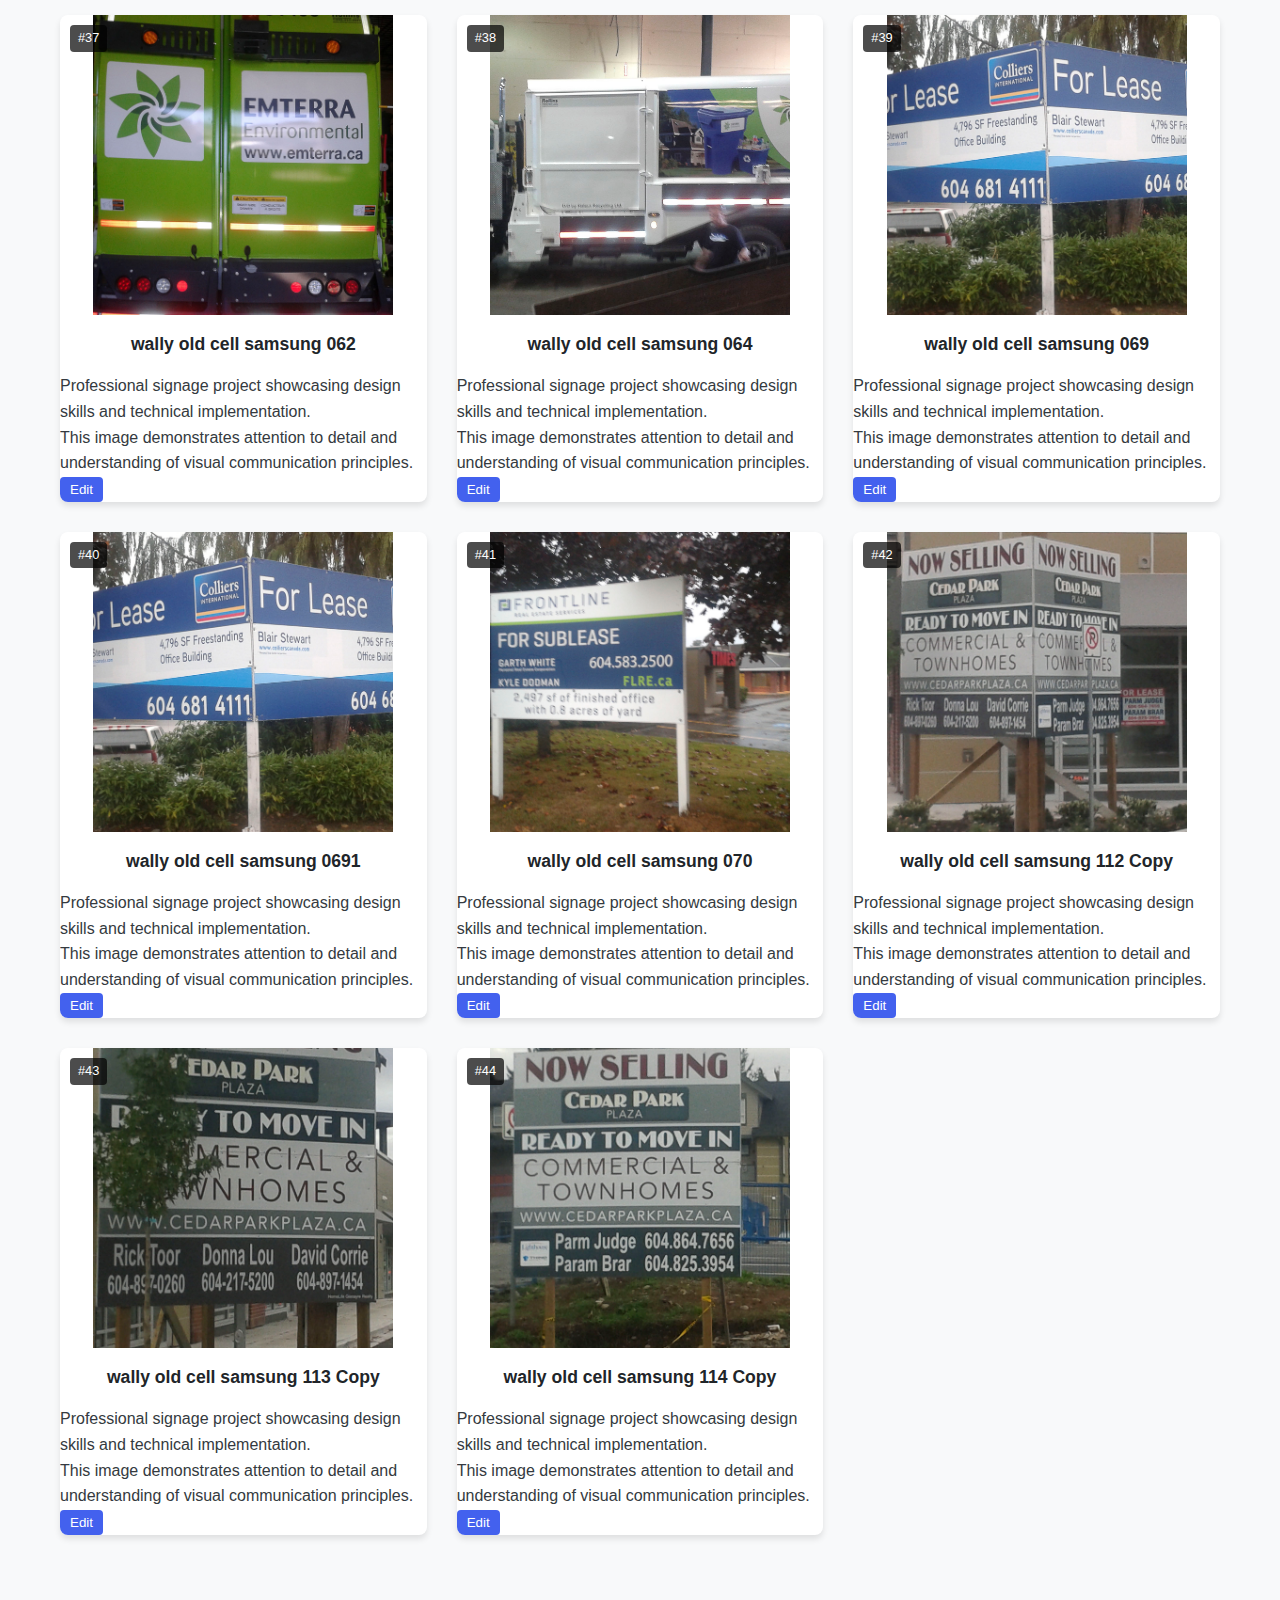
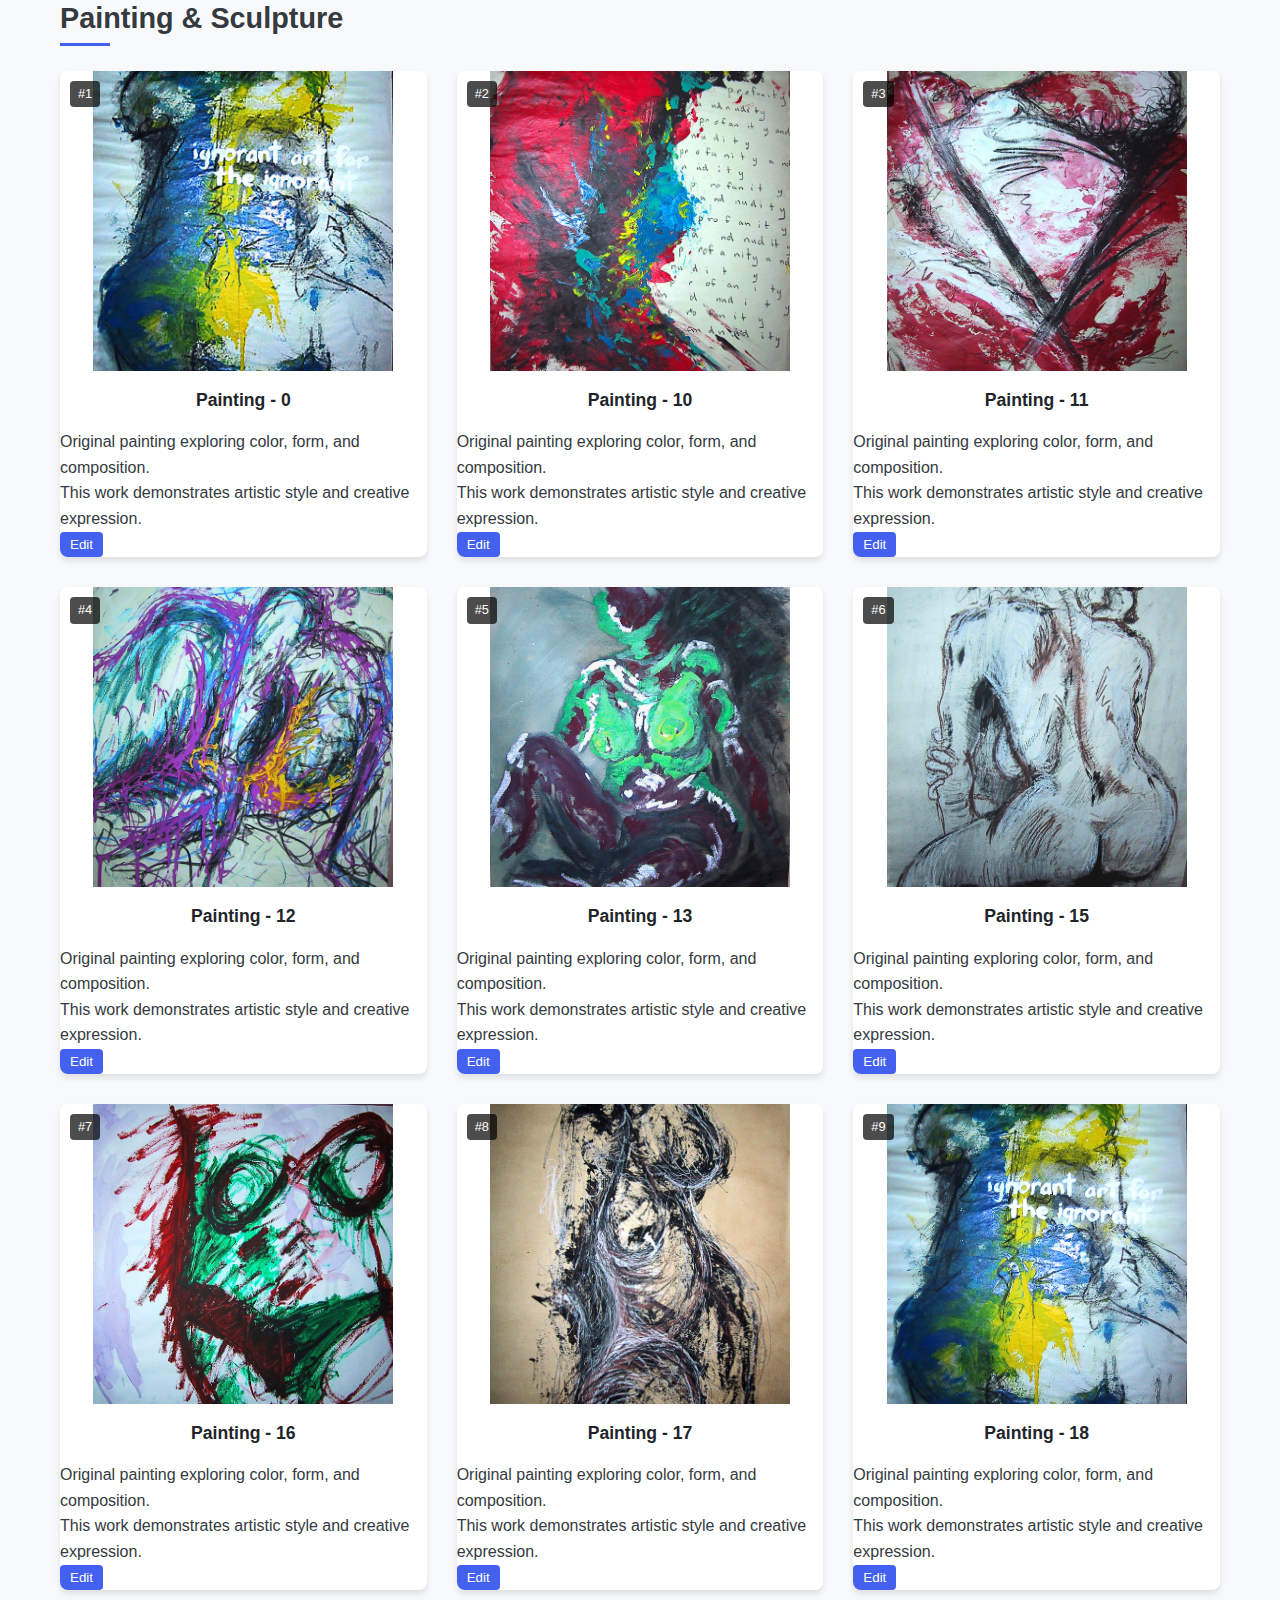
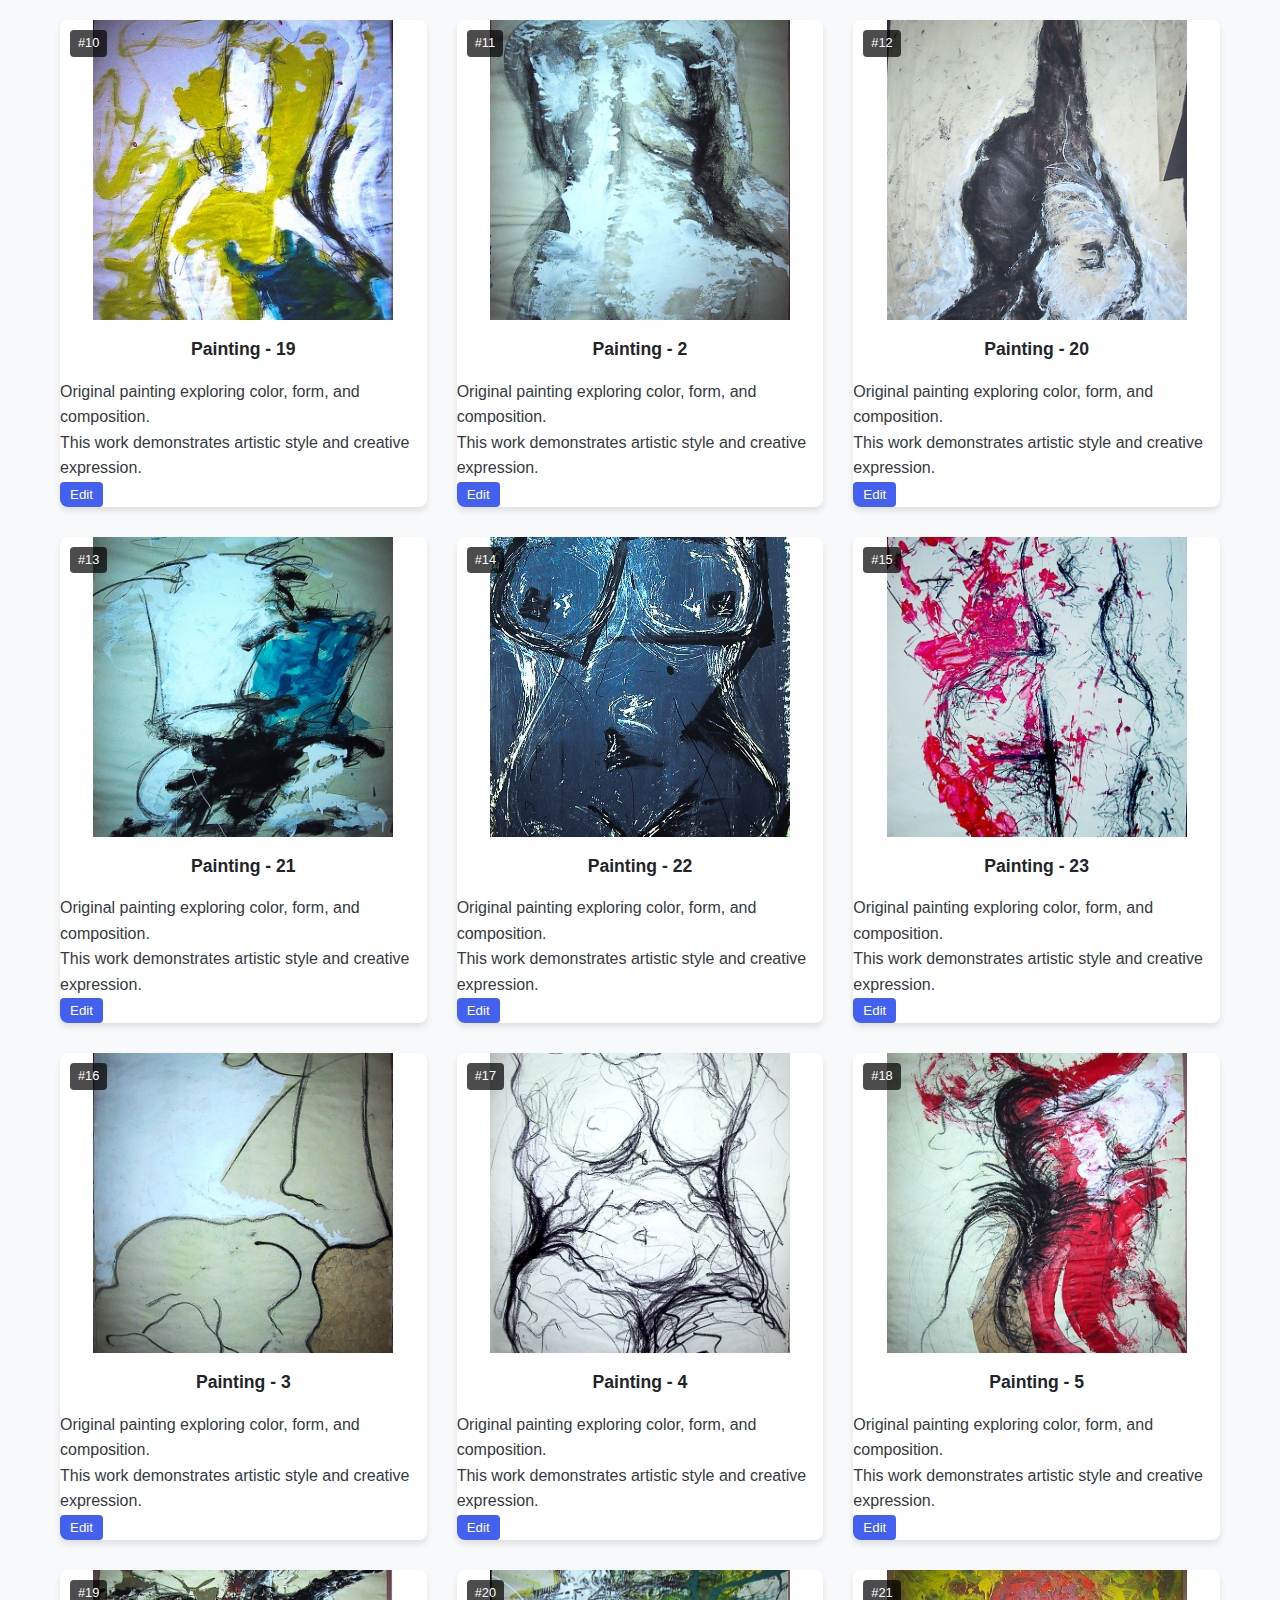
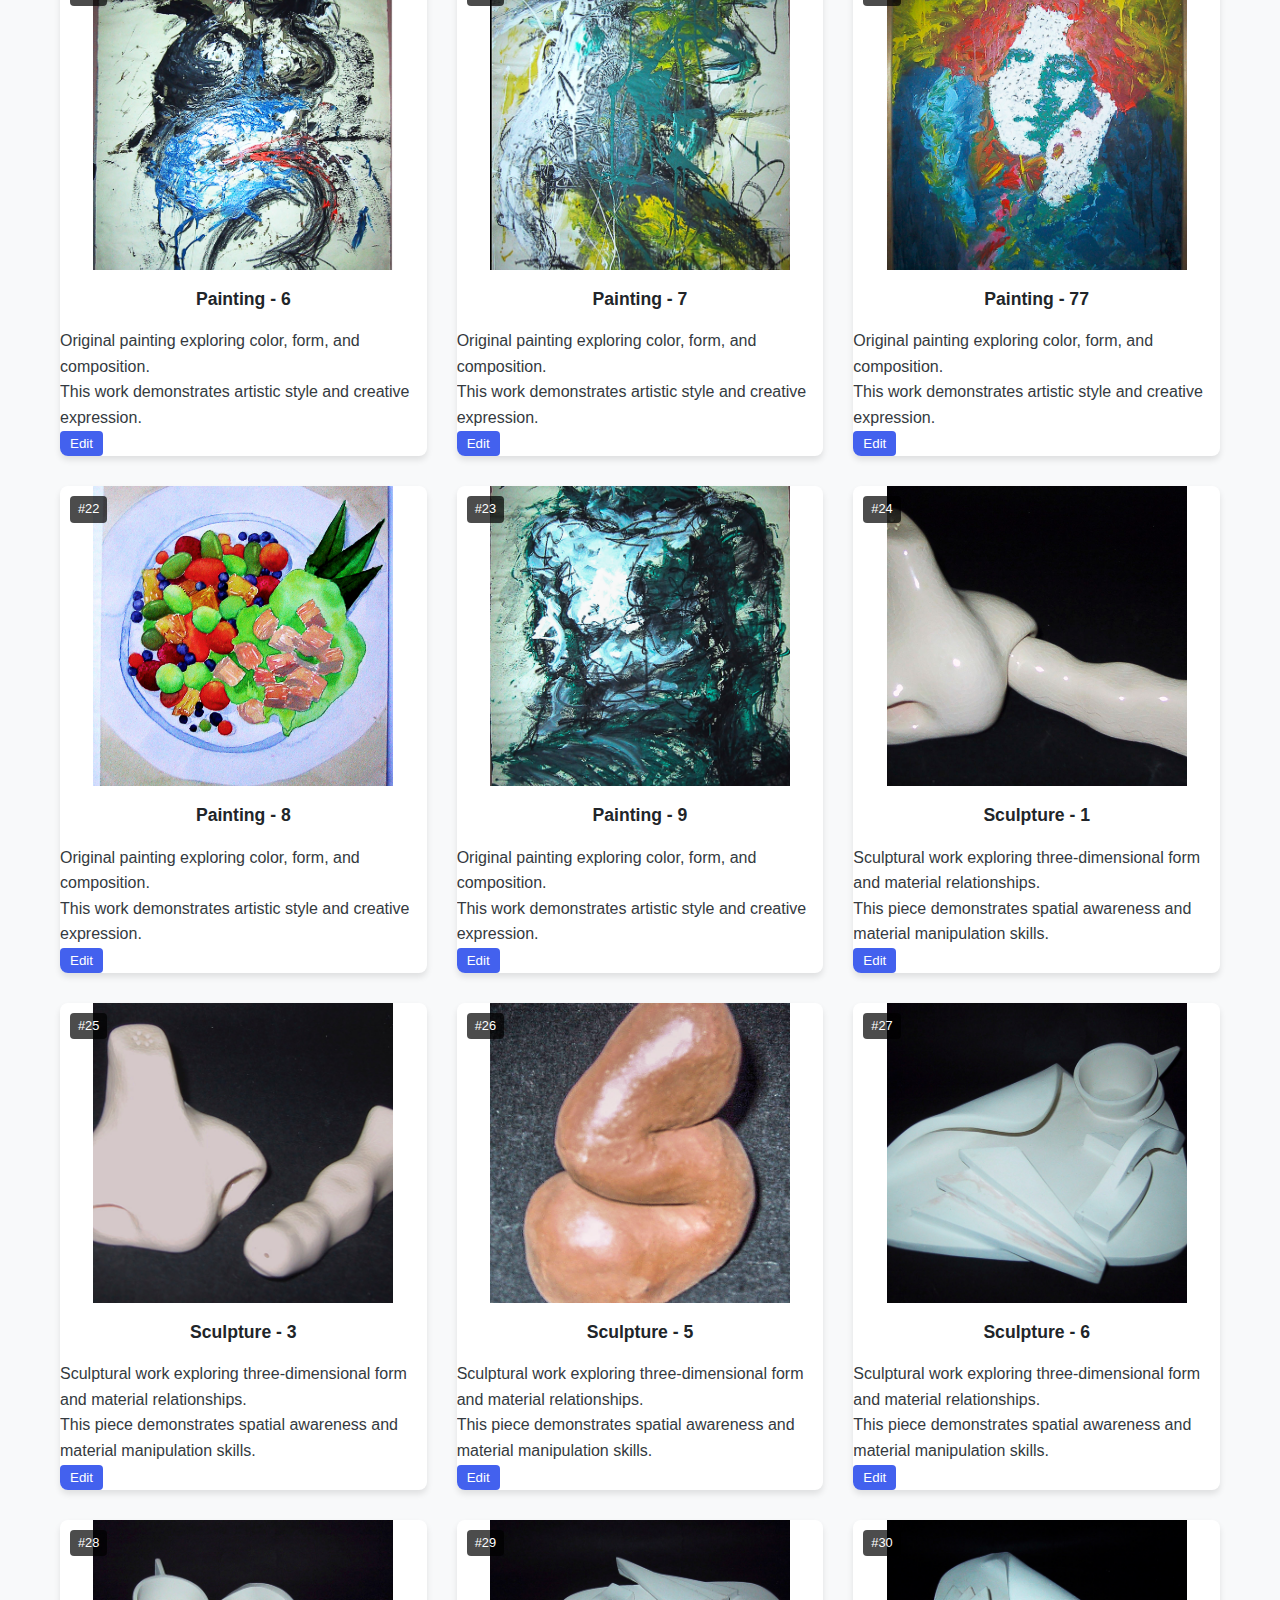
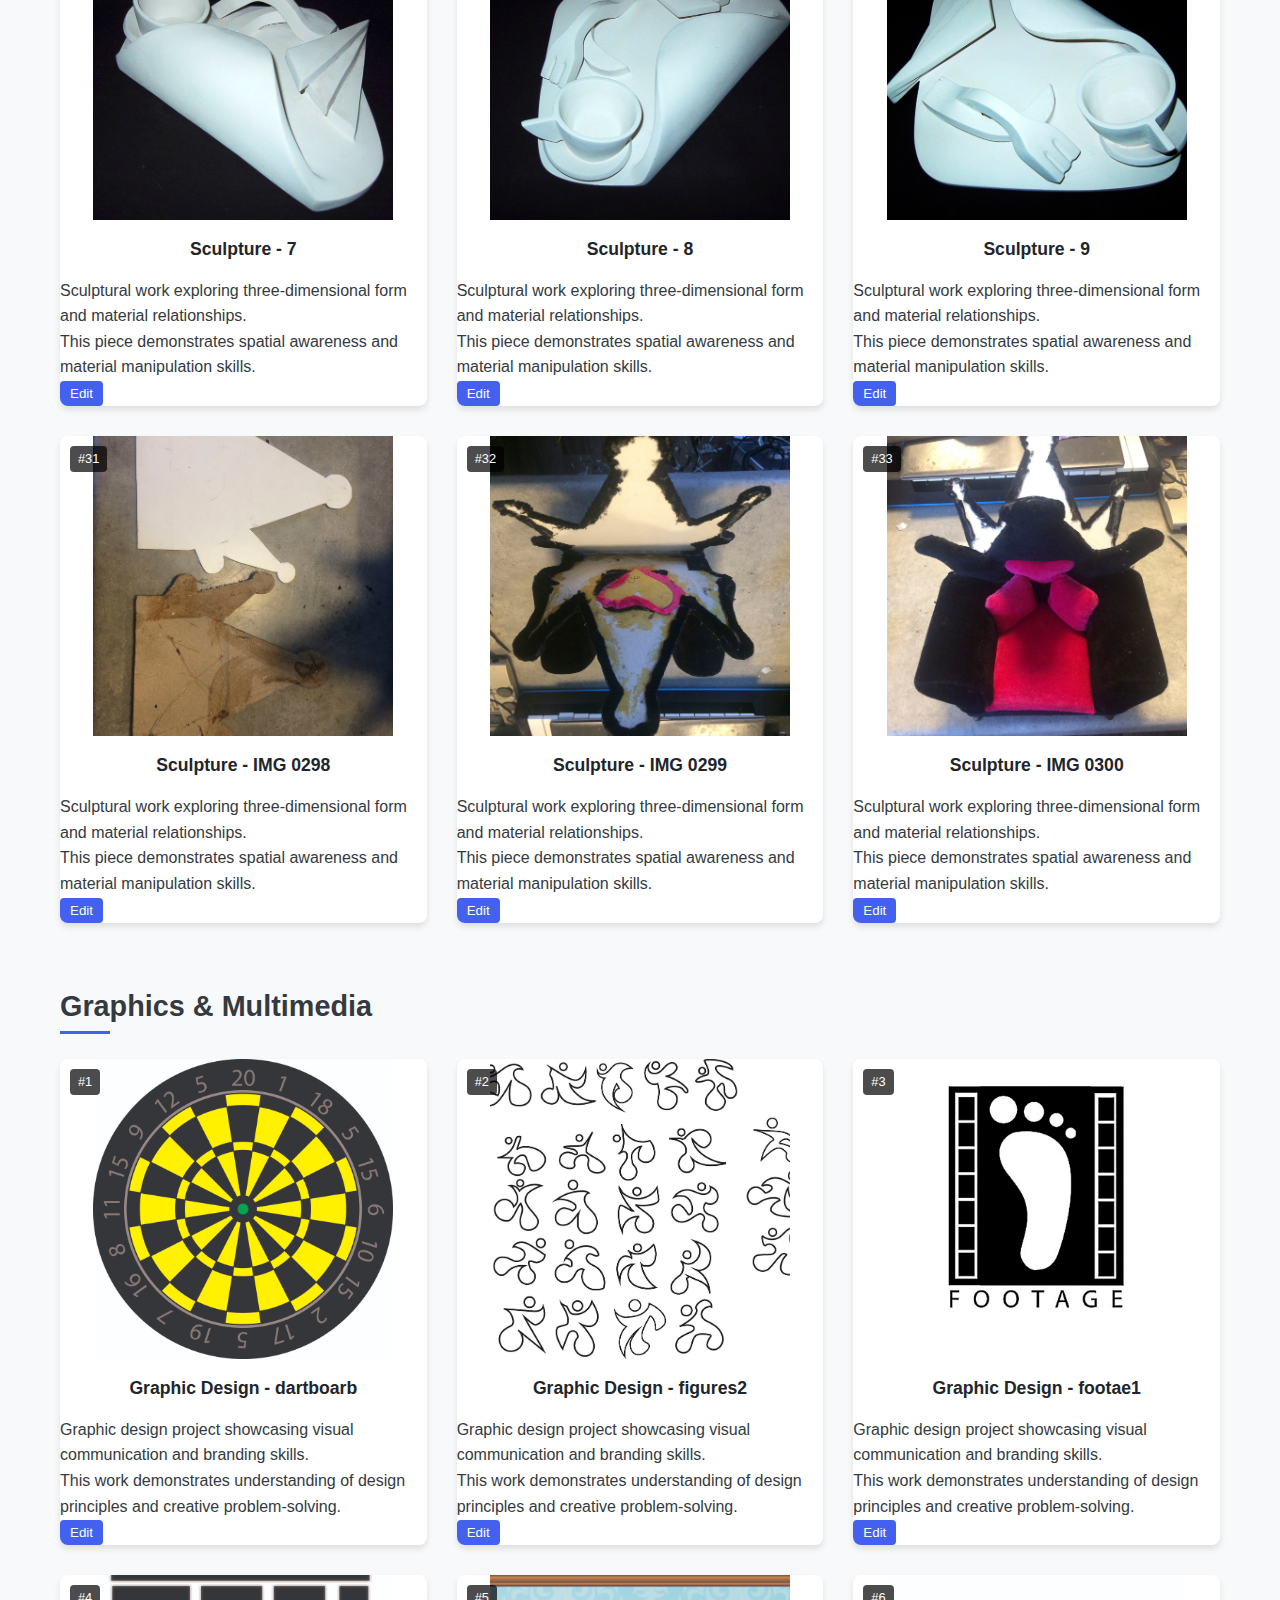
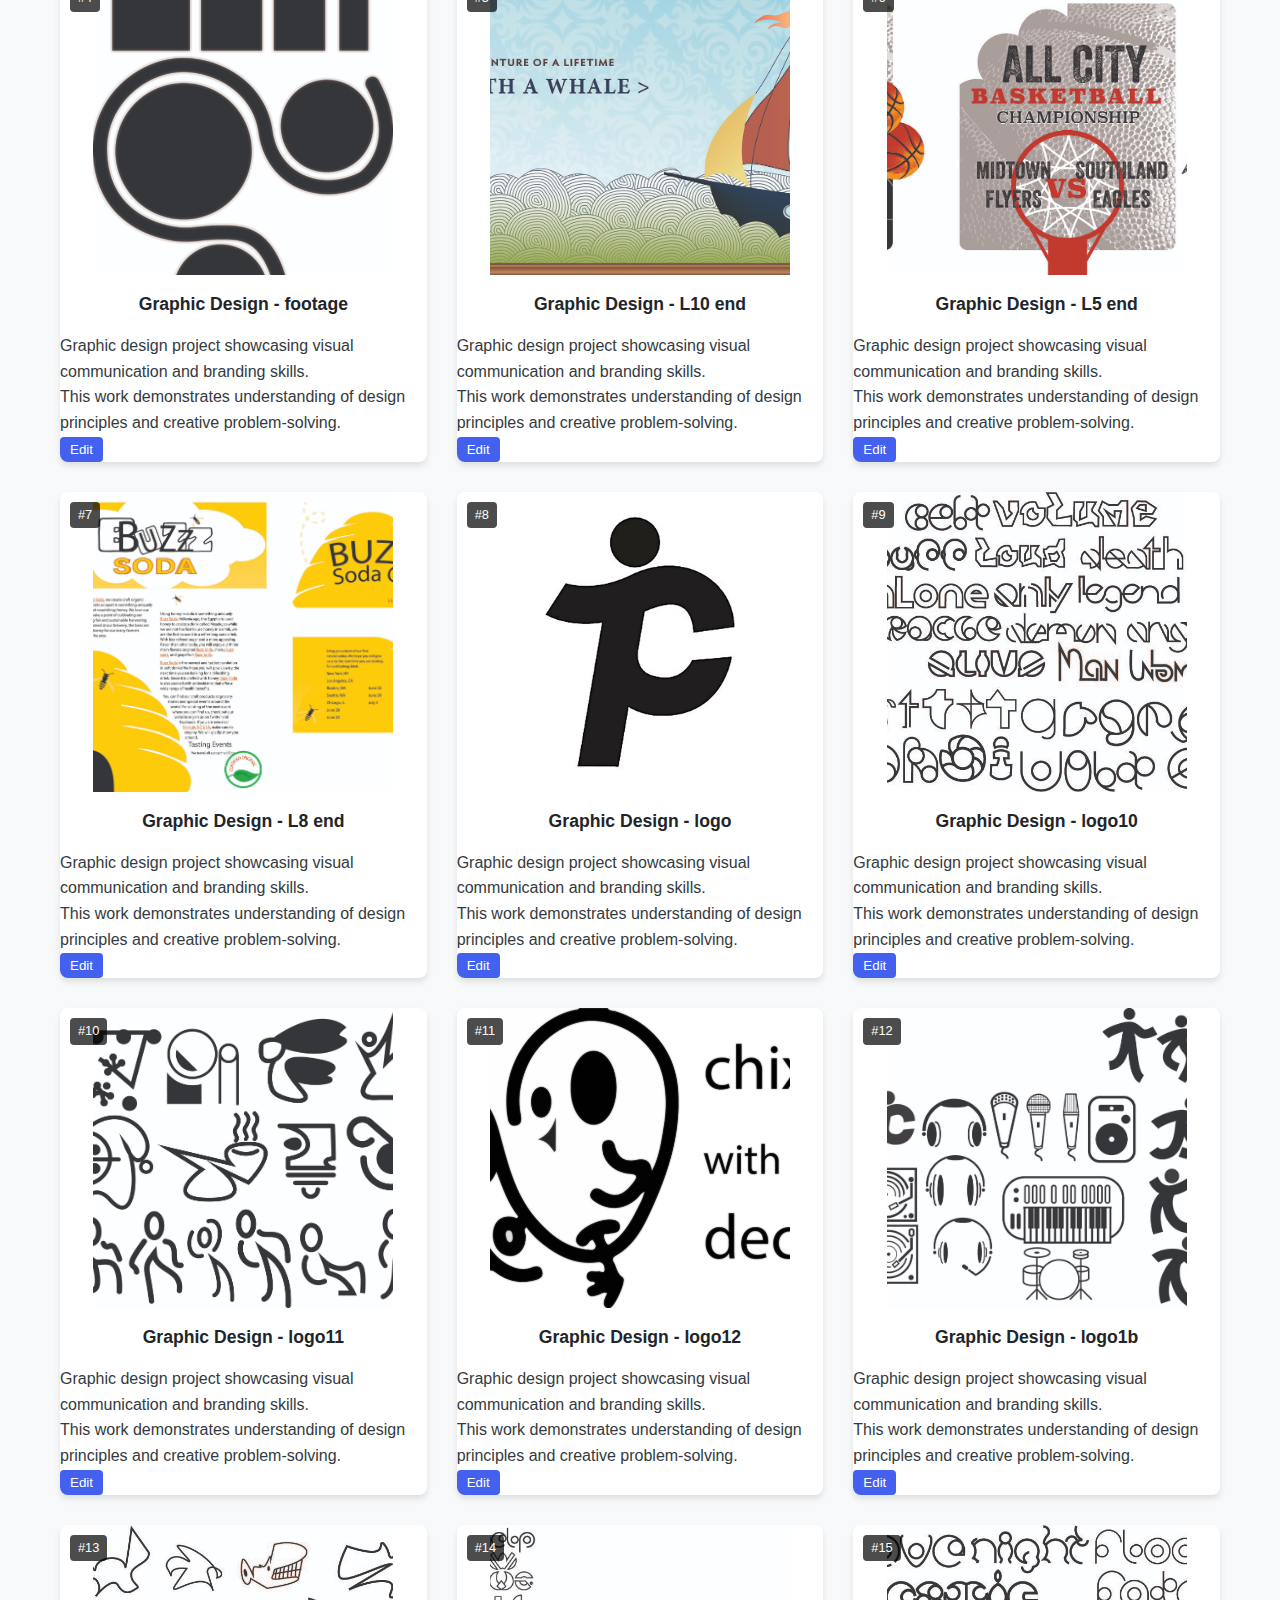
<file: indexedit2.html>
<!DOCTYPE html>
<html lang="en">
<head>
  <meta charset="UTF-8">
  <meta name="viewport" content="width=device-width, initial-scale=1.0">
  <title>Walter Bredlow - Portfolio Editor</title>
  <link rel="stylesheet" href="styles.css">
  <script type="module" src="script.js" defer></script>
  <style>
    /* Editor-specific styles */
    .admin-bar {
      background-color: #222;
      color: white;
      padding: 10px 20px;
      text-align: center;
      width: 100%;
      position: fixed;
      bottom: 0;
      left: 0;
      z-index: 1001;
      display: flex;
      justify-content: space-between;
      align-items: center;
    }
    
    .admin-bar .status {
      font-weight: bold;
    }
    
    .admin-bar .save-all {
      background-color: var(--accent-color);
      color: white;
      border: none;
      padding: 8px 16px;
      border-radius: 4px;
      cursor: pointer;
      font-weight: bold;
    }
    
    .admin-bar .save-all:hover {
      background-color: var(--accent-color-light);
    }
    
    .portfolio-item .edit-title,
    .portfolio-item .edit-description {
      padding: 5px 10px;
      background-color: rgba(255, 255, 255, 0.9);
      border: 2px solid var(--accent-color);
      width: 100%;
      font-family: inherit;
      margin-bottom: 10px;
      border-radius: 4px;
    }
    
    .portfolio-item .edit-description {
      min-height: 100px;
      resize: vertical;
    }
    
    .portfolio-item .save-btn {
      background-color: var(--accent-color);
      color: white;
      border: none;
      padding: 5px 10px;
      border-radius: 4px;
      cursor: pointer;
      margin-top: 10px;
      font-size: 0.9rem;
    }
    
    .portfolio-item .save-btn:hover {
      background-color: var(--accent-color-light);
    }
    
    .portfolio-item {
      position: relative;
    }
    
    .portfolio-item .item-index {
      position: absolute;
      top: 10px;
      left: 10px;
      background-color: rgba(0, 0, 0, 0.7);
      color: white;
      padding: 3px 8px;
      border-radius: 4px;
      font-size: 0.8rem;
      z-index: 10;
    }
    
    .item-editor {
      padding: 15px;
      border: 1px solid var(--border-color);
      border-radius: 8px;
      background-color: #f9f9f9;
      margin-top: 15px;
    }
    
    .edit-btn {
      background-color: var(--accent-color);
      color: white;
      border: none;
      padding: 5px 10px;
      border-radius: 4px;
      cursor: pointer;
      margin-right: 5px;
    }
    
    .edit-btn:hover {
      background-color: var(--accent-color-light);
    }
    
    body {
      padding-bottom: 60px; /* Make room for admin bar */
    }
    
    .success-notification {
      position: fixed;
      top: 20px;
      right: 20px;
      background-color: #4CAF50;
      color: white;
      padding: 15px 20px;
      border-radius: 5px;
      box-shadow: 0 4px 8px rgba(0, 0, 0, 0.2);
      z-index: 1002;
      opacity: 0;
      transform: translateY(-20px);
      transition: opacity 0.3s, transform 0.3s;
    }
    
    .success-notification.show {
      opacity: 1;
      transform: translateY(0);
    }
    
    /* Toast notification */
    .toast {
      position: fixed;
      top: 20px;
      right: 20px;
      background-color: #4CAF50;
      color: white;
      padding: 15px 20px;
      border-radius: 5px;
      box-shadow: 0 4px 8px rgba(0, 0, 0, 0.2);
      z-index: 1002;
      opacity: 0;
      transform: translateY(-20px);
      transition: opacity 0.3s, transform 0.3s;
    }
    
    .toast.show {
      opacity: 1;
      transform: translateY(0);
    }
    
    .toast-content {
      display: flex;
      align-items: center;
    }
    
    .toast-icon {
      font-size: 1.5rem;
      margin-right: 10px;
    }
    
    .toast-message {
      font-size: 1rem;
    }
    
    .toast-close {
      position: absolute;
      top: 10px;
      right: 10px;
      font-size: 1.5rem;
      cursor: pointer;
    }
    
    /* Make portfolio images square */
    .portfolio-item img {
      aspect-ratio: 1/1;
      object-fit: cover;
      width: 100%;
      height: auto;
      max-width: 300px;
      display: block;
      margin: 0 auto;
    }
  </style>
</head>
<body>
  <header>
    <div class="header-container">
      <div class="profile">
        <div class="profile-icon">
          <img src="https://greatcreationsclients.github.io/WalterBredlow/images/wally.jpeg" alt="Walter Bredlow" class="avatar">
        </div>
        <h1>Walter Bredlow</h1>
        <p class="tagline">Graphic Designer & Artist</p>
      </div>
      <nav>
        <ul>
          <li><a href="#signs" class="nav-link">Signs</a></li>
          <li><a href="#painting" class="nav-link">Painting & Sculpture</a></li>
          <li><a href="#graphics" class="nav-link">Graphics & Multimedia</a></li>
          <li><a href="#diagrams" class="nav-link">Diagrams & Fonts</a></li>
          <li><a href="#resume" class="nav-link">Resume</a></li>
          <li><a href="#contact" class="nav-link">Contact</a></li>
        </ul>
      </nav>
    </div>
  </header>

  <div class="container">
    <main>
      <section id="signs" class="portfolio-section">
        <h2>Signs</h2>
        <div class="portfolio-grid" id="signs-grid">
          <!-- Signs content will be loaded here via JavaScript -->
        </div>
      </section>

      <section id="painting" class="portfolio-section">
        <h2>Painting & Sculpture</h2>
        <div class="portfolio-grid" id="painting-grid">
          <!-- Painting content will be loaded here via JavaScript -->
        </div>
      </section>

      <section id="graphics" class="portfolio-section">
        <h2>Graphics & Multimedia</h2>
        <div class="portfolio-grid" id="graphics-grid">
          <!-- Graphics content will be loaded here via JavaScript -->
        </div>
      </section>

      <section id="diagrams" class="portfolio-section">
        <h2>Diagrams & Fonts</h2>
        <div class="portfolio-grid" id="diagrams-grid">
          <!-- Diagrams content will be loaded here via JavaScript -->
        </div>
      </section>

      <section id="resume" class="portfolio-section">
        <h2>Resume</h2>
        <div class="resume-content">
          <h3>Education</h3>
          <div class="resume-item">
            <h4>Bachelor of Fine Arts in Graphic Design</h4>
            <p class="institution">Vancouver Institute of Design</p>
            <p class="date">2008 - 2012</p>
            <p>Studied graphic design, typography, branding, and digital media. Graduated with honors.</p>
          </div>

          <h3>Professional Experience</h3>
          <div class="resume-item">
            <h4>Lead Graphic Designer</h4>
            <p class="institution">Creative Solutions Agency</p>
            <p class="date">2018 - Present</p>
            <p>Responsible for creating visual identities, marketing materials, and digital assets for a diverse range of clients. Lead a team of junior designers and collaborate with web developers and marketing specialists.</p>
          </div>

          <div class="resume-item">
            <h4>Senior Designer</h4>
            <p class="institution">Graphic Design Studio</p>
            <p class="date">2015 - 2018</p>
            <p>Designed brand identities, packaging, print materials, and digital assets for clients across various industries. Collaborated with clients to understand their needs and translate them into effective visual solutions.</p>
          </div>

          <div class="resume-item">
            <h4>Junior Designer</h4>
            <p class="institution">Marketing Agency</p>
            <p class="date">2012 - 2015</p>
            <p>Created marketing materials, social media graphics, and web assets for clients. Assisted senior designers with larger projects and client presentations.</p>
          </div>

          <h3>Skills</h3>
          <ul class="skills-list">
            <li>Adobe Creative Suite (Photoshop, Illustrator, InDesign)</li>
            <li>Brand Identity Design</li>
            <li>Typography</li>
            <li>UI/UX Design</li>
            <li>Print Design</li>
            <li>Digital Illustration</li>
            <li>Photography</li>
            <li>Web Design Basics</li>
          </ul>
        </div>
      </section>
    </main>

    <section id="contact" class="contact-section">
      <div class="container">
        <h2>Contact</h2>
        <div class="contact-container">
          <div class="contact-info">
            <div class="contact-item">
              <h3>Address</h3>
              <p>
                Apt. 409<br>
                2719 Gladys Ave.<br>
                Abbotsford, BC<br>
                V2S3X9
              </p>
            </div>
            
            <div class="contact-item">
              <h3>Contact Details</h3>
              <p><strong>Email:</strong> <a href="mailto:waloiddd@gmail.com">waloiddd@gmail.com</a></p>
              <p><strong>Phone:</strong> Preferably Call (604) 807-3872</p>
              <p><strong>Hours:</strong> Best Hours to call Monday-Saturday, 9am - 5pm</p>
            </div>
          </div>
          
          <div class="contact-form-container">
            <h3>Send Me a Message</h3>
            <form id="contactForm" action="https://formsubmit.co/waloiddd@gmail.com" method="POST" class="contact-form" target="hiddenFrame">
              <!-- FormSubmit configuration -->
              <input type="hidden" name="_subject" value="New contact from Portfolio Website">
              <input type="hidden" name="_captcha" value="false">
              <input type="hidden" name="_template" value="table">
              <input type="hidden" name="_honey" value="">
              <input type="hidden" name="_confirmation" value="Your message was sent successfully!">
              
              <div class="form-group">
                <label for="name">Name</label>
                <input type="text" id="name" name="name" required>
              </div>
              <div class="form-group">
                <label for="email">Email</label>
                <input type="email" id="email" name="email" required>
              </div>
              <div class="form-group">
                <label for="subject">Subject</label>
                <input type="text" id="subject" name="subject" required>
              </div>
              <div class="form-group">
                <label for="message">Message</label>
                <textarea id="message" name="message" rows="5" required></textarea>
              </div>
              <button type="submit" class="submit-btn">Send Message</button>
              <div id="formStatus" class="form-status"></div>
            </form>
            <!-- Hidden iframe for form submission -->
            <iframe name="hiddenFrame" style="display:none;"></iframe>
          </div>
        </div>
      </div>
    </section>
    
    <!-- Toast notification -->
    <div id="toast" class="toast">
      <div class="toast-content">
        <div class="toast-icon">✓</div>
        <div class="toast-message">Message sent successfully!</div>
      </div>
      <div class="toast-close">×</div>
    </div>

    <footer>
      <p>&copy; 2025 Walter Bredlow. All rights reserved.</p>
      <div class="social-links">
        <a href="https://www.facebook.com/waloid" target="_blank" class="social-link">
          <svg viewBox="0 0 24 24" class="social-icon">
            <path d="M22,12 C22,6.48 17.52,2 12,2 C6.48,2 2,6.48 2,12 C2,16.84 5.44,20.87 10,21.8 L10,15 L8,15 L8,12 L10,12 L10,9.5 C10,7.57 11.57,6 13.5,6 L16,6 L16,9 L14,9 C13.45,9 13,9.45 13,10 L13,12 L16,12 L15.5,15 L13,15 L13,21.95 C18.05,21.45 22,17.19 22,12 Z" fill="currentColor"/>
          </svg>
        </a>
      </div>
    </footer>
  </div>

  <div class="admin-bar">
    <div class="status">Portfolio Editor Mode</div>
    <button class="save-all" id="saveAllChanges">Save All Changes</button>
  </div>

  <div class="success-notification" id="successNotification">
    Changes saved successfully!
  </div>

  <script type="module">
    // Import the portfolio data
    import { portfolioData } from './config.js';
    
    // Global state to track changes
    const changes = {
      signs: {},
      painting: {},
      graphics: {},
      diagrams: {}
    };
    
    // Function to create portfolio items with edit functionality
    function createPortfolioItems(section, data) {
      const grid = document.getElementById(`${section}-grid`);
      grid.innerHTML = '';
      
      data.forEach((item, index) => {
        const itemEl = document.createElement('div');
        itemEl.className = 'portfolio-item';
        itemEl.dataset.index = index;
        itemEl.dataset.section = section;
        
        // Create the item HTML with editable fields
        itemEl.innerHTML = `
          <div class="item-index">#${index + 1}</div>
          <img src="${item.image}" alt="${item.title}">
          <div class="item-info">
            <h3>${item.title}</h3>
            <div>${item.description}</div>
            <button class="edit-btn">Edit</button>
          </div>
          <div class="item-editor" style="display: none;">
            <label for="title-${section}-${index}">Title:</label>
            <input type="text" class="edit-title" id="title-${section}-${index}" value="${item.title}">
            
            <label for="desc-${section}-${index}">Description:</label>
            <textarea class="edit-description" id="desc-${section}-${index}">${item.description.replace(/<p>/g, '').replace(/<\/p>/g, '\n').trim()}</textarea>
            
            <button class="save-btn" data-section="${section}" data-index="${index}">Save Changes</button>
          </div>
        `;
        
        grid.appendChild(itemEl);
        
        // Add event listener to the edit button
        const editBtn = itemEl.querySelector('.edit-btn');
        const itemEditor = itemEl.querySelector('.item-editor');
        
        editBtn.addEventListener('click', () => {
          if (itemEditor.style.display === 'none') {
            itemEditor.style.display = 'block';
            editBtn.textContent = 'Cancel';
          } else {
            itemEditor.style.display = 'none';
            editBtn.textContent = 'Edit';
          }
        });
        
        // Add event listener to the save button
        const saveBtn = itemEl.querySelector('.save-btn');
        saveBtn.addEventListener('click', () => {
          const titleInput = itemEl.querySelector('.edit-title');
          const descInput = itemEl.querySelector('.edit-description');
          
          // Update the item in the UI
          itemEl.querySelector('h3').textContent = titleInput.value;
          itemEl.querySelector('.item-info div').innerHTML = formatDescription(descInput.value);
          
          // Store the changes
          if (!changes[section][index]) {
            changes[section][index] = {};
          }
          
          changes[section][index] = {
            title: titleInput.value,
            description: formatDescription(descInput.value)
          };
          
          // Hide the editor
          itemEditor.style.display = 'none';
          editBtn.textContent = 'Edit';
          
          // Show success notification
          showNotification();
        });
      });
    }
    
    // Format the description text to HTML
    function formatDescription(text) {
      const paragraphs = text.split('\n').filter(p => p.trim() !== '');
      return paragraphs.map(p => `<p>${p}</p>`).join('');
    }
    
    // Show success notification
    function showNotification() {
      const notification = document.getElementById('successNotification');
      notification.classList.add('show');
      
      setTimeout(() => {
        notification.classList.remove('show');
      }, 3000);
    }
    
    // Save all changes to config.js
    function saveAllChanges() {
      // Create a copy of the original data
      const updatedData = JSON.parse(JSON.stringify(portfolioData));
      
      // Apply all changes
      for (const section in changes) {
        for (const index in changes[section]) {
          if (updatedData[section][index]) {
            const change = changes[section][index];
            if (change.title) {
              updatedData[section][index].title = change.title;
            }
            if (change.description) {
              updatedData[section][index].description = change.description;
            }
          }
        }
      }
      
      // Generate the new config.js content
      const configContent = `// Portfolio data configuration
export const portfolioData = ${JSON.stringify(updatedData, null, 2)};
`;
      
      // Save to localStorage for retrieval by server or external script
      localStorage.setItem('portfolioConfigContent', configContent);
      localStorage.setItem('portfolioConfigLastSaved', new Date().toISOString());
      
      // Show a dialog with instructions to save the file
      const blob = new Blob([configContent], { type: 'text/javascript' });
      const url = URL.createObjectURL(blob);
      
      const downloadLink = document.createElement('a');
      downloadLink.href = url;
      downloadLink.download = 'config.js';
      downloadLink.textContent = 'Download Updated Config.js';
      
      const modal = document.createElement('div');
      modal.style.position = 'fixed';
      modal.style.top = '0';
      modal.style.left = '0';
      modal.style.width = '100%';
      modal.style.height = '100%';
      modal.style.backgroundColor = 'rgba(0, 0, 0, 0.7)';
      modal.style.display = 'flex';
      modal.style.alignItems = 'center';
      modal.style.justifyContent = 'center';
      modal.style.zIndex = '2000';
      
      const modalContent = document.createElement('div');
      modalContent.style.backgroundColor = 'white';
      modalContent.style.padding = '20px';
      modalContent.style.borderRadius = '8px';
      modalContent.style.maxWidth = '500px';
      modalContent.style.textAlign = 'center';
      
      const title = document.createElement('h3');
      title.textContent = 'Save Updated Configuration';
      
      const instructions = document.createElement('p');
      instructions.textContent = 'Click the button below to download the updated config.js file. Replace the existing file with this new version.';
      
      const closeButton = document.createElement('button');
      closeButton.textContent = 'Close';
      closeButton.style.marginTop = '15px';
      closeButton.style.marginLeft = '10px';
      closeButton.style.padding = '8px 15px';
      closeButton.style.backgroundColor = '#ccc';
      closeButton.style.border = 'none';
      closeButton.style.borderRadius = '4px';
      closeButton.style.cursor = 'pointer';
      
      downloadLink.style.display = 'inline-block';
      downloadLink.style.padding = '8px 15px';
      downloadLink.style.backgroundColor = 'var(--accent-color)';
      downloadLink.style.color = 'white';
      downloadLink.style.textDecoration = 'none';
      downloadLink.style.borderRadius = '4px';
      
      closeButton.addEventListener('click', () => {
        document.body.removeChild(modal);
      });
      
      modalContent.appendChild(title);
      modalContent.appendChild(instructions);
      modalContent.appendChild(downloadLink);
      modalContent.appendChild(closeButton);
      modal.appendChild(modalContent);
      
      document.body.appendChild(modal);
      
      showNotification();
    }
    
    // Initialize the portfolio sections
    function initPortfolio() {
      createPortfolioItems('signs', portfolioData.signs);
      createPortfolioItems('painting', portfolioData.painting);
      createPortfolioItems('graphics', portfolioData.graphics);
      createPortfolioItems('diagrams', portfolioData.diagrams);
      
      // Set up the save all button
      document.getElementById('saveAllChanges').addEventListener('click', saveAllChanges);
    }
    
    // Initialize when the DOM is loaded
    document.addEventListener('DOMContentLoaded', initPortfolio);
  </script>
</body>
</html>
</file>
<file: styles.css>
:root {
  --bg-color: #f8f9fa;
  --text-color: #343a40;
  --text-color-light: #6c757d;
  --text-color-dark: #212529;
  --accent-color: #4361ee;
  --accent-color-light: #4cc9f0;
  --accent-color-dark: #2f55cc;
  --secondary-color: #f72585;
  --secondary-color-light: #ff8fab;
  --tertiary-color: #7209b7;
  --tertiary-color-light: #b5179e;
  --quaternary-color: #3a86ff;
  --quaternary-color-light: #7dd3fc;
  --border-color: #dee2e6;
  --shadow-color: rgba(0, 0, 0, 0.1);
  --modal-bg: rgba(0, 0, 0, 0.8);
  --background-color: #f8f9fa;
  --background-color-alt: #f2f4f8;
}

* {
  margin: 0;
  padding: 0;
  box-sizing: border-box;
}

body {
  font-family: 'Segoe UI', Tahoma, Geneva, Verdana, sans-serif;
  background-color: var(--bg-color);
  color: var(--text-color);
  line-height: 1.6;
}

.container {
  max-width: 1200px;
  margin: 0 auto;
  padding: 0 20px;
}

/* Header Styles */
header {
  padding: 15px 0;
  position: sticky;
  top: 0;
  background-color: var(--bg-color);
  z-index: 1000;
  width: 100%;
  border-bottom: 1px solid var(--border-color);
}

.header-container {
  display: flex;
  justify-content: space-between;
  align-items: center;
  max-width: 1200px;
  margin: 0 auto;
  padding: 0 20px;
  flex-wrap: nowrap;
}

.profile {
  display: flex;
  align-items: center;
  gap: 15px;
}

.profile-icon {
  width: 50px;
  height: 50px;
  flex-shrink: 0;
}

.avatar {
  width: 100%;
  height: 100%;
  object-fit: cover;
  border-radius: 50%;
}

nav {
  flex-shrink: 0;
}

nav ul {
  display: flex;
  list-style: none;
  gap: 15px;
  margin: 0;
  padding: 0;
}

.nav-link {
  text-decoration: none;
  color: var(--text-color);
  font-size: 0.9rem;
  padding: 5px 10px;
  border-radius: 4px;
  transition: all 0.3s ease;
  position: relative;
  overflow: hidden;
}

.nav-link:hover {
  background-color: var(--accent-color);
  color: white;
  transform: translateY(-2px);
}

.nav-link:active {
  transform: scale(0.95);
  background-color: var(--accent-color-dark, #2f55cc);
}

.nav-link.active {
  background-color: var(--accent-color);
  color: white;
}

.nav-link::after {
  content: '';
  position: absolute;
  top: 50%;
  left: 50%;
  width: 5px;
  height: 5px;
  background: rgba(255, 255, 255, 0.5);
  opacity: 0;
  border-radius: 100%;
  transform: scale(1, 1) translate(-50%);
  transform-origin: 50% 50%;
}

.nav-link:active::after {
  animation: ripple 0.6s ease-out;
}

@keyframes ripple {
  0% {
    transform: scale(0, 0);
    opacity: 0.5;
  }
  20% {
    transform: scale(25, 25);
    opacity: 0.5;
  }
  100% {
    opacity: 0;
    transform: scale(40, 40);
  }
}

h1 {
  margin: 0;
  font-size: 1.5rem;
}

.tagline {
  margin: 0;
  font-size: 0.9rem;
  color: var(--text-color-light);
}

/* Portfolio Sections */
.portfolio-section {
  margin: 60px 0;
}

h2 {
  font-size: 1.8rem;
  margin-bottom: 30px;
  position: relative;
  display: inline-block;
}

h2::after {
  content: '';
  position: absolute;
  bottom: -5px;
  left: 0;
  width: 50px;
  height: 3px;
  background-color: var(--accent-color);
}

.portfolio-grid {
  display: grid;
  grid-template-columns: repeat(auto-fill, minmax(280px, 1fr));
  gap: 30px;
}

.portfolio-item {
  background-color: white;
  border-radius: 8px;
  overflow: hidden;
  box-shadow: 0 4px 6px var(--shadow-color);
  transition: transform 0.3s, box-shadow 0.3s;
  cursor: pointer;
}

.portfolio-item:hover {
  transform: translateY(-5px);
  box-shadow: 0 10px 20px var(--shadow-color);
}

.portfolio-thumbnail {
  height: 200px;
  overflow: hidden;
}

.portfolio-thumbnail img {
  width: 100%;
  height: 100%;
  object-fit: cover;
  transition: transform 0.5s;
}

.portfolio-item:hover .portfolio-thumbnail img {
  transform: scale(1.05);
}

.portfolio-item h3 {
  padding: 15px;
  font-size: 1.1rem;
  color: var(--text-color-dark);
  text-align: center;
}

/* Resume Section */
.resume-container {
  display: grid;
  grid-template-columns: 1fr;
  gap: 40px;
}

.resume-section {
  background-color: white;
  border-radius: 8px;
  padding: 25px;
  box-shadow: 0 4px 6px var(--shadow-color);
}

.resume-section h3 {
  margin-bottom: 20px;
  color: var(--text-color-dark);
  font-size: 1.4rem;
}

.timeline {
  list-style: none;
  position: relative;
}

.timeline::before {
  content: '';
  position: absolute;
  top: 0;
  bottom: 0;
  left: 5px;
  width: 2px;
  background-color: var(--border-color);
}

.timeline li {
  position: relative;
  padding-left: 30px;
  margin-bottom: 25px;
}

.timeline-dot {
  position: absolute;
  left: 0;
  width: 12px;
  height: 12px;
  background-color: var(--accent-color);
  border-radius: 50%;
  top: 5px;
}

.timeline-content h4 {
  font-size: 1.1rem;
  color: var(--text-color-dark);
  margin-bottom: 5px;
}

.job-title {
  color: var(--text-color);
  font-size: 0.95rem;
  margin-bottom: 5px;
}

.job-duration {
  color: var(--text-color-light);
  font-size: 0.85rem;
}

.hidden {
  display: none;
}

.toggle-btn {
  background-color: transparent;
  border: 1px solid var(--accent-color);
  color: var(--accent-color);
  padding: 8px 16px;
  border-radius: 4px;
  cursor: pointer;
  font-size: 0.9rem;
  transition: background-color 0.3s, color 0.3s;
  margin-top: 10px;
}

.toggle-btn:hover {
  background-color: var(--accent-color);
  color: white;
}

/* Hobbies Section */
.hobbies-container {
  display: flex;
  flex-wrap: wrap;
  gap: 20px;
}

.hobby-item {
  display: flex;
  flex-direction: column;
  align-items: center;
  gap: 10px;
  width: calc(25% - 15px);
  min-width: 120px;
}

.hobby-icon {
  width: 50px;
  height: 50px;
}

/* Contact Section Styles */
.contact-section {
  background-color: var(--background-color-alt);
  padding: 60px 0;
}

.contact-section .container {
  max-width: 1200px;
  margin: 0 auto;
  padding: 0 20px;
}

.contact-section h2 {
  font-size: 2rem;
  margin-bottom: 30px;
  color: var(--text-color-dark);
  text-align: center;
}

.contact-container {
  display: grid;
  grid-template-columns: 1fr 1fr;
  gap: 40px;
}

.contact-info {
  display: flex;
  flex-direction: column;
  gap: 20px;
}

.contact-item {
  background-color: var(--background-color);
  border-radius: 8px;
  padding: 20px;
  box-shadow: 0 4px 6px rgba(0, 0, 0, 0.1);
}

.contact-item h3 {
  margin-top: 0;
  color: var(--accent-color);
  margin-bottom: 15px;
}

.contact-item p {
  margin-bottom: 10px;
  line-height: 1.6;
}

.contact-item a {
  color: var(--accent-color);
  text-decoration: none;
  transition: color 0.3s;
}

.contact-item a:hover {
  color: var(--accent-color-light);
  text-decoration: underline;
}

.contact-form-container {
  background-color: var(--background-color);
  border-radius: 8px;
  padding: 30px;
  box-shadow: 0 4px 6px rgba(0, 0, 0, 0.1);
}

.contact-form-container h3 {
  margin-top: 0;
  color: var(--accent-color);
  margin-bottom: 20px;
}

.contact-form {
  display: flex;
  flex-direction: column;
  gap: 15px;
}

.form-group {
  display: flex;
  flex-direction: column;
}

.form-group label {
  margin-bottom: 5px;
  font-weight: 500;
}

.form-group input,
.form-group textarea {
  padding: 10px;
  border: 1px solid var(--border-color);
  border-radius: 4px;
  font-family: inherit;
  font-size: inherit;
}

.form-group input:focus,
.form-group textarea:focus {
  outline: none;
  border-color: var(--accent-color);
  box-shadow: 0 0 0 2px rgba(67, 97, 238, 0.3);
}

.form-group input.error,
.form-group textarea.error {
  border-color: #e74c3c;
  background-color: rgba(231, 76, 60, 0.05);
}

.form-group input.error:focus,
.form-group textarea.error:focus {
  box-shadow: 0 0 0 2px rgba(231, 76, 60, 0.3);
}

.submit-btn {
  background-color: var(--accent-color);
  color: white;
  border: none;
  padding: 12px 20px;
  border-radius: 4px;
  font-weight: 500;
  cursor: pointer;
  transition: background-color 0.3s, transform 0.2s;
  margin-top: 10px;
  align-self: flex-start;
}

.submit-btn:hover {
  background-color: var(--accent-color-dark, #2f55cc);
  transform: translateY(-2px);
}

.submit-btn:active {
  transform: scale(0.98);
}

/* Form status messages */
.form-status {
  margin-top: 15px;
  padding: 10px;
  border-radius: 4px;
  font-weight: 500;
}

.form-status.loading {
  background-color: #e9f5ff;
  color: #2c7be5;
  border: 1px solid #a9d0f5;
}

.form-status.success {
  background-color: #e3f9e5;
  color: #27ae60;
  border: 1px solid #a3e9b7;
}

.form-status.error {
  background-color: #fbe9e7;
  color: #e74c3c;
  border: 1px solid #f5b8b0;
}

/* Footer Styles */
footer {
  margin-top: 60px;
  padding: 30px 0;
  border-top: 1px solid var(--border-color);
  display: flex;
  flex-wrap: wrap;
  justify-content: space-between;
  align-items: center;
  gap: 20px;
}

.social-links {
  display: flex;
  gap: 15px;
}

.social-link {
  color: var(--text-color-light);
  transition: color 0.3s;
}

.social-link:hover {
  color: var(--accent-color);
}

.social-icon {
  width: 24px;
  height: 24px;
}

/* Modal Styles */
.modal {
  display: none;
  position: fixed;
  top: 0;
  left: 0;
  width: 100%;
  height: 100%;
  background-color: var(--modal-bg);
  z-index: 1000;
  justify-content: center;
  align-items: center;
}

.modal-content {
  background-color: white;
  width: 90%;
  max-width: 800px;
  border-radius: 8px;
  overflow: hidden;
  position: relative;
  max-height: 90vh;
  display: flex;
  flex-direction: column;
}

.close-btn {
  position: absolute;
  top: 15px;
  right: 20px;
  font-size: 28px;
  color: var(--text-color-light);
  cursor: pointer;
  z-index: 10;
}

.close-btn:hover {
  color: var(--text-color-dark);
}

.modal-body {
  padding: 30px;
  overflow-y: auto;
  flex-grow: 1;
}

.modal-body h2 {
  margin-bottom: 20px;
  font-size: 1.8rem;
}

.modal-image {
  width: 100%;
  height: 300px;
  margin-bottom: 20px;
  display: flex;
  justify-content: center;
  align-items: center;
}

.modal-image img {
  width: 100%;
  height: 100%;
  object-fit: contain;
}

.modal-description {
  line-height: 1.7;
}

.modal-nav {
  display: flex;
  justify-content: space-between;
  padding: 15px 30px;
  background-color: #f5f5f5;
}

.nav-btn {
  background-color: var(--accent-color);
  color: white;
  border: none;
  width: 40px;
  height: 40px;
  border-radius: 50%;
  cursor: pointer;
  font-size: 1.2rem;
  transition: background-color 0.3s;
}

.nav-btn:hover {
  background-color: var(--text-color-dark);
}

/* Toast Notification */
.toast {
  position: fixed;
  top: 20px;
  right: 20px;
  background-color: #4CAF50;
  color: white;
  padding: 15px 20px;
  border-radius: 5px;
  box-shadow: 0 4px 8px rgba(0, 0, 0, 0.2);
  z-index: 1002;
  opacity: 0;
  transform: translateY(-20px);
  transition: opacity 0.3s, transform 0.3s;
  pointer-events: none;
}

.toast.show {
  opacity: 1;
  transform: translateY(0);
  pointer-events: all;
}

.toast-content {
  display: flex;
  align-items: center;
}

.toast-icon {
  font-size: 1.5rem;
  margin-right: 10px;
}

.toast-message {
  font-size: 1rem;
}

.toast-close {
  position: absolute;
  top: 5px;
  right: 10px;
  font-size: 1.5rem;
  cursor: pointer;
}

.toast.error {
  background-color: #e74c3c;
}

.toast.warning {
  background-color: #f39c12;
}

/* Responsive Styles */
@media (max-width: 768px) {
  header {
    flex-direction: column;
    align-items: flex-start;
    gap: 20px;
  }
  
  nav ul {
    flex-direction: row;
    gap: 10px;
  }
  
  .portfolio-grid {
    grid-template-columns: repeat(auto-fill, minmax(240px, 1fr));
  }
  
  .hobby-item {
    width: calc(50% - 10px);
  }
  
  .modal-content {
    width: 95%;
  }
}

@media (max-width: 480px) {
  .portfolio-grid {
    grid-template-columns: 1fr;
  }
  
  .hobby-item {
    width: 100%;
  }
  
  .timeline-content h4 {
    font-size: 1rem;
  }
  
  .job-title, .job-duration {
    font-size: 0.8rem;
  }
}
</file>
